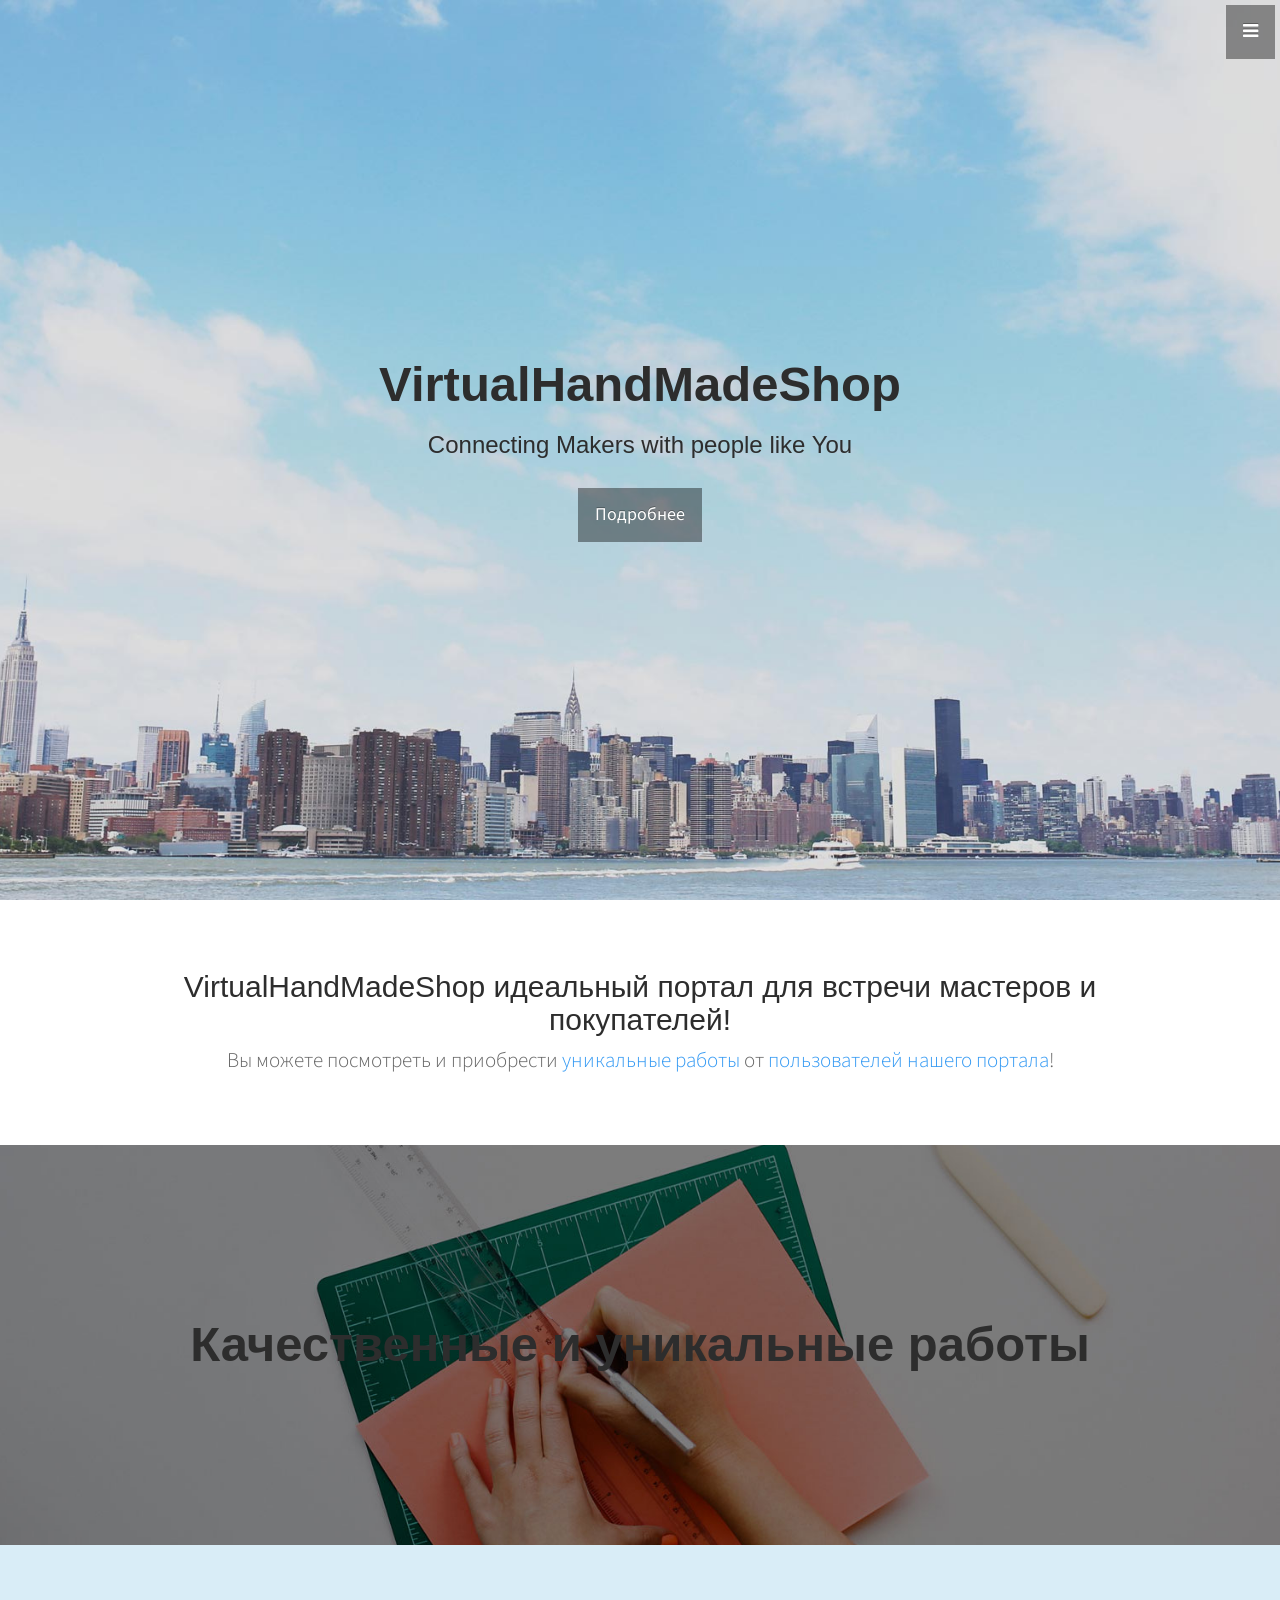
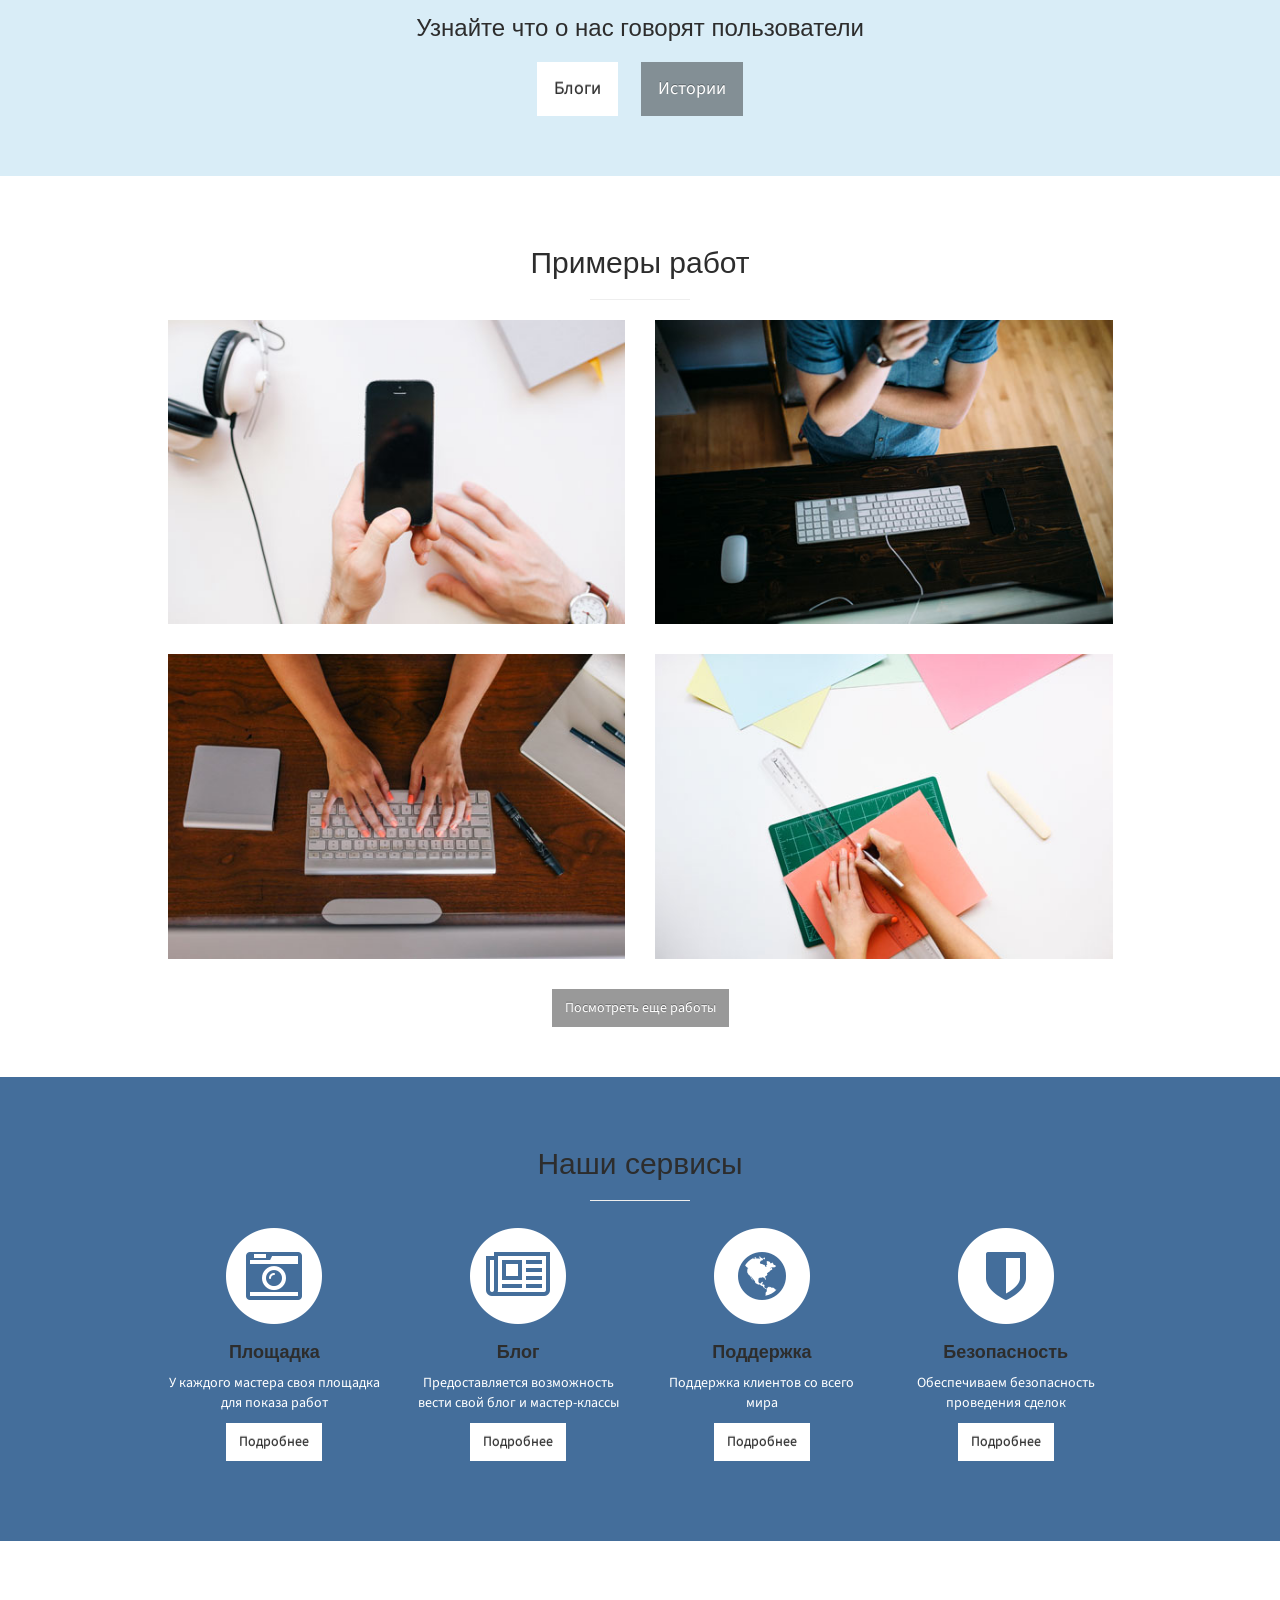
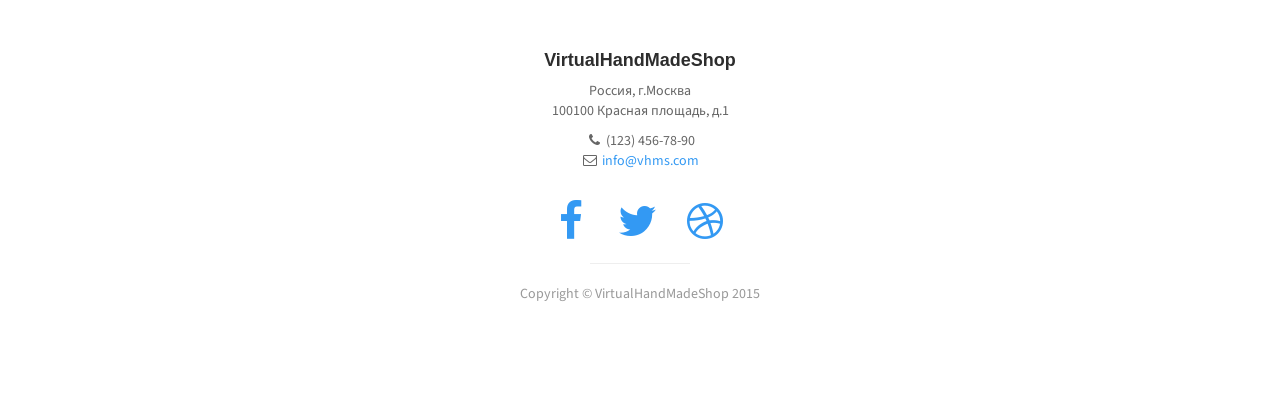
<file: src/main/webapp/web/index.html>
<!DOCTYPE html>
<html lang="en">

<head>

    <meta charset="utf-8">
    <meta http-equiv="X-UA-Compatible" content="IE=edge">
    <meta name="viewport" content="width=device-width, initial-scale=1">
    <meta name="description" content="">
    <meta name="author" content="">

    <title>VirtualHandMadeShop</title>

    <!-- Bootstrap Core CSS -->
    <link href="css/bootstrap4.css" rel="stylesheet">

    <!-- Custom CSS -->
    <link href="css/stylish-portfolio.css" rel="stylesheet">

    <!-- Custom Fonts -->
    <link href="font-awesome-4.2.0/css/font-awesome.min.css" rel="stylesheet" type="text/css">
    <link href="http://fonts.googleapis.com/css?family=Source+Sans+Pro:300,400,700,300italic,400italic,700italic" rel="stylesheet" type="text/css">

    <!-- HTML5 Shim and Respond.js IE8 support of HTML5 elements and media queries -->
    <!-- WARNING: Respond.js doesn't work if you view the page via file:// -->
    <!--[if lt IE 9]>
        <script src="https://oss.maxcdn.com/libs/html5shiv/3.7.0/html5shiv.js"></script>
        <script src="https://oss.maxcdn.com/libs/respond.js/1.4.2/respond.min.js"></script>
    <![endif]-->

</head>

<body>

    <!-- Navigation -->
    <a id="menu-toggle" href="#" class="btn btn-dark btn-lg toggle"><i class="fa fa-bars"></i></a>
    <nav id="sidebar-wrapper">
        <ul class="sidebar-nav">
            <a id="menu-close" href="#" class="btn btn-light btn-lg pull-right toggle"><i class="fa fa-times"></i></a>
            <li class="sidebar-brand">
                <a href="#top">VirtualHandMadeShop</a>
            </li>
            <li>
                <a href="#top">Наша Команда</a>
            </li>
						<li>
                <a href="#blog">Блоги</a>
            </li>
						<li>
                <a href="#portfolio">Работы мастеров</a>
            </li>
            <li>
                <a href="#services">Наши Сервисы</a>
            </li>
            <li>
                <a href="#contact">Контакты</a>
            </li>
        </ul>
    </nav>

    <!-- Header -->
    <header id="top" class="header">
        <div class="text-vertical-center">
            <h1>VirtualHandMadeShop</h1>
            <h3>Connecting Makers with people like You</h3>
            <br>
            <a href="#about" class="btn btn-dark btn-lg">Подробнее</a>
        </div>
    </header>

    <!-- About -->
    <section id="about" class="about">
        <div class="container">
            <div class="row">
                <div class="col-lg-offset-1 col-lg-10 text-center">
                    <h2>VirtualHandMadeShop идеальный портал для встречи мастеров и покупателей!</h2>
                    <p class="lead">Вы можете посмотреть и приобрести <a href="main.html">уникальные работы</a> от <a href="masters.html">пользователей нашего портала</a>!</p>
                </div>
            </div>
            <!-- /.row -->
        </div>
        <!-- /.container -->
    </section>

    <!-- Services -->
    <!-- The circle icons use Font Awesome's stacked icon classes. For more information, visit http://fontawesome.io/examples/ -->
    

    <!-- Callout -->
    <aside class="callout">
        <div class="text-vertical-center">
            <h1>Качественные и уникальные работы</h1>
        </div>
    </aside>
		    <!-- Call to Action -->
    <aside class="call-to-action bg-info" id="blog">
        <div class="container">
            <div class="row">
                <div class="col-lg-12 text-center">
                    <h3>Узнайте что о нас говорят пользователи</h3>
                    <a href="blogs.html" class="btn btn-lg btn-light">Блоги</a>
                    <a href="feeds.html" class="btn btn-lg btn-dark">Истории</a>
                </div>
            </div>
        </div>
    </aside>

    <!-- Portfolio -->
    <section id="portfolio" class="portfolio">
        <div class="container">
            <div class="row">
                <div class="col-lg-10 col-lg-offset-1 text-center">
                    <h2>Примеры работ</h2>
                    <hr class="small">
                    <div class="row">
                        <div class="col-md-6">
                            <div class="portfolio-item">
                                <a href="portfolio-item.html">
                                    <img class="img-portfolio img-responsive" src="img/portfolio-1.jpg">
                                </a>
                            </div>
                        </div>
                        <div class="col-md-6">
                            <div class="portfolio-item">
                                <a href="portfolio-item.html">
                                    <img class="img-portfolio img-responsive" src="img/portfolio-2.jpg">
                                </a>
                            </div>
                        </div>
                        <div class="col-md-6">
                            <div class="portfolio-item">
                                <a href="portfolio-item.html">
                                    <img class="img-portfolio img-responsive" src="img/portfolio-3.jpg">
                                </a>
                            </div>
                        </div>
                        <div class="col-md-6">
                            <div class="portfolio-item">
                                <a href="portfolio-item.html">
                                    <img class="img-portfolio img-responsive" src="img/portfolio-4.jpg">
                                </a>
                            </div>
                        </div>
                    </div>
                    <!-- /.row (nested) -->
                    <a href="main.html" class="btn btn-dark">Посмотреть еще работы</a>
                </div>
                <!-- /.col-lg-10 -->
            </div>
            <!-- /.row -->
        </div>
        <!-- /.container -->
    </section>


		<section id="services" class="services bg-primary">
        <div class="container">
            <div class="row text-center">
                <div class="col-lg-10 col-lg-offset-1">
                    <h2>Наши сервисы</h2>
                    <hr class="small">
                    <div class="row">
                        <div class="col-md-3 col-sm-6">
                            <div class="service-item">
                                <span class="fa-stack fa-4x">
                                <i class="fa fa-circle fa-stack-2x"></i>
                                <i class="fa fa-camera-retro fa-stack-1x text-primary"></i>
                            </span>
                                <h4>
                                    <strong>Площадка</strong>
                                </h4>
                                <p>У каждого мастера своя площадка для показа работ</p>
                                <a href="services.html/#serv-shop" class="btn btn-light">Подробнее</a>
                            </div>
                        </div>
                        <div class="col-md-3 col-sm-6">
                            <div class="service-item">
                                <span class="fa-stack fa-4x">
                                <i class="fa fa-circle fa-stack-2x"></i>
                                <i class="fa fa-newspaper-o fa-stack-1x text-primary"></i>
                            </span>
                                <h4>
                                    <strong>Блог</strong>
                                </h4>
                                <p>Предоставляется возможность вести свой блог и мастер-классы</p>
                                <a href="services.html/#serv-blog" class="btn btn-light">Подробнее</a>
                            </div>
                        </div>
                        <div class="col-md-3 col-sm-6">
                            <div class="service-item">
                                <span class="fa-stack fa-4x">
                                <i class="fa fa-circle fa-stack-2x"></i>
                                <i class="fa fa-globe fa-stack-1x text-primary"></i>
                            </span>
                                <h4>
                                    <strong>Поддержка</strong>
                                </h4>
                                <p>Поддержка клиентов со всего мира</p>
                                <a href="services.html/#serv-world" class="btn btn-light">Подробнее</a>
                            </div>
                        </div>
                        <div class="col-md-3 col-sm-6">
                            <div class="service-item">
                                <span class="fa-stack fa-4x">
																	<i class="fa fa-circle fa-stack-2x"></i>
																	<i class="fa fa-shield fa-stack-1x text-primary"></i>
																</span>
                                <h4>
                                    <strong>Безопасность</strong>
                                </h4>
                                <p>Обеспечиваем безопасность проведения сделок</p>
                                <a href="services.html/#serv-guard" class="btn btn-light">Подробнее</a>
                            </div>
                        </div>
                    </div>
                    <!-- /.row (nested) -->
                </div>
                <!-- /.col-lg-10 -->
            </div>
            <!-- /.row -->
        </div>
        <!-- /.container -->
    </section>
    <!-- Map -->

    <!-- Footer -->
    <footer>
        <div id="contact" class="container">
            <div class="row">
                <div class="col-lg-10 col-lg-offset-1 text-center">
                    <h4><strong>VirtualHandMadeShop</strong>
                    </h4>
                    <p>Россия, г.Москва<br> 100100 Красная площадь, д.1</p>
                    <ul class="list-unstyled">
                        <li><i class="fa fa-phone fa-fw"></i> (123) 456-78-90</li>
                        <li><i class="fa fa-envelope-o fa-fw"></i>  <a href="mailto:info@vhms.com">info@vhms.com</a>
                        </li>
                    </ul>
                    <br>
                    <ul class="list-inline">
                        <li>
                            <a href="#"><i class="fa fa-facebook fa-fw fa-3x"></i></a>
                        </li>
                        <li>
                            <a href="#"><i class="fa fa-twitter fa-fw fa-3x"></i></a>
                        </li>
                        <li>
                            <a href="#"><i class="fa fa-dribbble fa-fw fa-3x"></i></a>
                        </li>
                    </ul>
                    <hr class="small">
                    <p class="text-muted">Copyright &copy; VirtualHandMadeShop 2015</p>
                </div>
            </div>
        </div>
    </footer>

    <!-- jQuery -->
    <script src="js/jquery.js"></script>

    <!-- Bootstrap Core JavaScript -->
    <script src="js/bootstrap.min.js"></script>

    <!-- Custom Theme JavaScript -->
    <script>
    // Closes the sidebar menu
    $("#menu-close").click(function(e) {
        e.preventDefault();
        $("#sidebar-wrapper").toggleClass("active");
    });

    // Opens the sidebar menu
    $("#menu-toggle").click(function(e) {
        e.preventDefault();
        $("#sidebar-wrapper").toggleClass("active");
    });

    // Scrolls to the selected menu item on the page
    $(function() {
        $('a[href*=#]:not([href=#])').click(function() {
            if (location.pathname.replace(/^\//, '') == this.pathname.replace(/^\//, '') || location.hostname == this.hostname) {

                var target = $(this.hash);
                target = target.length ? target : $('[name=' + this.hash.slice(1) + ']');
                if (target.length) {
                    $('html,body').animate({
                        scrollTop: target.offset().top
                    }, 1000);
                    return false;
                }
            }
        });
    });
    </script>

</body>

</html>
</file>
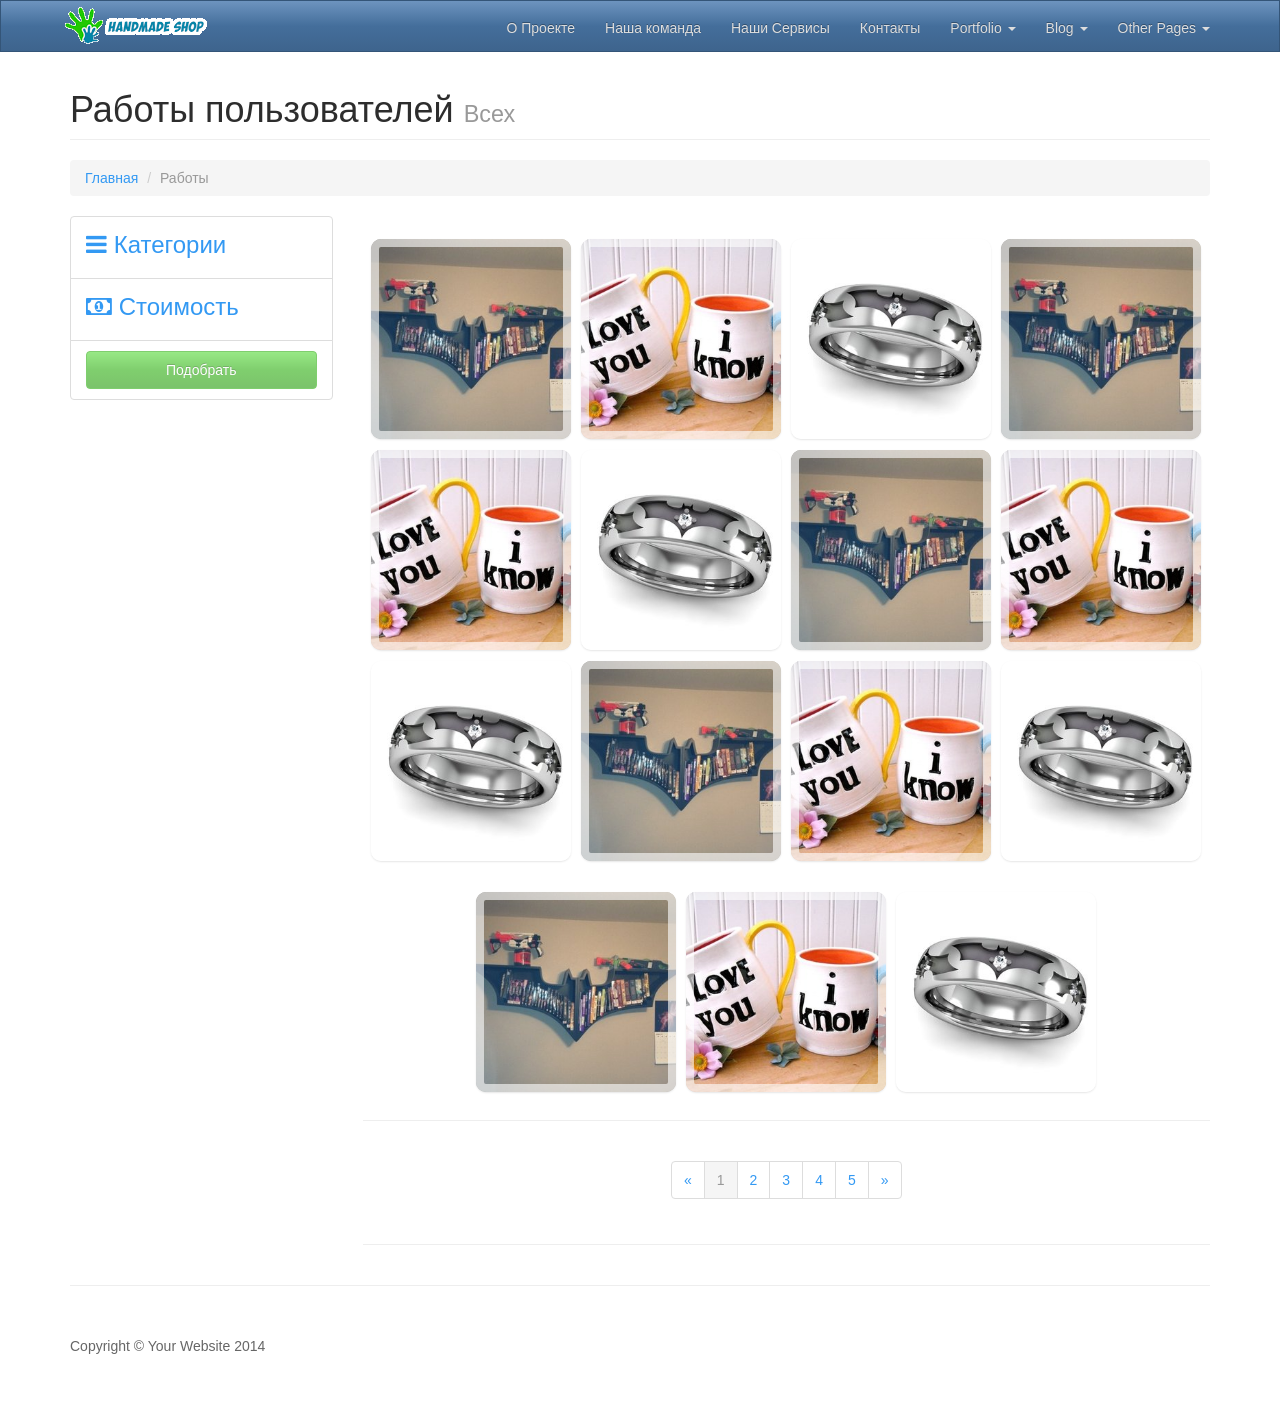
<file: src/main/webapp/web/main(old).html>
<!DOCTYPE html>
<html lang="en">
<head>

    <meta charset="utf-8">
    <meta http-equiv="X-UA-Compatible" content="IE=edge">
    <meta name="viewport" content="width=device-width, initial-scale=1">
    <meta name="description" content="">
    <meta name="author" content="">

    <title>VHMS-Работы</title>

    <!-- Bootstrap Core CSS -->
    <link href="css/bootstrap4.css" rel="stylesheet">

    <!-- Custom CSS -->
    <link href="css/modern-business.css" rel="stylesheet">
		<!-- Custom CSS -->
    <link href="css/component.css" rel="stylesheet">
		<!-- Custom CSS -->
    <link href="css/slider.css" rel="stylesheet">
    <!-- Custom Fonts -->
    <link href="font-awesome-4.2.0/css/font-awesome.min.css" rel="stylesheet" type="text/css">
		<script src="js/modernizr.custom.js"></script>
    <!-- HTML5 Shim and Respond.js IE8 support of HTML5 elements and media queries -->
    <!-- WARNING: Respond.js doesn't work if you view the page via file:// -->
    <!--[if lt IE 9]>
        <script src="https://oss.maxcdn.com/libs/html5shiv/3.7.0/html5shiv.js"></script>
        <script src="https://oss.maxcdn.com/libs/respond.js/1.4.2/respond.min.js"></script>
    <![endif]-->

</head>

<body>

    <!-- Navigation -->
    <nav class="navbar navbar-inverse navbar-fixed-top" role="navigation">
        <div class="container">
            <!-- Brand and toggle get grouped for better mobile display -->
            <div class="navbar-header">
                <button type="button" class="navbar-toggle" data-toggle="collapse" data-target="#bs-example-navbar-collapse-1">
                    <span class="sr-only">Toggle navigation</span>
                    <span class="icon-bar"></span>
                    <span class="icon-bar"></span>
                    <span class="icon-bar"></span>
                </button>
								<a class="navbar-brand" href="#">
                    <img src="img/slogo2.png" alt="">
                </a>
                
            </div>
            <!-- Collect the nav links, forms, and other content for toggling -->
            <div class="collapse navbar-collapse" id="bs-example-navbar-collapse-1">
                <ul class="nav navbar-nav navbar-right">
                    <li>
                        <a href="about.html">О Проекте</a>
                    </li>
										<li>
                        <a href="about.html">Наша команда</a>
                    </li>
                    <li>
                        <a href="services.html">Наши Сервисы</a>
                    </li>
                    <li>
                        <a href="contact.html">Контакты</a>
                    </li>
                    <li class="dropdown">
                        <a href="#" class="dropdown-toggle" data-toggle="dropdown">Portfolio <b class="caret"></b></a>
                        <ul class="dropdown-menu">
                            <li>
                                <a href="portfolio-1-col.html">1 Column Portfolio</a>
                            </li>
                            <li>
                                <a href="portfolio-2-col.html">2 Column Portfolio</a>
                            </li>
                            <li>
                                <a href="portfolio-3-col.html">3 Column Portfolio</a>
                            </li>
                            <li>
                                <a href="portfolio-4-col.html">4 Column Portfolio</a>
                            </li>
                            <li>
                                <a href="portfolio-item.html">Single Portfolio Item</a>
                            </li>
                        </ul>
                    </li>
                    <li class="dropdown">
                        <a href="#" class="dropdown-toggle" data-toggle="dropdown">Blog <b class="caret"></b></a>
                        <ul class="dropdown-menu">
                            <li>
                                <a href="blog-home-1.html">Blog Home 1</a>
                            </li>
                            <li>
                                <a href="blog-home-2.html">Blog Home 2</a>
                            </li>
                            <li>
                                <a href="blog-post.html">Blog Post</a>
                            </li>
                        </ul>
                    </li>
                    <li class="dropdown">
                        <a href="#" class="dropdown-toggle" data-toggle="dropdown">Other Pages <b class="caret"></b></a>
                        <ul class="dropdown-menu">
                            <li>
                                <a href="full-width.html">Full Width Page</a>
                            </li>
                            <li>
                                <a href="sidebar.html">Sidebar Page</a>
                            </li>
                            <li>
                                <a href="faq.html">FAQ</a>
                            </li>
                            <li>
                                <a href="404.html">404</a>
                            </li>
                            <li>
                                <a href="pricing.html">Pricing Table</a>
                            </li>
                        </ul>
                    </li>
                </ul>
            </div>
            <!-- /.navbar-collapse -->
        </div>
        <!-- /.container -->
    </nav>

    <!-- Page Content -->
    <div class="container">

        <!-- Page Heading/Breadcrumbs -->
        <div class="row">
            <div class="col-md-12">
                <h1 class="page-header">Работы пользователей
                    <small>Всех</small>
                </h1>
                <ol class="breadcrumb">
                    <li><a href="index.html">Главная</a>
                    </li>
                    <li class="active">Работы</li>
                </ol>
            </div>
        </div>
        <!-- /.row -->

        <!-- Content Row -->
        <div class="row">
            <!-- Sidebar Column -->
            <div class="col-sm-3">
						<ul class="list-group">
										<li class="list-group-item">
											<h3 data-toggle="collapse" href="#collapseCat" aria-expanded="true" aria-controls="collapseOne"><a class=""><i class="fa fa-navicon"></i>  Категории</a></h3>
											<div id="collapseCat" class="panel-collapse collapse" role="tabpanel" aria-labelledby="headingOne">
												<div class="list-group">
													<a class="list-group-item active cat" data-cat="all" onclick="showItemsbyType('all')">
														<span class="badge">796</span>
														Все
													</a>
													<a class="list-group-item cat" data-cat="dress" onclick="showItemsbyType('dress')">
														<span class="badge">184</span>
														Одежда
													</a>
													<a class="list-group-item cat" data-cat="jewel" onclick="showItemsbyType('jewel')">
														<span class="badge">134</span>
														Украшения
													</a>
													<a class="list-group-item cat" data-cat="furniture" onclick="showItemsbyType('furniture')">
														<span class="badge">34</span>
														Мебель
													</a>
													<a class="list-group-item cat" data-cat="gift" onclick="showItemsbyType('gift')">
														<span class="badge">444</span>
														Подарки
													</a>
												</div>
											</div>
										</li>
										<li class="list-group-item">
											<h3 data-toggle="collapse" href="#collapseCost" ><a><i class="fa fa-money"></i> Стоимость</a></h3>
											<div id="collapseCost" class="panel-collapse collapse" >
											<div class="row">
												<div class="col-xs-5">
													<input type="text" class="form-control" id="pFrom" placeholder="от">
												</div>
												<div class="col-xs-1">
													-
												</div>
												<div class="col-xs-5">
													<input type="text" class="form-control" id="pTo" placeholder="до">
												</div>
											</div>
											<!--b>€ 10</b> <input type="text" class="" value="" data-slider-min="10" data-slider-max="1000" data-slider-step="5" data-slider-value="[250,450]" id="sl2" > <b>€ 1000</b-->
											<center><input type="text" class="text-center" value="" id="sl2" style="width: 210px;"></center>
											</div>
										</li>
										<li class="list-group-item">
											<a href='#' class='btn btn-success disabled' id='filter'>Подобрать</a>
										</li>

                </ul>
            </div>
            <!-- Content Column -->
          <div class="col-sm-9">			
						<section>
								<ul class="ch-grid">
									<li>
										<div class="ch-item" data-cat="furniture">
											<img src="img/item1.jpg" class="img-responsive" alt="Generic placeholder thumbnail">
											<div class="ch-info">
												<h3>Книжная полка</h3>
												<h4><b><i class="fa fa-rub"></i>1000</b></h4>
												<p>by Супер-мастер <a href="#">Посмотреть</a></p>
											</div>
										</div>
									</li>
									<li>
										<div class="ch-item" data-cat="gift">
											<img src="img/item2.jpg" class="img-responsive" alt="Generic placeholder thumbnail">
											<div class="ch-info">
												<h3>Кружки влюбленных</h3>
												<h4><b><i class="fa fa-rub"></i>500</b></h4>
												<p>by Мастерица <a href="#">Посмотреть</a></p>
											</div>
										</div>
									</li>
									<li>
										<div class="ch-item" data-cat="jewel">
											<img src="img/item3.jpg" class="img-responsive" alt="Generic placeholder thumbnail">
											<div class="ch-info">
												<h3>Кольцо суперсилы</h3>
												<h4><b><i class="fa fa-rub"></i>30000</b></h4>
												<p>by Супер-мастер <a href="#">Посмотреть</a></p>
											</div>
										</div>
									</li>
									<li>
										<div class="ch-item" data-cat="furniture">
											<img src="img/item1.jpg" class="img-responsive" alt="Generic placeholder thumbnail">
											<div class="ch-info">
												<h3>Книжная полка</h3>
												<h4><b><i class="fa fa-rub"></i>1000</b></h4>
												<p>by Супер-мастер <a href="#">Посмотреть</a></p>
											</div>
										</div>
									</li>
									<li>
										<div class="ch-item" data-cat="gift">
											<img src="img/item2.jpg" class="img-responsive" alt="Generic placeholder thumbnail">
											<div class="ch-info">
												<h3>Кружки влюбленных</h3>
												<h4><b><i class="fa fa-rub"></i>500</b></h4>
												<p>by Мастерица <a href="#">Посмотреть</a></p>
											</div>
										</div>
									</li>
									<li>
										<div class="ch-item" data-cat="jewel">
											<img src="img/item3.jpg" class="img-responsive" alt="Generic placeholder thumbnail">
											<div class="ch-info">
												<h3>Кольцо суперсилы</h3>
												<h4><b><i class="fa fa-rub"></i>30000</b></h4>
												<p>by Супер-мастер <a href="#">Посмотреть</a></p>
											</div>
										</div>
									</li>
									<li>
										<div class="ch-item" data-cat="furniture">
											<img src="img/item1.jpg" class="img-responsive" alt="Generic placeholder thumbnail">
											<div class="ch-info">
												<h3>Книжная полка</h3>
												<h4><b><i class="fa fa-rub"></i>1000</b></h4>
												<p>by Супер-мастер <a href="#">Посмотреть</a></p>
											</div>
										</div>
									</li>
									<li>
										<div class="ch-item" data-cat="gift">
											<img src="img/item2.jpg" class="img-responsive" alt="Generic placeholder thumbnail">
											<div class="ch-info">
												<h3>Кружки влюбленных</h3>
												<h4><b><i class="fa fa-rub"></i>500</b></h4>
												<p>by Мастерица <a href="#">Посмотреть</a></p>
											</div>
										</div>
									</li>
									<li>
										<div class="ch-item" data-cat="jewel">
											<img src="img/item3.jpg" class="img-responsive" alt="Generic placeholder thumbnail">
											<div class="ch-info">
												<h3>Кольцо суперсилы</h3>
												<h4><b><i class="fa fa-rub"></i>30000</b></h4>
												<p>by Супер-мастер <a href="#">Посмотреть</a></p>
											</div>
										</div>
									</li>
             		<li>
										<div class="ch-item" data-cat="furniture">
											<img src="img/item1.jpg" class="img-responsive" alt="Generic placeholder thumbnail">
											<div class="ch-info">
												<h3>Книжная полка</h3>
												<h4><b><i class="fa fa-rub"></i>1000</b></h4>
												<p>by Супер-мастер <a href="#">Посмотреть</a></p>
											</div>
										</div>
									</li>
									<li>
										<div class="ch-item" data-cat="gift">
											<img src="img/item2.jpg" class="img-responsive" alt="Generic placeholder thumbnail">
											<div class="ch-info">
												<h3>Кружки влюбленных</h3>
												<h4><b><i class="fa fa-rub"></i>500</b></h4>
												<p>by Мастерица <a href="#">Посмотреть</a></p>
											</div>
										</div>
									</li>
									<li>
										<div class="ch-item" data-cat="jewel">
											<img src="img/item3.jpg" class="img-responsive" alt="Generic placeholder thumbnail">
											<div class="ch-info">
												<h3>Кольцо суперсилы</h3>
												<h4><b><i class="fa fa-rub"></i>30000</b></h4>
												<p>by Супер-мастер <a href="#">Посмотреть</a></p>
											</div>
										</div>
									</li>
								</ul>
								
								<ul class="ch-grid">
									<li>
										<div class="ch-item" data-cat="furniture">
											<img src="img/item1.jpg" class="img-responsive" alt="Generic placeholder thumbnail">
											<div class="ch-info">
												<h3>Книжная полка</h3>
												<h4><b><i class="fa fa-rub"></i>1000</b></h4>
												<p>by Супер-мастер <a href="#">Посмотреть</a></p>
											</div>
										</div>
									</li>
									<li>
										<div class="ch-item" data-cat="gift">
											<img src="img/item2.jpg" class="img-responsive" alt="Generic placeholder thumbnail">
											<div class="ch-info">
												<h3>Кружки влюбленных</h3>
												<h4><b><i class="fa fa-rub"></i>500</b></h4>
												<p>by Мастерица <a href="#">Посмотреть</a></p>
											</div>
										</div>
									</li>
									<li>
										<div class="ch-item" data-cat="jewel">
											<img src="img/item3.jpg" class="img-responsive" alt="Generic placeholder thumbnail">
											<div class="ch-info">
												<h3>Кольцо суперсилы</h3>
												<h4><b><i class="fa fa-rub"></i>30000</b></h4>
												<p>by Супер-мастер <a href="#">Посмотреть</a></p>
											</div>
										</div>
									</li>
								</ul>

        <hr>

        <!-- Pagination -->
        <div class="row text-center">
            <div class="col-lg-12">
                <ul class="pagination">
                    <li>
                        <a href="#">&laquo;</a>
                    </li>
                    <li class="active">
                        <a href="#">1</a>
                    </li>
                    <li>
                        <a href="#">2</a>
                    </li>
                    <li>
                        <a href="#">3</a>
                    </li>
                    <li>
                        <a href="#">4</a>
                    </li>
                    <li>
                        <a href="#">5</a>
                    </li>
                    <li>
                        <a href="#">&raquo;</a>
                    </li>
                </ul>
            </div>
        </div>
        <!-- /.row -->

        <hr>
								
								
            </div>
        </div>
        <!-- /.row -->

        <hr>

        <!-- Footer -->
        <footer>
            <div class="row">
                <div class="col-lg-12">
                    <p>Copyright &copy; Your Website 2014</p>
                </div>
            </div>
        </footer>

    </div>
    <!-- /.container -->
		<div class="modal fade" id="myModal">
      <div class="modal-dialog">
        <div class="modal-content">
          <div class="modal-header">
            <button type="button" class="close" data-dismiss="modal"><span aria-hidden="true">&times;</span><span class="sr-only">Close</span></button>
            <h4 class="modal-title">Галстук №</h4>
          </div>
          <div class="modal-body">
            <img src="img/bow-tie.jpg" class="img-responsive" alt="Generic placeholder thumbnail">
            <p>One fine body&hellip;</p>
             <span class="text-muted">Смотрите какой клевй галстук-бабочку я сам смастерил!</span>
          </div>
          <div class="modal-footer">
            <button type="button" class="btn btn-default" data-dismiss="modal">Close</button>
            <button type="button" class="btn btn-primary">КУпить</button>
          </div>
        </div><!-- /.modal-content -->
      </div><!-- /.modal-dialog -->
    </div><!-- /.modal -->
    <!-- jQuery -->
    <script src="js/jquery.js"></script>
		<script src="js/toucheffects.js"></script>
    <!-- Bootstrap Core JavaScript -->
    <script src="js/bootstrap.min.js"></script>
		<script src="js/bootstrap-slider.js"></script>
		<script type="text/javascript">
			$("figure").click(function(e){
				var src = $(this).find("img").attr("src");
				getModal(this.id, src);
			});
			function getModal(id,src){
				$("#myModal .modal-title").html("Галстук № "+id);
				$("#myModal .img-responsive").attr("src",src);
				$("#myModal").modal();
						console.log(id);
			}
			$('#sl2').slider({
				min: 100,
				max: 40000,
				step: 100,
				orientation: 'horizontal',
				value: [100,40000],
				tooltip: 'hide',
			}).on('slide', function(ev){
						$('#pFrom').val(ev.value[0]);
						$('#pTo').val(ev.value[1]);
						})
				.on('slideStop', function(ev){
					console.log(ev.value[0] +" "+ ev.value[1]);
					$('.ch-item h4').each(function(){
						$this = $(this);
						if( $this.text()  >= ev.value[0] && $this.text() <= ev.value[1])
							$this.parent().parent().parent().fadeIn();
						else
							$this.parent().parent().parent().fadeOut();
					})
				})
						
			function showItemsbyType (type){
				if (type == 'all'){
					$('.ch-item').parent().fadeIn();
				}else{
					$('.ch-item').each(function(){
						$this = $(this);
						if( $this.data('cat') == type)
							$this.parent().fadeIn();
						else
							$this.parent().fadeOut();
					})
				}
					$('.cat').each(function(){
						$this = $(this);
						if( $this.data('cat') == type)
							$this.addClass("active")
						else
							$this.removeClass("active")
					})
			};
			
			
			/*	$(function(){
					$('.cat').each(function(){
						$this = $(this);
						$this.on('click',function(event){
							event.preventDefault();
							showItemsbyType($this.data('cat'));
						})
					})
				})*/

		</script>
</body>

</html>
</file>
<file: src/main/webapp/web/css/component.css>
.ch-grid {
	margin: 20px 0 0 0;
	padding: 0;
	list-style: none;
	display: block;
	text-align: center;
	width: 100%;
}

.ch-grid:after,
.ch-item:before {
	content: '';
    display: table;
}

.ch-grid:after {
	clear: both;
}

.ch-grid li {
	width: 200px;
	height: 200px;
	display: inline-block;
	margin: 3px;
}


.ch-item {
	width: 100%;
	height: 100%;
	position: relative;
	cursor: default;
	border-radius: 5%;
	box-shadow: 
		inset 0 0 0 8px rgba(255,255,255,0.6),
		0 1px 2px rgba(0,0,0,0.1);
			
	-webkit-transition: all 0.4s ease-in-out;
	-moz-transition: all 0.4s ease-in-out;
	-o-transition: all 0.4s ease-in-out;
	-ms-transition: all 0.4s ease-in-out;
	transition: all 0.4s ease-in-out;
}
.ch-item img {
	position: absolute;	
	border-radius: 5%;
	z-index: -1;
}

.ch-info {
	position: absolute;
	background: rgba(255,255,255,0.6);
	width: inherit;
	height: inherit;
	border-radius: 2%;
	opacity: 0;
	
	-webkit-transition: all 0.4s ease-in-out;
	-moz-transition: all 0.4s ease-in-out;
	-o-transition: all 0.4s ease-in-out;
	-ms-transition: all 0.4s ease-in-out;
	transition: all 0.4s ease-in-out;
	
	-webkit-transform: scale(0);
	-moz-transform: scale(0);
	-o-transform: scale(0);
	-ms-transform: scale(0);
	transform: scale(0);
	
	-webkit-backface-visibility: hidden;

}

.ch-info h3 {
	color: #000;
	text-transform: uppercase;
	letter-spacing: 2px;
	font-size: 22px;
	font-weight: 600;
	margin: 0 15px;
	padding: 45px 0 0 0;
	height: 105px;
	font-family: 'Open Sans', Arial, sans-serif;
	text-shadow: 
		0 0 1px #fff, 
		0 1px 2px rgba(0,0,0,0.3);
}

.ch-info p {
	color: #026689;
	padding: 10px 5px;
	font-style: italic;
	font-weight: 600;
	margin: 0 30px;
	font-size: 12px;
	border-top: 1px solid rgba(255,255,255,0.5);
	opacity: 0;
	-webkit-transition: all 1s ease-in-out 0.4s;
	-moz-transition: all 1s ease-in-out 0.4s;
	-o-transition: all 1s ease-in-out 0.4s;
	-ms-transition: all 1s ease-in-out 0.4s;
	transition: all 1s ease-in-out 0.4s;
}

.ch-info p a {
	display: block;
	color: #000;
	color: rgba(0,0,0,0.7);
	font-style: normal;
	font-weight: 700;
	text-transform: uppercase;
	font-size: 9px;
	letter-spacing: 1px;
	padding-top: 4px;
	font-family: 'Open Sans', Arial, sans-serif;
}

.ch-info p a:hover {
	color: #ccc;
	color: rgba(0,0,0, 0.8);
}

.ch-item:hover {
	box-shadow: 
		inset 0 0 0 1px rgba(255,255,255,0.1),
		0 1px 2px rgba(0,0,0,0.1);
}
.ch-item:hover .ch-info {
	-webkit-transform: scale(1);
	-moz-transform: scale(1);
	-o-transform: scale(1);
	-ms-transform: scale(1);
	transform: scale(1);
	opacity: 1;
}

.ch-item:hover .ch-info p {
	opacity: 1;
}

.filter	{
	float: left;
	width: 58px;
	height: 58px;
	margin-right: 15px;
	border: 1px solid #014c66;
}
.filter :hover {
	cursor: pointer;
}

.filter i:first-child{
	color: white;
}

#filter-menu {
	height: 80px;
	margin: 0 auto;
}
</file>
<file: src/main/webapp/web/css/bootstrap4.css>
/*@import url("//fonts.googleapis.com/css?family=Open+Sans:400italic,700italic,400,700");
/*!
 * bootswatch v3.3.2
 * Homepage: http://bootswatch.com
 * Copyright 2012-2015 Thomas Park
 * Licensed under MIT
 * Based on Bootstrap
*/
/*! normalize.css v3.0.2 | MIT License | git.io/normalize */
html {
  font-family: sans-serif;
  -ms-text-size-adjust: 100%;
  -webkit-text-size-adjust: 100%;
}
body {
  margin: 0;
}
article,
aside,
details,
figcaption,
figure,
footer,
header,
hgroup,
main,
menu,
nav,
section,
summary {
  display: block;
}
audio,
canvas,
progress,
video {
  display: inline-block;
  vertical-align: baseline;
}
audio:not([controls]) {
  display: none;
  height: 0;
}
[hidden],
template {
  display: none;
}
a {
  background-color: transparent;
}
a:active,
a:hover {
  outline: 0;
}
abbr[title] {
  border-bottom: 1px dotted;
}
b,
strong {
  font-weight: bold;
}
dfn {
  font-style: italic;
}
h1 {
  font-size: 2em;
  margin: 0.67em 0;
}
mark {
  background: #ff0;
  color: #000;
}
small {
  font-size: 80%;
}
sub,
sup {
  font-size: 75%;
  line-height: 0;
  position: relative;
  vertical-align: baseline;
}
sup {
  top: -0.5em;
}
sub {
  bottom: -0.25em;
}
img {
  border: 0;
}
svg:not(:root) {
  overflow: hidden;
}
figure {
  margin: 1em 40px;
}
hr {
  -moz-box-sizing: content-box;
  -webkit-box-sizing: content-box;
          box-sizing: content-box;
  height: 0;
}
pre {
  overflow: auto;
}
code,
kbd,
pre,
samp {
  font-family: monospace, monospace;
  font-size: 1em;
}
button,
input,
optgroup,
select,
textarea {
  color: inherit;
  font: inherit;
  margin: 0;
}
button {
  overflow: visible;
}
button,
select {
  text-transform: none;
}
button,
html input[type="button"],
input[type="reset"],
input[type="submit"] {
  -webkit-appearance: button;
  cursor: pointer;
}
button[disabled],
html input[disabled] {
  cursor: default;
}
button::-moz-focus-inner,
input::-moz-focus-inner {
  border: 0;
  padding: 0;
}
input {
  line-height: normal;
}
input[type="checkbox"],
input[type="radio"] {
  -webkit-box-sizing: border-box;
     -moz-box-sizing: border-box;
          box-sizing: border-box;
  padding: 0;
}
input[type="number"]::-webkit-inner-spin-button,
input[type="number"]::-webkit-outer-spin-button {
  height: auto;
}
input[type="search"] {
  -webkit-appearance: textfield;
  -moz-box-sizing: content-box;
  -webkit-box-sizing: content-box;
  box-sizing: content-box;
}
input[type="search"]::-webkit-search-cancel-button,
input[type="search"]::-webkit-search-decoration {
  -webkit-appearance: none;
}
fieldset {
  border: 1px solid #c0c0c0;
  margin: 0 2px;
  padding: 0.35em 0.625em 0.75em;
}
legend {
  border: 0;
  padding: 0;
}
textarea {
  overflow: auto;
}
optgroup {
  font-weight: bold;
}
table {
  border-collapse: collapse;
  border-spacing: 0;
}
td,
th {
  padding: 0;
}
/*! Source: https://github.com/h5bp/html5-boilerplate/blob/master/src/css/main.css */
@media print {
  *,
  *:before,
  *:after {
    background: transparent !important;
    color: #000 !important;
    -webkit-box-shadow: none !important;
            box-shadow: none !important;
    text-shadow: none !important;
  }
  a,
  a:visited {
    text-decoration: underline;
  }
  a[href]:after {
    content: " (" attr(href) ")";
  }
  abbr[title]:after {
    content: " (" attr(title) ")";
  }
  a[href^="#"]:after,
  a[href^="javascript:"]:after {
    content: "";
  }
  pre,
  blockquote {
    border: 1px solid #999;
    page-break-inside: avoid;
  }
  thead {
    display: table-header-group;
  }
  tr,
  img {
    page-break-inside: avoid;
  }
  img {
    max-width: 100% !important;
  }
  p,
  h2,
  h3 {
    orphans: 3;
    widows: 3;
  }
  h2,
  h3 {
    page-break-after: avoid;
  }
  select {
    background: #fff !important;
  }
  .navbar {
    display: none;
  }
  .btn > .caret,
  .dropup > .btn > .caret {
    border-top-color: #000 !important;
  }
  .label {
    border: 1px solid #000;
  }
  .table {
    border-collapse: collapse !important;
  }
  .table td,
  .table th {
    background-color: #fff !important;
  }
  .table-bordered th,
  .table-bordered td {
    border: 1px solid #ddd !important;
  }
}
@font-face {
  font-family: 'Glyphicons Halflings';
  src: url('../fonts/glyphicons-halflings-regular.eot');
  src: url('../fonts/glyphicons-halflings-regular.eot?#iefix') format('embedded-opentype'), url('../fonts/glyphicons-halflings-regular.woff2') format('woff2'), url('../fonts/glyphicons-halflings-regular.woff') format('woff'), url('../fonts/glyphicons-halflings-regular.ttf') format('truetype'), url('../fonts/glyphicons-halflings-regular.svg#glyphicons_halflingsregular') format('svg');
}
.glyphicon {
  position: relative;
  top: 1px;
  display: inline-block;
  font-family: 'Glyphicons Halflings';
  font-style: normal;
  font-weight: normal;
  line-height: 1;
  -webkit-font-smoothing: antialiased;
  -moz-osx-font-smoothing: grayscale;
}
.glyphicon-asterisk:before {
  content: "\2a";
}
.glyphicon-plus:before {
  content: "\2b";
}
.glyphicon-euro:before,
.glyphicon-eur:before {
  content: "\20ac";
}
.glyphicon-minus:before {
  content: "\2212";
}
.glyphicon-cloud:before {
  content: "\2601";
}
.glyphicon-envelope:before {
  content: "\2709";
}
.glyphicon-pencil:before {
  content: "\270f";
}
.glyphicon-glass:before {
  content: "\e001";
}
.glyphicon-music:before {
  content: "\e002";
}
.glyphicon-search:before {
  content: "\e003";
}
.glyphicon-heart:before {
  content: "\e005";
}
.glyphicon-star:before {
  content: "\e006";
}
.glyphicon-star-empty:before {
  content: "\e007";
}
.glyphicon-user:before {
  content: "\e008";
}
.glyphicon-film:before {
  content: "\e009";
}
.glyphicon-th-large:before {
  content: "\e010";
}
.glyphicon-th:before {
  content: "\e011";
}
.glyphicon-th-list:before {
  content: "\e012";
}
.glyphicon-ok:before {
  content: "\e013";
}
.glyphicon-remove:before {
  content: "\e014";
}
.glyphicon-zoom-in:before {
  content: "\e015";
}
.glyphicon-zoom-out:before {
  content: "\e016";
}
.glyphicon-off:before {
  content: "\e017";
}
.glyphicon-signal:before {
  content: "\e018";
}
.glyphicon-cog:before {
  content: "\e019";
}
.glyphicon-trash:before {
  content: "\e020";
}
.glyphicon-home:before {
  content: "\e021";
}
.glyphicon-file:before {
  content: "\e022";
}
.glyphicon-time:before {
  content: "\e023";
}
.glyphicon-road:before {
  content: "\e024";
}
.glyphicon-download-alt:before {
  content: "\e025";
}
.glyphicon-download:before {
  content: "\e026";
}
.glyphicon-upload:before {
  content: "\e027";
}
.glyphicon-inbox:before {
  content: "\e028";
}
.glyphicon-play-circle:before {
  content: "\e029";
}
.glyphicon-repeat:before {
  content: "\e030";
}
.glyphicon-refresh:before {
  content: "\e031";
}
.glyphicon-list-alt:before {
  content: "\e032";
}
.glyphicon-lock:before {
  content: "\e033";
}
.glyphicon-flag:before {
  content: "\e034";
}
.glyphicon-headphones:before {
  content: "\e035";
}
.glyphicon-volume-off:before {
  content: "\e036";
}
.glyphicon-volume-down:before {
  content: "\e037";
}
.glyphicon-volume-up:before {
  content: "\e038";
}
.glyphicon-qrcode:before {
  content: "\e039";
}
.glyphicon-barcode:before {
  content: "\e040";
}
.glyphicon-tag:before {
  content: "\e041";
}
.glyphicon-tags:before {
  content: "\e042";
}
.glyphicon-book:before {
  content: "\e043";
}
.glyphicon-bookmark:before {
  content: "\e044";
}
.glyphicon-print:before {
  content: "\e045";
}
.glyphicon-camera:before {
  content: "\e046";
}
.glyphicon-font:before {
  content: "\e047";
}
.glyphicon-bold:before {
  content: "\e048";
}
.glyphicon-italic:before {
  content: "\e049";
}
.glyphicon-text-height:before {
  content: "\e050";
}
.glyphicon-text-width:before {
  content: "\e051";
}
.glyphicon-align-left:before {
  content: "\e052";
}
.glyphicon-align-center:before {
  content: "\e053";
}
.glyphicon-align-right:before {
  content: "\e054";
}
.glyphicon-align-justify:before {
  content: "\e055";
}
.glyphicon-list:before {
  content: "\e056";
}
.glyphicon-indent-left:before {
  content: "\e057";
}
.glyphicon-indent-right:before {
  content: "\e058";
}
.glyphicon-facetime-video:before {
  content: "\e059";
}
.glyphicon-picture:before {
  content: "\e060";
}
.glyphicon-map-marker:before {
  content: "\e062";
}
.glyphicon-adjust:before {
  content: "\e063";
}
.glyphicon-tint:before {
  content: "\e064";
}
.glyphicon-edit:before {
  content: "\e065";
}
.glyphicon-share:before {
  content: "\e066";
}
.glyphicon-check:before {
  content: "\e067";
}
.glyphicon-move:before {
  content: "\e068";
}
.glyphicon-step-backward:before {
  content: "\e069";
}
.glyphicon-fast-backward:before {
  content: "\e070";
}
.glyphicon-backward:before {
  content: "\e071";
}
.glyphicon-play:before {
  content: "\e072";
}
.glyphicon-pause:before {
  content: "\e073";
}
.glyphicon-stop:before {
  content: "\e074";
}
.glyphicon-forward:before {
  content: "\e075";
}
.glyphicon-fast-forward:before {
  content: "\e076";
}
.glyphicon-step-forward:before {
  content: "\e077";
}
.glyphicon-eject:before {
  content: "\e078";
}
.glyphicon-chevron-left:before {
  content: "\e079";
}
.glyphicon-chevron-right:before {
  content: "\e080";
}
.glyphicon-plus-sign:before {
  content: "\e081";
}
.glyphicon-minus-sign:before {
  content: "\e082";
}
.glyphicon-remove-sign:before {
  content: "\e083";
}
.glyphicon-ok-sign:before {
  content: "\e084";
}
.glyphicon-question-sign:before {
  content: "\e085";
}
.glyphicon-info-sign:before {
  content: "\e086";
}
.glyphicon-screenshot:before {
  content: "\e087";
}
.glyphicon-remove-circle:before {
  content: "\e088";
}
.glyphicon-ok-circle:before {
  content: "\e089";
}
.glyphicon-ban-circle:before {
  content: "\e090";
}
.glyphicon-arrow-left:before {
  content: "\e091";
}
.glyphicon-arrow-right:before {
  content: "\e092";
}
.glyphicon-arrow-up:before {
  content: "\e093";
}
.glyphicon-arrow-down:before {
  content: "\e094";
}
.glyphicon-share-alt:before {
  content: "\e095";
}
.glyphicon-resize-full:before {
  content: "\e096";
}
.glyphicon-resize-small:before {
  content: "\e097";
}
.glyphicon-exclamation-sign:before {
  content: "\e101";
}
.glyphicon-gift:before {
  content: "\e102";
}
.glyphicon-leaf:before {
  content: "\e103";
}
.glyphicon-fire:before {
  content: "\e104";
}
.glyphicon-eye-open:before {
  content: "\e105";
}
.glyphicon-eye-close:before {
  content: "\e106";
}
.glyphicon-warning-sign:before {
  content: "\e107";
}
.glyphicon-plane:before {
  content: "\e108";
}
.glyphicon-calendar:before {
  content: "\e109";
}
.glyphicon-random:before {
  content: "\e110";
}
.glyphicon-comment:before {
  content: "\e111";
}
.glyphicon-magnet:before {
  content: "\e112";
}
.glyphicon-chevron-up:before {
  content: "\e113";
}
.glyphicon-chevron-down:before {
  content: "\e114";
}
.glyphicon-retweet:before {
  content: "\e115";
}
.glyphicon-shopping-cart:before {
  content: "\e116";
}
.glyphicon-folder-close:before {
  content: "\e117";
}
.glyphicon-folder-open:before {
  content: "\e118";
}
.glyphicon-resize-vertical:before {
  content: "\e119";
}
.glyphicon-resize-horizontal:before {
  content: "\e120";
}
.glyphicon-hdd:before {
  content: "\e121";
}
.glyphicon-bullhorn:before {
  content: "\e122";
}
.glyphicon-bell:before {
  content: "\e123";
}
.glyphicon-certificate:before {
  content: "\e124";
}
.glyphicon-thumbs-up:before {
  content: "\e125";
}
.glyphicon-thumbs-down:before {
  content: "\e126";
}
.glyphicon-hand-right:before {
  content: "\e127";
}
.glyphicon-hand-left:before {
  content: "\e128";
}
.glyphicon-hand-up:before {
  content: "\e129";
}
.glyphicon-hand-down:before {
  content: "\e130";
}
.glyphicon-circle-arrow-right:before {
  content: "\e131";
}
.glyphicon-circle-arrow-left:before {
  content: "\e132";
}
.glyphicon-circle-arrow-up:before {
  content: "\e133";
}
.glyphicon-circle-arrow-down:before {
  content: "\e134";
}
.glyphicon-globe:before {
  content: "\e135";
}
.glyphicon-wrench:before {
  content: "\e136";
}
.glyphicon-tasks:before {
  content: "\e137";
}
.glyphicon-filter:before {
  content: "\e138";
}
.glyphicon-briefcase:before {
  content: "\e139";
}
.glyphicon-fullscreen:before {
  content: "\e140";
}
.glyphicon-dashboard:before {
  content: "\e141";
}
.glyphicon-paperclip:before {
  content: "\e142";
}
.glyphicon-heart-empty:before {
  content: "\e143";
}
.glyphicon-link:before {
  content: "\e144";
}
.glyphicon-phone:before {
  content: "\e145";
}
.glyphicon-pushpin:before {
  content: "\e146";
}
.glyphicon-usd:before {
  content: "\e148";
}
.glyphicon-gbp:before {
  content: "\e149";
}
.glyphicon-sort:before {
  content: "\e150";
}
.glyphicon-sort-by-alphabet:before {
  content: "\e151";
}
.glyphicon-sort-by-alphabet-alt:before {
  content: "\e152";
}
.glyphicon-sort-by-order:before {
  content: "\e153";
}
.glyphicon-sort-by-order-alt:before {
  content: "\e154";
}
.glyphicon-sort-by-attributes:before {
  content: "\e155";
}
.glyphicon-sort-by-attributes-alt:before {
  content: "\e156";
}
.glyphicon-unchecked:before {
  content: "\e157";
}
.glyphicon-expand:before {
  content: "\e158";
}
.glyphicon-collapse-down:before {
  content: "\e159";
}
.glyphicon-collapse-up:before {
  content: "\e160";
}
.glyphicon-log-in:before {
  content: "\e161";
}
.glyphicon-flash:before {
  content: "\e162";
}
.glyphicon-log-out:before {
  content: "\e163";
}
.glyphicon-new-window:before {
  content: "\e164";
}
.glyphicon-record:before {
  content: "\e165";
}
.glyphicon-save:before {
  content: "\e166";
}
.glyphicon-open:before {
  content: "\e167";
}
.glyphicon-saved:before {
  content: "\e168";
}
.glyphicon-import:before {
  content: "\e169";
}
.glyphicon-export:before {
  content: "\e170";
}
.glyphicon-send:before {
  content: "\e171";
}
.glyphicon-floppy-disk:before {
  content: "\e172";
}
.glyphicon-floppy-saved:before {
  content: "\e173";
}
.glyphicon-floppy-remove:before {
  content: "\e174";
}
.glyphicon-floppy-save:before {
  content: "\e175";
}
.glyphicon-floppy-open:before {
  content: "\e176";
}
.glyphicon-credit-card:before {
  content: "\e177";
}
.glyphicon-transfer:before {
  content: "\e178";
}
.glyphicon-cutlery:before {
  content: "\e179";
}
.glyphicon-header:before {
  content: "\e180";
}
.glyphicon-compressed:before {
  content: "\e181";
}
.glyphicon-earphone:before {
  content: "\e182";
}
.glyphicon-phone-alt:before {
  content: "\e183";
}
.glyphicon-tower:before {
  content: "\e184";
}
.glyphicon-stats:before {
  content: "\e185";
}
.glyphicon-sd-video:before {
  content: "\e186";
}
.glyphicon-hd-video:before {
  content: "\e187";
}
.glyphicon-subtitles:before {
  content: "\e188";
}
.glyphicon-sound-stereo:before {
  content: "\e189";
}
.glyphicon-sound-dolby:before {
  content: "\e190";
}
.glyphicon-sound-5-1:before {
  content: "\e191";
}
.glyphicon-sound-6-1:before {
  content: "\e192";
}
.glyphicon-sound-7-1:before {
  content: "\e193";
}
.glyphicon-copyright-mark:before {
  content: "\e194";
}
.glyphicon-registration-mark:before {
  content: "\e195";
}
.glyphicon-cloud-download:before {
  content: "\e197";
}
.glyphicon-cloud-upload:before {
  content: "\e198";
}
.glyphicon-tree-conifer:before {
  content: "\e199";
}
.glyphicon-tree-deciduous:before {
  content: "\e200";
}
.glyphicon-cd:before {
  content: "\e201";
}
.glyphicon-save-file:before {
  content: "\e202";
}
.glyphicon-open-file:before {
  content: "\e203";
}
.glyphicon-level-up:before {
  content: "\e204";
}
.glyphicon-copy:before {
  content: "\e205";
}
.glyphicon-paste:before {
  content: "\e206";
}
.glyphicon-alert:before {
  content: "\e209";
}
.glyphicon-equalizer:before {
  content: "\e210";
}
.glyphicon-king:before {
  content: "\e211";
}
.glyphicon-queen:before {
  content: "\e212";
}
.glyphicon-pawn:before {
  content: "\e213";
}
.glyphicon-bishop:before {
  content: "\e214";
}
.glyphicon-knight:before {
  content: "\e215";
}
.glyphicon-baby-formula:before {
  content: "\e216";
}
.glyphicon-tent:before {
  content: "\26fa";
}
.glyphicon-blackboard:before {
  content: "\e218";
}
.glyphicon-bed:before {
  content: "\e219";
}
.glyphicon-apple:before {
  content: "\f8ff";
}
.glyphicon-erase:before {
  content: "\e221";
}
.glyphicon-hourglass:before {
  content: "\231b";
}
.glyphicon-lamp:before {
  content: "\e223";
}
.glyphicon-duplicate:before {
  content: "\e224";
}
.glyphicon-piggy-bank:before {
  content: "\e225";
}
.glyphicon-scissors:before {
  content: "\e226";
}
.glyphicon-bitcoin:before {
  content: "\e227";
}
.glyphicon-yen:before {
  content: "\00a5";
}
.glyphicon-ruble:before {
  content: "\20bd";
}
.glyphicon-scale:before {
  content: "\e230";
}
.glyphicon-ice-lolly:before {
  content: "\e231";
}
.glyphicon-ice-lolly-tasted:before {
  content: "\e232";
}
.glyphicon-education:before {
  content: "\e233";
}
.glyphicon-option-horizontal:before {
  content: "\e234";
}
.glyphicon-option-vertical:before {
  content: "\e235";
}
.glyphicon-menu-hamburger:before {
  content: "\e236";
}
.glyphicon-modal-window:before {
  content: "\e237";
}
.glyphicon-oil:before {
  content: "\e238";
}
.glyphicon-grain:before {
  content: "\e239";
}
.glyphicon-sunglasses:before {
  content: "\e240";
}
.glyphicon-text-size:before {
  content: "\e241";
}
.glyphicon-text-color:before {
  content: "\e242";
}
.glyphicon-text-background:before {
  content: "\e243";
}
.glyphicon-object-align-top:before {
  content: "\e244";
}
.glyphicon-object-align-bottom:before {
  content: "\e245";
}
.glyphicon-object-align-horizontal:before {
  content: "\e246";
}
.glyphicon-object-align-left:before {
  content: "\e247";
}
.glyphicon-object-align-vertical:before {
  content: "\e248";
}
.glyphicon-object-align-right:before {
  content: "\e249";
}
.glyphicon-triangle-right:before {
  content: "\e250";
}
.glyphicon-triangle-left:before {
  content: "\e251";
}
.glyphicon-triangle-bottom:before {
  content: "\e252";
}
.glyphicon-triangle-top:before {
  content: "\e253";
}
.glyphicon-console:before {
  content: "\e254";
}
.glyphicon-superscript:before {
  content: "\e255";
}
.glyphicon-subscript:before {
  content: "\e256";
}
.glyphicon-menu-left:before {
  content: "\e257";
}
.glyphicon-menu-right:before {
  content: "\e258";
}
.glyphicon-menu-down:before {
  content: "\e259";
}
.glyphicon-menu-up:before {
  content: "\e260";
}
* {
  -webkit-box-sizing: border-box;
  -moz-box-sizing: border-box;
  box-sizing: border-box;
}
*:before,
*:after {
  -webkit-box-sizing: border-box;
  -moz-box-sizing: border-box;
  box-sizing: border-box;
}
html {
  font-size: 10px;
  -webkit-tap-highlight-color: rgba(0, 0, 0, 0);
}
body {
  font-family: "Open Sans", "Helvetica Neue", Helvetica, Arial, sans-serif;
  font-size: 14px;
  line-height: 1.42857143;
  color: #666666;
  background-color: #ffffff;
}
input,
button,
select,
textarea {
  font-family: inherit;
  font-size: inherit;
  line-height: inherit;
}
a {
  color: #3399f3;
  text-decoration: none;
}
a:hover,
a:focus {
  color: #3399f3;
  text-decoration: underline;
}
a:focus {
  outline: thin dotted;
  outline: 5px auto -webkit-focus-ring-color;
  outline-offset: -2px;
}
figure {
  margin: 0;
}
img {
  vertical-align: middle;
}
.img-responsive,
.thumbnail > img,
.thumbnail a > img,
.carousel-inner > .item > img,
.carousel-inner > .item > a > img {
  display: block;
  max-width: 100%;
  height: auto;
}
.img-rounded {
  border-radius: 6px;
}
.img-thumbnail {
  padding: 4px;
  line-height: 1.42857143;
  background-color: #ffffff;
  border: 1px solid #dddddd;
  border-radius: 4px;
  -webkit-transition: all 0.2s ease-in-out;
  -o-transition: all 0.2s ease-in-out;
  transition: all 0.2s ease-in-out;
  display: inline-block;
  max-width: 100%;
  height: auto;
}
.img-circle {
  border-radius: 50%;
}
hr {
  margin-top: 20px;
  margin-bottom: 20px;
  border: 0;
  border-top: 1px solid #eeeeee;
}
.sr-only {
  position: absolute;
  width: 1px;
  height: 1px;
  margin: -1px;
  padding: 0;
  overflow: hidden;
  clip: rect(0, 0, 0, 0);
  border: 0;
}
.sr-only-focusable:active,
.sr-only-focusable:focus {
  position: static;
  width: auto;
  height: auto;
  margin: 0;
  overflow: visible;
  clip: auto;
}
h1,
h2,
h3,
h4,
h5,
h6,
.h1,
.h2,
.h3,
.h4,
.h5,
.h6 {
  font-family: "Open Sans", "Helvetica Neue", Helvetica, Arial, sans-serif;
  font-weight: 500;
  line-height: 1.1;
  color: #2d2d2d;
}
h1 small,
h2 small,
h3 small,
h4 small,
h5 small,
h6 small,
.h1 small,
.h2 small,
.h3 small,
.h4 small,
.h5 small,
.h6 small,
h1 .small,
h2 .small,
h3 .small,
h4 .small,
h5 .small,
h6 .small,
.h1 .small,
.h2 .small,
.h3 .small,
.h4 .small,
.h5 .small,
.h6 .small {
  font-weight: normal;
  line-height: 1;
  color: #999999;
}
h1,
.h1,
h2,
.h2,
h3,
.h3 {
  margin-top: 20px;
  margin-bottom: 10px;
}
h1 small,
.h1 small,
h2 small,
.h2 small,
h3 small,
.h3 small,
h1 .small,
.h1 .small,
h2 .small,
.h2 .small,
h3 .small,
.h3 .small {
  font-size: 65%;
}
h4,
.h4,
h5,
.h5,
h6,
.h6 {
  margin-top: 10px;
  margin-bottom: 10px;
}
h4 small,
.h4 small,
h5 small,
.h5 small,
h6 small,
.h6 small,
h4 .small,
.h4 .small,
h5 .small,
.h5 .small,
h6 .small,
.h6 .small {
  font-size: 75%;
}
h1,
.h1 {
  font-size: 36px;
}
h2,
.h2 {
  font-size: 30px;
}
h3,
.h3 {
  font-size: 24px;
}
h4,
.h4 {
  font-size: 18px;
}
h5,
.h5 {
  font-size: 14px;
}
h6,
.h6 {
  font-size: 12px;
}
p {
  margin: 0 0 10px;
}
.lead {
  margin-bottom: 20px;
  font-size: 16px;
  font-weight: 300;
  line-height: 1.4;
}
@media (min-width: 768px) {
  .lead {
    font-size: 21px;
  }
}
small,
.small {
  font-size: 85%;
}
mark,
.mark {
  background-color: #fcf8e3;
  padding: .2em;
}
.text-left {
  text-align: left;
}
.text-right {
  text-align: right;
}
.text-center {
  text-align: center;
}
.text-justify {
  text-align: justify;
}
.text-nowrap {
  white-space: nowrap;
}
.text-lowercase {
  text-transform: lowercase;
}
.text-uppercase {
  text-transform: uppercase;
}
.text-capitalize {
  text-transform: capitalize;
}
.text-muted {
  color: #999999;
}
.text-primary {
  color: #446e9b;
}
a.text-primary:hover {
  color: #345578;
}
.text-success {
  color: #468847;
}
a.text-success:hover {
  color: #356635;
}
.text-info {
  color: #3a87ad;
}
a.text-info:hover {
  color: #2d6987;
}
.text-warning {
  color: #c09853;
}
a.text-warning:hover {
  color: #a47e3c;
}
.text-danger {
  color: #b94a48;
}
a.text-danger:hover {
  color: #953b39;
}
.bg-primary {
  color: #fff;
  background-color: #446e9b;
}
a.bg-primary:hover {
  background-color: #345578;
}
.bg-success {
  background-color: #dff0d8;
}
a.bg-success:hover {
  background-color: #c1e2b3;
}
.bg-info {
  background-color: #d9edf7;
}
a.bg-info:hover {
  background-color: #afd9ee;
}
.bg-warning {
  background-color: #fcf8e3;
}
a.bg-warning:hover {
  background-color: #f7ecb5;
}
.bg-danger {
  background-color: #f2dede;
}
a.bg-danger:hover {
  background-color: #e4b9b9;
}
.page-header {
  padding-bottom: 9px;
  margin: 40px 0 20px;
  border-bottom: 1px solid #eeeeee;
}
ul,
ol {
  margin-top: 0;
  margin-bottom: 10px;
}
ul ul,
ol ul,
ul ol,
ol ol {
  margin-bottom: 0;
}
.list-unstyled {
  padding-left: 0;
  list-style: none;
}
.list-inline {
  padding-left: 0;
  list-style: none;
  margin-left: -5px;
}
.list-inline > li {
  display: inline-block;
  padding-left: 5px;
  padding-right: 5px;
}
dl {
  margin-top: 0;
  margin-bottom: 20px;
}
dt,
dd {
  line-height: 1.42857143;
}
dt {
  font-weight: bold;
}
dd {
  margin-left: 0;
}
@media (min-width: 768px) {
  .dl-horizontal dt {
    float: left;
    width: 160px;
    clear: left;
    text-align: right;
    overflow: hidden;
    text-overflow: ellipsis;
    white-space: nowrap;
  }
  .dl-horizontal dd {
    margin-left: 180px;
  }
}
abbr[title],
abbr[data-original-title] {
  cursor: help;
  border-bottom: 1px dotted #999999;
}
.initialism {
  font-size: 90%;
  text-transform: uppercase;
}
blockquote {
  padding: 10px 20px;
  margin: 0 0 20px;
  font-size: 17.5px;
  border-left: 5px solid #eeeeee;
}
blockquote p:last-child,
blockquote ul:last-child,
blockquote ol:last-child {
  margin-bottom: 0;
}
blockquote footer,
blockquote small,
blockquote .small {
  display: block;
  font-size: 80%;
  line-height: 1.42857143;
  color: #999999;
}
blockquote footer:before,
blockquote small:before,
blockquote .small:before {
  content: '\2014 \00A0';
}
.blockquote-reverse,
blockquote.pull-right {
  padding-right: 15px;
  padding-left: 0;
  border-right: 5px solid #eeeeee;
  border-left: 0;
  text-align: right;
}
.blockquote-reverse footer:before,
blockquote.pull-right footer:before,
.blockquote-reverse small:before,
blockquote.pull-right small:before,
.blockquote-reverse .small:before,
blockquote.pull-right .small:before {
  content: '';
}
.blockquote-reverse footer:after,
blockquote.pull-right footer:after,
.blockquote-reverse small:after,
blockquote.pull-right small:after,
.blockquote-reverse .small:after,
blockquote.pull-right .small:after {
  content: '\00A0 \2014';
}
address {
  margin-bottom: 20px;
  font-style: normal;
  line-height: 1.42857143;
}
code,
kbd,
pre,
samp {
  font-family: Menlo, Monaco, Consolas, "Courier New", monospace;
}
code {
  padding: 2px 4px;
  font-size: 90%;
  color: #c7254e;
  background-color: #f9f2f4;
  border-radius: 4px;
}
kbd {
  padding: 2px 4px;
  font-size: 90%;
  color: #ffffff;
  background-color: #333333;
  border-radius: 3px;
  -webkit-box-shadow: inset 0 -1px 0 rgba(0, 0, 0, 0.25);
          box-shadow: inset 0 -1px 0 rgba(0, 0, 0, 0.25);
}
kbd kbd {
  padding: 0;
  font-size: 100%;
  font-weight: bold;
  -webkit-box-shadow: none;
          box-shadow: none;
}
pre {
  display: block;
  padding: 9.5px;
  margin: 0 0 10px;
  font-size: 13px;
  line-height: 1.42857143;
  word-break: break-all;
  word-wrap: break-word;
  color: #333333;
  background-color: #f5f5f5;
  border: 1px solid #cccccc;
  border-radius: 4px;
}
pre code {
  padding: 0;
  font-size: inherit;
  color: inherit;
  white-space: pre-wrap;
  background-color: transparent;
  border-radius: 0;
}
.pre-scrollable {
  max-height: 340px;
  overflow-y: scroll;
}
.container {
  margin-right: auto;
  margin-left: auto;
  padding-left: 15px;
  padding-right: 15px;
}
@media (min-width: 768px) {
  .container {
    width: 750px;
  }
}
@media (min-width: 992px) {
  .container {
    width: 970px;
  }
}
@media (min-width: 1200px) {
  .container {
    width: 1170px;
  }
}
.container-fluid {
  margin-right: auto;
  margin-left: auto;
  padding-left: 15px;
  padding-right: 15px;
}
.row {
  margin-left: -15px;
  margin-right: -15px;
}
.col-xs-1, .col-sm-1, .col-md-1, .col-lg-1, .col-xs-2, .col-sm-2, .col-md-2, .col-lg-2, .col-xs-3, .col-sm-3, .col-md-3, .col-lg-3, .col-xs-4, .col-sm-4, .col-md-4, .col-lg-4, .col-xs-5, .col-sm-5, .col-md-5, .col-lg-5, .col-xs-6, .col-sm-6, .col-md-6, .col-lg-6, .col-xs-7, .col-sm-7, .col-md-7, .col-lg-7, .col-xs-8, .col-sm-8, .col-md-8, .col-lg-8, .col-xs-9, .col-sm-9, .col-md-9, .col-lg-9, .col-xs-10, .col-sm-10, .col-md-10, .col-lg-10, .col-xs-11, .col-sm-11, .col-md-11, .col-lg-11, .col-xs-12, .col-sm-12, .col-md-12, .col-lg-12 {
  position: relative;
  min-height: 1px;
  padding-left: 15px;
  padding-right: 15px;
}
.col-xs-1, .col-xs-2, .col-xs-3, .col-xs-4, .col-xs-5, .col-xs-6, .col-xs-7, .col-xs-8, .col-xs-9, .col-xs-10, .col-xs-11, .col-xs-12 {
  float: left;
}
.col-xs-12 {
  width: 100%;
}
.col-xs-11 {
  width: 91.66666667%;
}
.col-xs-10 {
  width: 83.33333333%;
}
.col-xs-9 {
  width: 75%;
}
.col-xs-8 {
  width: 66.66666667%;
}
.col-xs-7 {
  width: 58.33333333%;
}
.col-xs-6 {
  width: 50%;
}
.col-xs-5 {
  width: 41.66666667%;
}
.col-xs-4 {
  width: 33.33333333%;
}
.col-xs-3 {
  width: 25%;
}
.col-xs-2 {
  width: 16.66666667%;
}
.col-xs-1 {
  width: 8.33333333%;
}
.col-xs-pull-12 {
  right: 100%;
}
.col-xs-pull-11 {
  right: 91.66666667%;
}
.col-xs-pull-10 {
  right: 83.33333333%;
}
.col-xs-pull-9 {
  right: 75%;
}
.col-xs-pull-8 {
  right: 66.66666667%;
}
.col-xs-pull-7 {
  right: 58.33333333%;
}
.col-xs-pull-6 {
  right: 50%;
}
.col-xs-pull-5 {
  right: 41.66666667%;
}
.col-xs-pull-4 {
  right: 33.33333333%;
}
.col-xs-pull-3 {
  right: 25%;
}
.col-xs-pull-2 {
  right: 16.66666667%;
}
.col-xs-pull-1 {
  right: 8.33333333%;
}
.col-xs-pull-0 {
  right: auto;
}
.col-xs-push-12 {
  left: 100%;
}
.col-xs-push-11 {
  left: 91.66666667%;
}
.col-xs-push-10 {
  left: 83.33333333%;
}
.col-xs-push-9 {
  left: 75%;
}
.col-xs-push-8 {
  left: 66.66666667%;
}
.col-xs-push-7 {
  left: 58.33333333%;
}
.col-xs-push-6 {
  left: 50%;
}
.col-xs-push-5 {
  left: 41.66666667%;
}
.col-xs-push-4 {
  left: 33.33333333%;
}
.col-xs-push-3 {
  left: 25%;
}
.col-xs-push-2 {
  left: 16.66666667%;
}
.col-xs-push-1 {
  left: 8.33333333%;
}
.col-xs-push-0 {
  left: auto;
}
.col-xs-offset-12 {
  margin-left: 100%;
}
.col-xs-offset-11 {
  margin-left: 91.66666667%;
}
.col-xs-offset-10 {
  margin-left: 83.33333333%;
}
.col-xs-offset-9 {
  margin-left: 75%;
}
.col-xs-offset-8 {
  margin-left: 66.66666667%;
}
.col-xs-offset-7 {
  margin-left: 58.33333333%;
}
.col-xs-offset-6 {
  margin-left: 50%;
}
.col-xs-offset-5 {
  margin-left: 41.66666667%;
}
.col-xs-offset-4 {
  margin-left: 33.33333333%;
}
.col-xs-offset-3 {
  margin-left: 25%;
}
.col-xs-offset-2 {
  margin-left: 16.66666667%;
}
.col-xs-offset-1 {
  margin-left: 8.33333333%;
}
.col-xs-offset-0 {
  margin-left: 0%;
}
@media (min-width: 768px) {
  .col-sm-1, .col-sm-2, .col-sm-3, .col-sm-4, .col-sm-5, .col-sm-6, .col-sm-7, .col-sm-8, .col-sm-9, .col-sm-10, .col-sm-11, .col-sm-12 {
    float: left;
  }
  .col-sm-12 {
    width: 100%;
  }
  .col-sm-11 {
    width: 91.66666667%;
  }
  .col-sm-10 {
    width: 83.33333333%;
  }
  .col-sm-9 {
    width: 75%;
  }
  .col-sm-8 {
    width: 66.66666667%;
  }
  .col-sm-7 {
    width: 58.33333333%;
  }
  .col-sm-6 {
    width: 50%;
  }
  .col-sm-5 {
    width: 41.66666667%;
  }
  .col-sm-4 {
    width: 33.33333333%;
  }
  .col-sm-3 {
    width: 25%;
  }
  .col-sm-2 {
    width: 16.66666667%;
  }
  .col-sm-1 {
    width: 8.33333333%;
  }
  .col-sm-pull-12 {
    right: 100%;
  }
  .col-sm-pull-11 {
    right: 91.66666667%;
  }
  .col-sm-pull-10 {
    right: 83.33333333%;
  }
  .col-sm-pull-9 {
    right: 75%;
  }
  .col-sm-pull-8 {
    right: 66.66666667%;
  }
  .col-sm-pull-7 {
    right: 58.33333333%;
  }
  .col-sm-pull-6 {
    right: 50%;
  }
  .col-sm-pull-5 {
    right: 41.66666667%;
  }
  .col-sm-pull-4 {
    right: 33.33333333%;
  }
  .col-sm-pull-3 {
    right: 25%;
  }
  .col-sm-pull-2 {
    right: 16.66666667%;
  }
  .col-sm-pull-1 {
    right: 8.33333333%;
  }
  .col-sm-pull-0 {
    right: auto;
  }
  .col-sm-push-12 {
    left: 100%;
  }
  .col-sm-push-11 {
    left: 91.66666667%;
  }
  .col-sm-push-10 {
    left: 83.33333333%;
  }
  .col-sm-push-9 {
    left: 75%;
  }
  .col-sm-push-8 {
    left: 66.66666667%;
  }
  .col-sm-push-7 {
    left: 58.33333333%;
  }
  .col-sm-push-6 {
    left: 50%;
  }
  .col-sm-push-5 {
    left: 41.66666667%;
  }
  .col-sm-push-4 {
    left: 33.33333333%;
  }
  .col-sm-push-3 {
    left: 25%;
  }
  .col-sm-push-2 {
    left: 16.66666667%;
  }
  .col-sm-push-1 {
    left: 8.33333333%;
  }
  .col-sm-push-0 {
    left: auto;
  }
  .col-sm-offset-12 {
    margin-left: 100%;
  }
  .col-sm-offset-11 {
    margin-left: 91.66666667%;
  }
  .col-sm-offset-10 {
    margin-left: 83.33333333%;
  }
  .col-sm-offset-9 {
    margin-left: 75%;
  }
  .col-sm-offset-8 {
    margin-left: 66.66666667%;
  }
  .col-sm-offset-7 {
    margin-left: 58.33333333%;
  }
  .col-sm-offset-6 {
    margin-left: 50%;
  }
  .col-sm-offset-5 {
    margin-left: 41.66666667%;
  }
  .col-sm-offset-4 {
    margin-left: 33.33333333%;
  }
  .col-sm-offset-3 {
    margin-left: 25%;
  }
  .col-sm-offset-2 {
    margin-left: 16.66666667%;
  }
  .col-sm-offset-1 {
    margin-left: 8.33333333%;
  }
  .col-sm-offset-0 {
    margin-left: 0%;
  }
}
@media (min-width: 992px) {
  .col-md-1, .col-md-2, .col-md-3, .col-md-4, .col-md-5, .col-md-6, .col-md-7, .col-md-8, .col-md-9, .col-md-10, .col-md-11, .col-md-12 {
    float: left;
  }
  .col-md-12 {
    width: 100%;
  }
  .col-md-11 {
    width: 91.66666667%;
  }
  .col-md-10 {
    width: 83.33333333%;
  }
  .col-md-9 {
    width: 75%;
  }
  .col-md-8 {
    width: 66.66666667%;
  }
  .col-md-7 {
    width: 58.33333333%;
  }
  .col-md-6 {
    width: 50%;
  }
  .col-md-5 {
    width: 41.66666667%;
  }
  .col-md-4 {
    width: 33.33333333%;
  }
  .col-md-3 {
    width: 25%;
  }
  .col-md-2 {
    width: 16.66666667%;
  }
  .col-md-1 {
    width: 8.33333333%;
  }
  .col-md-pull-12 {
    right: 100%;
  }
  .col-md-pull-11 {
    right: 91.66666667%;
  }
  .col-md-pull-10 {
    right: 83.33333333%;
  }
  .col-md-pull-9 {
    right: 75%;
  }
  .col-md-pull-8 {
    right: 66.66666667%;
  }
  .col-md-pull-7 {
    right: 58.33333333%;
  }
  .col-md-pull-6 {
    right: 50%;
  }
  .col-md-pull-5 {
    right: 41.66666667%;
  }
  .col-md-pull-4 {
    right: 33.33333333%;
  }
  .col-md-pull-3 {
    right: 25%;
  }
  .col-md-pull-2 {
    right: 16.66666667%;
  }
  .col-md-pull-1 {
    right: 8.33333333%;
  }
  .col-md-pull-0 {
    right: auto;
  }
  .col-md-push-12 {
    left: 100%;
  }
  .col-md-push-11 {
    left: 91.66666667%;
  }
  .col-md-push-10 {
    left: 83.33333333%;
  }
  .col-md-push-9 {
    left: 75%;
  }
  .col-md-push-8 {
    left: 66.66666667%;
  }
  .col-md-push-7 {
    left: 58.33333333%;
  }
  .col-md-push-6 {
    left: 50%;
  }
  .col-md-push-5 {
    left: 41.66666667%;
  }
  .col-md-push-4 {
    left: 33.33333333%;
  }
  .col-md-push-3 {
    left: 25%;
  }
  .col-md-push-2 {
    left: 16.66666667%;
  }
  .col-md-push-1 {
    left: 8.33333333%;
  }
  .col-md-push-0 {
    left: auto;
  }
  .col-md-offset-12 {
    margin-left: 100%;
  }
  .col-md-offset-11 {
    margin-left: 91.66666667%;
  }
  .col-md-offset-10 {
    margin-left: 83.33333333%;
  }
  .col-md-offset-9 {
    margin-left: 75%;
  }
  .col-md-offset-8 {
    margin-left: 66.66666667%;
  }
  .col-md-offset-7 {
    margin-left: 58.33333333%;
  }
  .col-md-offset-6 {
    margin-left: 50%;
  }
  .col-md-offset-5 {
    margin-left: 41.66666667%;
  }
  .col-md-offset-4 {
    margin-left: 33.33333333%;
  }
  .col-md-offset-3 {
    margin-left: 25%;
  }
  .col-md-offset-2 {
    margin-left: 16.66666667%;
  }
  .col-md-offset-1 {
    margin-left: 8.33333333%;
  }
  .col-md-offset-0 {
    margin-left: 0%;
  }
}
@media (min-width: 1200px) {
  .col-lg-1, .col-lg-2, .col-lg-3, .col-lg-4, .col-lg-5, .col-lg-6, .col-lg-7, .col-lg-8, .col-lg-9, .col-lg-10, .col-lg-11, .col-lg-12 {
    float: left;
  }
  .col-lg-12 {
    width: 100%;
  }
  .col-lg-11 {
    width: 91.66666667%;
  }
  .col-lg-10 {
    width: 83.33333333%;
  }
  .col-lg-9 {
    width: 75%;
  }
  .col-lg-8 {
    width: 66.66666667%;
  }
  .col-lg-7 {
    width: 58.33333333%;
  }
  .col-lg-6 {
    width: 50%;
  }
  .col-lg-5 {
    width: 41.66666667%;
  }
  .col-lg-4 {
    width: 33.33333333%;
  }
  .col-lg-3 {
    width: 25%;
  }
  .col-lg-2 {
    width: 16.66666667%;
  }
  .col-lg-1 {
    width: 8.33333333%;
  }
  .col-lg-pull-12 {
    right: 100%;
  }
  .col-lg-pull-11 {
    right: 91.66666667%;
  }
  .col-lg-pull-10 {
    right: 83.33333333%;
  }
  .col-lg-pull-9 {
    right: 75%;
  }
  .col-lg-pull-8 {
    right: 66.66666667%;
  }
  .col-lg-pull-7 {
    right: 58.33333333%;
  }
  .col-lg-pull-6 {
    right: 50%;
  }
  .col-lg-pull-5 {
    right: 41.66666667%;
  }
  .col-lg-pull-4 {
    right: 33.33333333%;
  }
  .col-lg-pull-3 {
    right: 25%;
  }
  .col-lg-pull-2 {
    right: 16.66666667%;
  }
  .col-lg-pull-1 {
    right: 8.33333333%;
  }
  .col-lg-pull-0 {
    right: auto;
  }
  .col-lg-push-12 {
    left: 100%;
  }
  .col-lg-push-11 {
    left: 91.66666667%;
  }
  .col-lg-push-10 {
    left: 83.33333333%;
  }
  .col-lg-push-9 {
    left: 75%;
  }
  .col-lg-push-8 {
    left: 66.66666667%;
  }
  .col-lg-push-7 {
    left: 58.33333333%;
  }
  .col-lg-push-6 {
    left: 50%;
  }
  .col-lg-push-5 {
    left: 41.66666667%;
  }
  .col-lg-push-4 {
    left: 33.33333333%;
  }
  .col-lg-push-3 {
    left: 25%;
  }
  .col-lg-push-2 {
    left: 16.66666667%;
  }
  .col-lg-push-1 {
    left: 8.33333333%;
  }
  .col-lg-push-0 {
    left: auto;
  }
  .col-lg-offset-12 {
    margin-left: 100%;
  }
  .col-lg-offset-11 {
    margin-left: 91.66666667%;
  }
  .col-lg-offset-10 {
    margin-left: 83.33333333%;
  }
  .col-lg-offset-9 {
    margin-left: 75%;
  }
  .col-lg-offset-8 {
    margin-left: 66.66666667%;
  }
  .col-lg-offset-7 {
    margin-left: 58.33333333%;
  }
  .col-lg-offset-6 {
    margin-left: 50%;
  }
  .col-lg-offset-5 {
    margin-left: 41.66666667%;
  }
  .col-lg-offset-4 {
    margin-left: 33.33333333%;
  }
  .col-lg-offset-3 {
    margin-left: 25%;
  }
  .col-lg-offset-2 {
    margin-left: 16.66666667%;
  }
  .col-lg-offset-1 {
    margin-left: 8.33333333%;
  }
  .col-lg-offset-0 {
    margin-left: 0%;
  }
}
table {
  background-color: transparent;
}
caption {
  padding-top: 8px;
  padding-bottom: 8px;
  color: #999999;
  text-align: left;
}
th {
  text-align: left;
}
.table {
  width: 100%;
  max-width: 100%;
  margin-bottom: 20px;
}
.table > thead > tr > th,
.table > tbody > tr > th,
.table > tfoot > tr > th,
.table > thead > tr > td,
.table > tbody > tr > td,
.table > tfoot > tr > td {
  padding: 8px;
  line-height: 1.42857143;
  vertical-align: top;
  border-top: 1px solid #dddddd;
}
.table > thead > tr > th {
  vertical-align: bottom;
  border-bottom: 2px solid #dddddd;
}
.table > caption + thead > tr:first-child > th,
.table > colgroup + thead > tr:first-child > th,
.table > thead:first-child > tr:first-child > th,
.table > caption + thead > tr:first-child > td,
.table > colgroup + thead > tr:first-child > td,
.table > thead:first-child > tr:first-child > td {
  border-top: 0;
}
.table > tbody + tbody {
  border-top: 2px solid #dddddd;
}
.table .table {
  background-color: #ffffff;
}
.table-condensed > thead > tr > th,
.table-condensed > tbody > tr > th,
.table-condensed > tfoot > tr > th,
.table-condensed > thead > tr > td,
.table-condensed > tbody > tr > td,
.table-condensed > tfoot > tr > td {
  padding: 5px;
}
.table-bordered {
  border: 1px solid #dddddd;
}
.table-bordered > thead > tr > th,
.table-bordered > tbody > tr > th,
.table-bordered > tfoot > tr > th,
.table-bordered > thead > tr > td,
.table-bordered > tbody > tr > td,
.table-bordered > tfoot > tr > td {
  border: 1px solid #dddddd;
}
.table-bordered > thead > tr > th,
.table-bordered > thead > tr > td {
  border-bottom-width: 2px;
}
.table-striped > tbody > tr:nth-of-type(odd) {
  background-color: #f9f9f9;
}
.table-hover > tbody > tr:hover {
  background-color: #f5f5f5;
}
table col[class*="col-"] {
  position: static;
  float: none;
  display: table-column;
}
table td[class*="col-"],
table th[class*="col-"] {
  position: static;
  float: none;
  display: table-cell;
}
.table > thead > tr > td.active,
.table > tbody > tr > td.active,
.table > tfoot > tr > td.active,
.table > thead > tr > th.active,
.table > tbody > tr > th.active,
.table > tfoot > tr > th.active,
.table > thead > tr.active > td,
.table > tbody > tr.active > td,
.table > tfoot > tr.active > td,
.table > thead > tr.active > th,
.table > tbody > tr.active > th,
.table > tfoot > tr.active > th {
  background-color: #f5f5f5;
}
.table-hover > tbody > tr > td.active:hover,
.table-hover > tbody > tr > th.active:hover,
.table-hover > tbody > tr.active:hover > td,
.table-hover > tbody > tr:hover > .active,
.table-hover > tbody > tr.active:hover > th {
  background-color: #e8e8e8;
}
.table > thead > tr > td.success,
.table > tbody > tr > td.success,
.table > tfoot > tr > td.success,
.table > thead > tr > th.success,
.table > tbody > tr > th.success,
.table > tfoot > tr > th.success,
.table > thead > tr.success > td,
.table > tbody > tr.success > td,
.table > tfoot > tr.success > td,
.table > thead > tr.success > th,
.table > tbody > tr.success > th,
.table > tfoot > tr.success > th {
  background-color: #dff0d8;
}
.table-hover > tbody > tr > td.success:hover,
.table-hover > tbody > tr > th.success:hover,
.table-hover > tbody > tr.success:hover > td,
.table-hover > tbody > tr:hover > .success,
.table-hover > tbody > tr.success:hover > th {
  background-color: #d0e9c6;
}
.table > thead > tr > td.info,
.table > tbody > tr > td.info,
.table > tfoot > tr > td.info,
.table > thead > tr > th.info,
.table > tbody > tr > th.info,
.table > tfoot > tr > th.info,
.table > thead > tr.info > td,
.table > tbody > tr.info > td,
.table > tfoot > tr.info > td,
.table > thead > tr.info > th,
.table > tbody > tr.info > th,
.table > tfoot > tr.info > th {
  background-color: #d9edf7;
}
.table-hover > tbody > tr > td.info:hover,
.table-hover > tbody > tr > th.info:hover,
.table-hover > tbody > tr.info:hover > td,
.table-hover > tbody > tr:hover > .info,
.table-hover > tbody > tr.info:hover > th {
  background-color: #c4e3f3;
}
.table > thead > tr > td.warning,
.table > tbody > tr > td.warning,
.table > tfoot > tr > td.warning,
.table > thead > tr > th.warning,
.table > tbody > tr > th.warning,
.table > tfoot > tr > th.warning,
.table > thead > tr.warning > td,
.table > tbody > tr.warning > td,
.table > tfoot > tr.warning > td,
.table > thead > tr.warning > th,
.table > tbody > tr.warning > th,
.table > tfoot > tr.warning > th {
  background-color: #fcf8e3;
}
.table-hover > tbody > tr > td.warning:hover,
.table-hover > tbody > tr > th.warning:hover,
.table-hover > tbody > tr.warning:hover > td,
.table-hover > tbody > tr:hover > .warning,
.table-hover > tbody > tr.warning:hover > th {
  background-color: #faf2cc;
}
.table > thead > tr > td.danger,
.table > tbody > tr > td.danger,
.table > tfoot > tr > td.danger,
.table > thead > tr > th.danger,
.table > tbody > tr > th.danger,
.table > tfoot > tr > th.danger,
.table > thead > tr.danger > td,
.table > tbody > tr.danger > td,
.table > tfoot > tr.danger > td,
.table > thead > tr.danger > th,
.table > tbody > tr.danger > th,
.table > tfoot > tr.danger > th {
  background-color: #f2dede;
}
.table-hover > tbody > tr > td.danger:hover,
.table-hover > tbody > tr > th.danger:hover,
.table-hover > tbody > tr.danger:hover > td,
.table-hover > tbody > tr:hover > .danger,
.table-hover > tbody > tr.danger:hover > th {
  background-color: #ebcccc;
}
.table-responsive {
  overflow-x: auto;
  min-height: 0.01%;
}
@media screen and (max-width: 767px) {
  .table-responsive {
    width: 100%;
    margin-bottom: 15px;
    overflow-y: hidden;
    -ms-overflow-style: -ms-autohiding-scrollbar;
    border: 1px solid #dddddd;
  }
  .table-responsive > .table {
    margin-bottom: 0;
  }
  .table-responsive > .table > thead > tr > th,
  .table-responsive > .table > tbody > tr > th,
  .table-responsive > .table > tfoot > tr > th,
  .table-responsive > .table > thead > tr > td,
  .table-responsive > .table > tbody > tr > td,
  .table-responsive > .table > tfoot > tr > td {
    white-space: nowrap;
  }
  .table-responsive > .table-bordered {
    border: 0;
  }
  .table-responsive > .table-bordered > thead > tr > th:first-child,
  .table-responsive > .table-bordered > tbody > tr > th:first-child,
  .table-responsive > .table-bordered > tfoot > tr > th:first-child,
  .table-responsive > .table-bordered > thead > tr > td:first-child,
  .table-responsive > .table-bordered > tbody > tr > td:first-child,
  .table-responsive > .table-bordered > tfoot > tr > td:first-child {
    border-left: 0;
  }
  .table-responsive > .table-bordered > thead > tr > th:last-child,
  .table-responsive > .table-bordered > tbody > tr > th:last-child,
  .table-responsive > .table-bordered > tfoot > tr > th:last-child,
  .table-responsive > .table-bordered > thead > tr > td:last-child,
  .table-responsive > .table-bordered > tbody > tr > td:last-child,
  .table-responsive > .table-bordered > tfoot > tr > td:last-child {
    border-right: 0;
  }
  .table-responsive > .table-bordered > tbody > tr:last-child > th,
  .table-responsive > .table-bordered > tfoot > tr:last-child > th,
  .table-responsive > .table-bordered > tbody > tr:last-child > td,
  .table-responsive > .table-bordered > tfoot > tr:last-child > td {
    border-bottom: 0;
  }
}
fieldset {
  padding: 0;
  margin: 0;
  border: 0;
  min-width: 0;
}
legend {
  display: block;
  width: 100%;
  padding: 0;
  margin-bottom: 20px;
  font-size: 21px;
  line-height: inherit;
  color: #666666;
  border: 0;
  border-bottom: 1px solid #e5e5e5;
}
label {
  display: inline-block;
  max-width: 100%;
  margin-bottom: 5px;
  font-weight: bold;
}
input[type="search"] {
  -webkit-box-sizing: border-box;
  -moz-box-sizing: border-box;
  box-sizing: border-box;
}
input[type="radio"],
input[type="checkbox"] {
  margin: 4px 0 0;
  margin-top: 1px \9;
  line-height: normal;
}
input[type="file"] {
  display: block;
}
input[type="range"] {
  display: block;
  width: 100%;
}
select[multiple],
select[size] {
  height: auto;
}
input[type="file"]:focus,
input[type="radio"]:focus,
input[type="checkbox"]:focus {
  outline: thin dotted;
  outline: 5px auto -webkit-focus-ring-color;
  outline-offset: -2px;
}
output {
  display: block;
  padding-top: 9px;
  font-size: 14px;
  line-height: 1.42857143;
  color: #666666;
}
.form-control {
  display: block;
  width: 100%;
  height: 38px;
  padding: 8px 12px;
  font-size: 14px;
  line-height: 1.42857143;
  color: #666666;
  background-color: #ffffff;
  background-image: none;
  border: 1px solid #cccccc;
  border-radius: 4px;
  -webkit-box-shadow: inset 0 1px 1px rgba(0, 0, 0, 0.075);
  box-shadow: inset 0 1px 1px rgba(0, 0, 0, 0.075);
  -webkit-transition: border-color ease-in-out .15s, -webkit-box-shadow ease-in-out .15s;
  -o-transition: border-color ease-in-out .15s, box-shadow ease-in-out .15s;
  transition: border-color ease-in-out .15s, box-shadow ease-in-out .15s;
}
.form-control:focus {
  border-color: #66afe9;
  outline: 0;
  -webkit-box-shadow: inset 0 1px 1px rgba(0,0,0,.075), 0 0 8px rgba(102, 175, 233, 0.6);
  box-shadow: inset 0 1px 1px rgba(0,0,0,.075), 0 0 8px rgba(102, 175, 233, 0.6);
}
.form-control::-moz-placeholder {
  color: #999999;
  opacity: 1;
}
.form-control:-ms-input-placeholder {
  color: #999999;
}
.form-control::-webkit-input-placeholder {
  color: #999999;
}
.form-control[disabled],
.form-control[readonly],
fieldset[disabled] .form-control {
  cursor: not-allowed;
  background-color: #eeeeee;
  opacity: 1;
}
textarea.form-control {
  height: auto;
}
input[type="search"] {
  -webkit-appearance: none;
}
@media screen and (-webkit-min-device-pixel-ratio: 0) {
  input[type="date"],
  input[type="time"],
  input[type="datetime-local"],
  input[type="month"] {
    line-height: 38px;
  }
  input[type="date"].input-sm,
  input[type="time"].input-sm,
  input[type="datetime-local"].input-sm,
  input[type="month"].input-sm,
  .input-group-sm input[type="date"],
  .input-group-sm input[type="time"],
  .input-group-sm input[type="datetime-local"],
  .input-group-sm input[type="month"] {
    line-height: 30px;
  }
  input[type="date"].input-lg,
  input[type="time"].input-lg,
  input[type="datetime-local"].input-lg,
  input[type="month"].input-lg,
  .input-group-lg input[type="date"],
  .input-group-lg input[type="time"],
  .input-group-lg input[type="datetime-local"],
  .input-group-lg input[type="month"] {
    line-height: 54px;
  }
}
.form-group {
  margin-bottom: 15px;
}
.radio,
.checkbox {
  position: relative;
  display: block;
  margin-top: 10px;
  margin-bottom: 10px;
}
.radio label,
.checkbox label {
  min-height: 20px;
  padding-left: 20px;
  margin-bottom: 0;
  font-weight: normal;
  cursor: pointer;
}
.radio input[type="radio"],
.radio-inline input[type="radio"],
.checkbox input[type="checkbox"],
.checkbox-inline input[type="checkbox"] {
  position: absolute;
  margin-left: -20px;
  margin-top: 4px \9;
}
.radio + .radio,
.checkbox + .checkbox {
  margin-top: -5px;
}
.radio-inline,
.checkbox-inline {
  display: inline-block;
  padding-left: 20px;
  margin-bottom: 0;
  vertical-align: middle;
  font-weight: normal;
  cursor: pointer;
}
.radio-inline + .radio-inline,
.checkbox-inline + .checkbox-inline {
  margin-top: 0;
  margin-left: 10px;
}
input[type="radio"][disabled],
input[type="checkbox"][disabled],
input[type="radio"].disabled,
input[type="checkbox"].disabled,
fieldset[disabled] input[type="radio"],
fieldset[disabled] input[type="checkbox"] {
  cursor: not-allowed;
}
.radio-inline.disabled,
.checkbox-inline.disabled,
fieldset[disabled] .radio-inline,
fieldset[disabled] .checkbox-inline {
  cursor: not-allowed;
}
.radio.disabled label,
.checkbox.disabled label,
fieldset[disabled] .radio label,
fieldset[disabled] .checkbox label {
  cursor: not-allowed;
}
.form-control-static {
  padding-top: 9px;
  padding-bottom: 9px;
  margin-bottom: 0;
}
.form-control-static.input-lg,
.form-control-static.input-sm {
  padding-left: 0;
  padding-right: 0;
}
.input-sm {
  height: 30px;
  padding: 5px 10px;
  font-size: 12px;
  line-height: 1.5;
  border-radius: 3px;
}
select.input-sm {
  height: 30px;
  line-height: 30px;
}
textarea.input-sm,
select[multiple].input-sm {
  height: auto;
}
.form-group-sm .form-control {
  height: 30px;
  padding: 5px 10px;
  font-size: 12px;
  line-height: 1.5;
  border-radius: 3px;
}
select.form-group-sm .form-control {
  height: 30px;
  line-height: 30px;
}
textarea.form-group-sm .form-control,
select[multiple].form-group-sm .form-control {
  height: auto;
}
.form-group-sm .form-control-static {
  height: 30px;
  padding: 5px 10px;
  font-size: 12px;
  line-height: 1.5;
}
.input-lg {
  height: 54px;
  padding: 14px 16px;
  font-size: 18px;
  line-height: 1.3333333;
  border-radius: 6px;
}
select.input-lg {
  height: 54px;
  line-height: 54px;
}
textarea.input-lg,
select[multiple].input-lg {
  height: auto;
}
.form-group-lg .form-control {
  height: 54px;
  padding: 14px 16px;
  font-size: 18px;
  line-height: 1.3333333;
  border-radius: 6px;
}
select.form-group-lg .form-control {
  height: 54px;
  line-height: 54px;
}
textarea.form-group-lg .form-control,
select[multiple].form-group-lg .form-control {
  height: auto;
}
.form-group-lg .form-control-static {
  height: 54px;
  padding: 14px 16px;
  font-size: 18px;
  line-height: 1.3333333;
}
.has-feedback {
  position: relative;
}
.has-feedback .form-control {
  padding-right: 47.5px;
}
.form-control-feedback {
  position: absolute;
  top: 0;
  right: 0;
  z-index: 2;
  display: block;
  width: 38px;
  height: 38px;
  line-height: 38px;
  text-align: center;
  pointer-events: none;
}
.input-lg + .form-control-feedback {
  width: 54px;
  height: 54px;
  line-height: 54px;
}
.input-sm + .form-control-feedback {
  width: 30px;
  height: 30px;
  line-height: 30px;
}
.has-success .help-block,
.has-success .control-label,
.has-success .radio,
.has-success .checkbox,
.has-success .radio-inline,
.has-success .checkbox-inline,
.has-success.radio label,
.has-success.checkbox label,
.has-success.radio-inline label,
.has-success.checkbox-inline label {
  color: #468847;
}
.has-success .form-control {
  border-color: #468847;
  -webkit-box-shadow: inset 0 1px 1px rgba(0, 0, 0, 0.075);
  box-shadow: inset 0 1px 1px rgba(0, 0, 0, 0.075);
}
.has-success .form-control:focus {
  border-color: #356635;
  -webkit-box-shadow: inset 0 1px 1px rgba(0, 0, 0, 0.075), 0 0 6px #7aba7b;
  box-shadow: inset 0 1px 1px rgba(0, 0, 0, 0.075), 0 0 6px #7aba7b;
}
.has-success .input-group-addon {
  color: #468847;
  border-color: #468847;
  background-color: #dff0d8;
}
.has-success .form-control-feedback {
  color: #468847;
}
.has-warning .help-block,
.has-warning .control-label,
.has-warning .radio,
.has-warning .checkbox,
.has-warning .radio-inline,
.has-warning .checkbox-inline,
.has-warning.radio label,
.has-warning.checkbox label,
.has-warning.radio-inline label,
.has-warning.checkbox-inline label {
  color: #c09853;
}
.has-warning .form-control {
  border-color: #c09853;
  -webkit-box-shadow: inset 0 1px 1px rgba(0, 0, 0, 0.075);
  box-shadow: inset 0 1px 1px rgba(0, 0, 0, 0.075);
}
.has-warning .form-control:focus {
  border-color: #a47e3c;
  -webkit-box-shadow: inset 0 1px 1px rgba(0, 0, 0, 0.075), 0 0 6px #dbc59e;
  box-shadow: inset 0 1px 1px rgba(0, 0, 0, 0.075), 0 0 6px #dbc59e;
}
.has-warning .input-group-addon {
  color: #c09853;
  border-color: #c09853;
  background-color: #fcf8e3;
}
.has-warning .form-control-feedback {
  color: #c09853;
}
.has-error .help-block,
.has-error .control-label,
.has-error .radio,
.has-error .checkbox,
.has-error .radio-inline,
.has-error .checkbox-inline,
.has-error.radio label,
.has-error.checkbox label,
.has-error.radio-inline label,
.has-error.checkbox-inline label {
  color: #b94a48;
}
.has-error .form-control {
  border-color: #b94a48;
  -webkit-box-shadow: inset 0 1px 1px rgba(0, 0, 0, 0.075);
  box-shadow: inset 0 1px 1px rgba(0, 0, 0, 0.075);
}
.has-error .form-control:focus {
  border-color: #953b39;
  -webkit-box-shadow: inset 0 1px 1px rgba(0, 0, 0, 0.075), 0 0 6px #d59392;
  box-shadow: inset 0 1px 1px rgba(0, 0, 0, 0.075), 0 0 6px #d59392;
}
.has-error .input-group-addon {
  color: #b94a48;
  border-color: #b94a48;
  background-color: #f2dede;
}
.has-error .form-control-feedback {
  color: #b94a48;
}
.has-feedback label ~ .form-control-feedback {
  top: 25px;
}
.has-feedback label.sr-only ~ .form-control-feedback {
  top: 0;
}
.help-block {
  display: block;
  margin-top: 5px;
  margin-bottom: 10px;
  color: #a6a6a6;
}
@media (min-width: 768px) {
  .form-inline .form-group {
    display: inline-block;
    margin-bottom: 0;
    vertical-align: middle;
  }
  .form-inline .form-control {
    display: inline-block;
    width: auto;
    vertical-align: middle;
  }
  .form-inline .form-control-static {
    display: inline-block;
  }
  .form-inline .input-group {
    display: inline-table;
    vertical-align: middle;
  }
  .form-inline .input-group .input-group-addon,
  .form-inline .input-group .input-group-btn,
  .form-inline .input-group .form-control {
    width: auto;
  }
  .form-inline .input-group > .form-control {
    width: 100%;
  }
  .form-inline .control-label {
    margin-bottom: 0;
    vertical-align: middle;
  }
  .form-inline .radio,
  .form-inline .checkbox {
    display: inline-block;
    margin-top: 0;
    margin-bottom: 0;
    vertical-align: middle;
  }
  .form-inline .radio label,
  .form-inline .checkbox label {
    padding-left: 0;
  }
  .form-inline .radio input[type="radio"],
  .form-inline .checkbox input[type="checkbox"] {
    position: relative;
    margin-left: 0;
  }
  .form-inline .has-feedback .form-control-feedback {
    top: 0;
  }
}
.form-horizontal .radio,
.form-horizontal .checkbox,
.form-horizontal .radio-inline,
.form-horizontal .checkbox-inline {
  margin-top: 0;
  margin-bottom: 0;
  padding-top: 9px;
}
.form-horizontal .radio,
.form-horizontal .checkbox {
  min-height: 29px;
}
.form-horizontal .form-group {
  margin-left: -15px;
  margin-right: -15px;
}
@media (min-width: 768px) {
  .form-horizontal .control-label {
    text-align: right;
    margin-bottom: 0;
    padding-top: 9px;
  }
}
.form-horizontal .has-feedback .form-control-feedback {
  right: 15px;
}
@media (min-width: 768px) {
  .form-horizontal .form-group-lg .control-label {
    padding-top: 19.6666662px;
  }
}
@media (min-width: 768px) {
  .form-horizontal .form-group-sm .control-label {
    padding-top: 6px;
  }
}
.btn {
  display: inline-block;
  margin-bottom: 0;
  font-weight: normal;
  text-align: center;
  vertical-align: middle;
  -ms-touch-action: manipulation;
      touch-action: manipulation;
  cursor: pointer;
  background-image: none;
  border: 1px solid transparent;
  white-space: nowrap;
  padding: 8px 12px;
  font-size: 14px;
  line-height: 1.42857143;
  border-radius: 4px;
  -webkit-user-select: none;
  -moz-user-select: none;
  -ms-user-select: none;
  user-select: none;
}
.btn:focus,
.btn:active:focus,
.btn.active:focus,
.btn.focus,
.btn:active.focus,
.btn.active.focus {
  outline: thin dotted;
  outline: 5px auto -webkit-focus-ring-color;
  outline-offset: -2px;
}
.btn:hover,
.btn:focus,
.btn.focus {
  color: #ffffff;
  text-decoration: none;
}
.btn:active,
.btn.active {
  outline: 0;
  background-image: none;
  -webkit-box-shadow: inset 0 3px 5px rgba(0, 0, 0, 0.125);
  box-shadow: inset 0 3px 5px rgba(0, 0, 0, 0.125);
}
.btn.disabled,
.btn[disabled],
fieldset[disabled] .btn {
  cursor: not-allowed;
  pointer-events: none;
  opacity: 0.65;
  filter: alpha(opacity=65);
  -webkit-box-shadow: none;
  box-shadow: none;
}
.btn-default {
  color: #ffffff;
  background-color: #474949;
  border-color: #474949;
}
.btn-default:hover,
.btn-default:focus,
.btn-default.focus,
.btn-default:active,
.btn-default.active,
.open > .dropdown-toggle.btn-default {
  color: #ffffff;
  background-color: #2e2f2f;
  border-color: #292a2a;
}
.btn-default:active,
.btn-default.active,
.open > .dropdown-toggle.btn-default {
  background-image: none;
}
.btn-default.disabled,
.btn-default[disabled],
fieldset[disabled] .btn-default,
.btn-default.disabled:hover,
.btn-default[disabled]:hover,
fieldset[disabled] .btn-default:hover,
.btn-default.disabled:focus,
.btn-default[disabled]:focus,
fieldset[disabled] .btn-default:focus,
.btn-default.disabled.focus,
.btn-default[disabled].focus,
fieldset[disabled] .btn-default.focus,
.btn-default.disabled:active,
.btn-default[disabled]:active,
fieldset[disabled] .btn-default:active,
.btn-default.disabled.active,
.btn-default[disabled].active,
fieldset[disabled] .btn-default.active {
  background-color: #474949;
  border-color: #474949;
}
.btn-default .badge {
  color: #474949;
  background-color: #ffffff;
}
.btn-primary {
  color: #ffffff;
  background-color: #446e9b;
  border-color: #446e9b;
}
.btn-primary:hover,
.btn-primary:focus,
.btn-primary.focus,
.btn-primary:active,
.btn-primary.active,
.open > .dropdown-toggle.btn-primary {
  color: #ffffff;
  background-color: #345578;
  border-color: #315070;
}
.btn-primary:active,
.btn-primary.active,
.open > .dropdown-toggle.btn-primary {
  background-image: none;
}
.btn-primary.disabled,
.btn-primary[disabled],
fieldset[disabled] .btn-primary,
.btn-primary.disabled:hover,
.btn-primary[disabled]:hover,
fieldset[disabled] .btn-primary:hover,
.btn-primary.disabled:focus,
.btn-primary[disabled]:focus,
fieldset[disabled] .btn-primary:focus,
.btn-primary.disabled.focus,
.btn-primary[disabled].focus,
fieldset[disabled] .btn-primary.focus,
.btn-primary.disabled:active,
.btn-primary[disabled]:active,
fieldset[disabled] .btn-primary:active,
.btn-primary.disabled.active,
.btn-primary[disabled].active,
fieldset[disabled] .btn-primary.active {
  background-color: #446e9b;
  border-color: #446e9b;
}
.btn-primary .badge {
  color: #446e9b;
  background-color: #ffffff;
}
.btn-success {
  color: #ffffff;
  background-color: #3cb521;
  border-color: #3cb521;
}
.btn-success:hover,
.btn-success:focus,
.btn-success.focus,
.btn-success:active,
.btn-success.active,
.open > .dropdown-toggle.btn-success {
  color: #ffffff;
  background-color: #2e8a19;
  border-color: #2b8118;
}
.btn-success:active,
.btn-success.active,
.open > .dropdown-toggle.btn-success {
  background-image: none;
}
.btn-success.disabled,
.btn-success[disabled],
fieldset[disabled] .btn-success,
.btn-success.disabled:hover,
.btn-success[disabled]:hover,
fieldset[disabled] .btn-success:hover,
.btn-success.disabled:focus,
.btn-success[disabled]:focus,
fieldset[disabled] .btn-success:focus,
.btn-success.disabled.focus,
.btn-success[disabled].focus,
fieldset[disabled] .btn-success.focus,
.btn-success.disabled:active,
.btn-success[disabled]:active,
fieldset[disabled] .btn-success:active,
.btn-success.disabled.active,
.btn-success[disabled].active,
fieldset[disabled] .btn-success.active {
  background-color: #3cb521;
  border-color: #3cb521;
}
.btn-success .badge {
  color: #3cb521;
  background-color: #ffffff;
}
.btn-info {
  color: #ffffff;
  background-color: #3399f3;
  border-color: #3399f3;
}
.btn-info:hover,
.btn-info:focus,
.btn-info.focus,
.btn-info:active,
.btn-info.active,
.open > .dropdown-toggle.btn-info {
  color: #ffffff;
  background-color: #0e80e5;
  border-color: #0d7bdc;
}
.btn-info:active,
.btn-info.active,
.open > .dropdown-toggle.btn-info {
  background-image: none;
}
.btn-info.disabled,
.btn-info[disabled],
fieldset[disabled] .btn-info,
.btn-info.disabled:hover,
.btn-info[disabled]:hover,
fieldset[disabled] .btn-info:hover,
.btn-info.disabled:focus,
.btn-info[disabled]:focus,
fieldset[disabled] .btn-info:focus,
.btn-info.disabled.focus,
.btn-info[disabled].focus,
fieldset[disabled] .btn-info.focus,
.btn-info.disabled:active,
.btn-info[disabled]:active,
fieldset[disabled] .btn-info:active,
.btn-info.disabled.active,
.btn-info[disabled].active,
fieldset[disabled] .btn-info.active {
  background-color: #3399f3;
  border-color: #3399f3;
}
.btn-info .badge {
  color: #3399f3;
  background-color: #ffffff;
}
.btn-warning {
  color: #ffffff;
  background-color: #d47500;
  border-color: #d47500;
}
.btn-warning:hover,
.btn-warning:focus,
.btn-warning.focus,
.btn-warning:active,
.btn-warning.active,
.open > .dropdown-toggle.btn-warning {
  color: #ffffff;
  background-color: #a15900;
  border-color: #975300;
}
.btn-warning:active,
.btn-warning.active,
.open > .dropdown-toggle.btn-warning {
  background-image: none;
}
.btn-warning.disabled,
.btn-warning[disabled],
fieldset[disabled] .btn-warning,
.btn-warning.disabled:hover,
.btn-warning[disabled]:hover,
fieldset[disabled] .btn-warning:hover,
.btn-warning.disabled:focus,
.btn-warning[disabled]:focus,
fieldset[disabled] .btn-warning:focus,
.btn-warning.disabled.focus,
.btn-warning[disabled].focus,
fieldset[disabled] .btn-warning.focus,
.btn-warning.disabled:active,
.btn-warning[disabled]:active,
fieldset[disabled] .btn-warning:active,
.btn-warning.disabled.active,
.btn-warning[disabled].active,
fieldset[disabled] .btn-warning.active {
  background-color: #d47500;
  border-color: #d47500;
}
.btn-warning .badge {
  color: #d47500;
  background-color: #ffffff;
}
.btn-danger {
  color: #ffffff;
  background-color: #cd0200;
  border-color: #cd0200;
}
.btn-danger:hover,
.btn-danger:focus,
.btn-danger.focus,
.btn-danger:active,
.btn-danger.active,
.open > .dropdown-toggle.btn-danger {
  color: #ffffff;
  background-color: #9a0200;
  border-color: #900100;
}
.btn-danger:active,
.btn-danger.active,
.open > .dropdown-toggle.btn-danger {
  background-image: none;
}
.btn-danger.disabled,
.btn-danger[disabled],
fieldset[disabled] .btn-danger,
.btn-danger.disabled:hover,
.btn-danger[disabled]:hover,
fieldset[disabled] .btn-danger:hover,
.btn-danger.disabled:focus,
.btn-danger[disabled]:focus,
fieldset[disabled] .btn-danger:focus,
.btn-danger.disabled.focus,
.btn-danger[disabled].focus,
fieldset[disabled] .btn-danger.focus,
.btn-danger.disabled:active,
.btn-danger[disabled]:active,
fieldset[disabled] .btn-danger:active,
.btn-danger.disabled.active,
.btn-danger[disabled].active,
fieldset[disabled] .btn-danger.active {
  background-color: #cd0200;
  border-color: #cd0200;
}
.btn-danger .badge {
  color: #cd0200;
  background-color: #ffffff;
}
.btn-link {
  color: #3399f3;
  font-weight: normal;
  border-radius: 0;
}
.btn-link,
.btn-link:active,
.btn-link.active,
.btn-link[disabled],
fieldset[disabled] .btn-link {
  background-color: transparent;
  -webkit-box-shadow: none;
  box-shadow: none;
}
.btn-link,
.btn-link:hover,
.btn-link:focus,
.btn-link:active {
  border-color: transparent;
}
.btn-link:hover,
.btn-link:focus {
  color: #3399f3;
  text-decoration: underline;
  background-color: transparent;
}
.btn-link[disabled]:hover,
fieldset[disabled] .btn-link:hover,
.btn-link[disabled]:focus,
fieldset[disabled] .btn-link:focus {
  color: #999999;
  text-decoration: none;
}
.btn-lg,
.btn-group-lg > .btn {
  padding: 14px 16px;
  font-size: 18px;
  line-height: 1.3333333;
  border-radius: 6px;
}
.btn-sm,
.btn-group-sm > .btn {
  padding: 5px 10px;
  font-size: 12px;
  line-height: 1.5;
  border-radius: 3px;
}
.btn-xs,
.btn-group-xs > .btn {
  padding: 1px 5px;
  font-size: 12px;
  line-height: 1.5;
  border-radius: 3px;
}
.btn-block {
  display: block;
  width: 100%;
}
.btn-block + .btn-block {
  margin-top: 5px;
}
input[type="submit"].btn-block,
input[type="reset"].btn-block,
input[type="button"].btn-block {
  width: 100%;
}
.fade {
  opacity: 0;
  -webkit-transition: opacity 0.15s linear;
  -o-transition: opacity 0.15s linear;
  transition: opacity 0.15s linear;
}
.fade.in {
  opacity: 1;
}
.collapse {
  display: none;
  visibility: hidden;
}
.collapse.in {
  display: block;
  visibility: visible;
}
tr.collapse.in {
  display: table-row;
}
tbody.collapse.in {
  display: table-row-group;
}
.collapsing {
  position: relative;
  height: 0;
  overflow: hidden;
  -webkit-transition-property: height, visibility;
  -o-transition-property: height, visibility;
     transition-property: height, visibility;
  -webkit-transition-duration: 0.35s;
  -o-transition-duration: 0.35s;
     transition-duration: 0.35s;
  -webkit-transition-timing-function: ease;
  -o-transition-timing-function: ease;
     transition-timing-function: ease;
}
.caret {
  display: inline-block;
  width: 0;
  height: 0;
  margin-left: 2px;
  vertical-align: middle;
  border-top: 4px solid;
  border-right: 4px solid transparent;
  border-left: 4px solid transparent;
}
.dropup,
.dropdown {
  position: relative;
}
.dropdown-toggle:focus {
  outline: 0;
}
.dropdown-menu {
  position: absolute;
  top: 100%;
  left: 0;
  z-index: 1000;
  display: none;
  float: left;
  min-width: 160px;
  padding: 5px 0;
  margin: 2px 0 0;
  list-style: none;
  font-size: 14px;
  text-align: left;
  background-color: #ffffff;
  border: 1px solid #cccccc;
  border: 1px solid rgba(0, 0, 0, 0.15);
  border-radius: 4px;
  -webkit-box-shadow: 0 6px 12px rgba(0, 0, 0, 0.175);
  box-shadow: 0 6px 12px rgba(0, 0, 0, 0.175);
  -webkit-background-clip: padding-box;
          background-clip: padding-box;
}
.dropdown-menu.pull-right {
  right: 0;
  left: auto;
}
.dropdown-menu .divider {
  height: 1px;
  margin: 9px 0;
  overflow: hidden;
  background-color: #e5e5e5;
}
.dropdown-menu > li > a {
  display: block;
  padding: 3px 20px;
  clear: both;
  font-weight: normal;
  line-height: 1.42857143;
  color: #333333;
  white-space: nowrap;
}
.dropdown-menu > li > a:hover,
.dropdown-menu > li > a:focus {
  text-decoration: none;
  color: #ffffff;
  background-color: #446e9b;
}
.dropdown-menu > .active > a,
.dropdown-menu > .active > a:hover,
.dropdown-menu > .active > a:focus {
  color: #ffffff;
  text-decoration: none;
  outline: 0;
  background-color: #446e9b;
}
.dropdown-menu > .disabled > a,
.dropdown-menu > .disabled > a:hover,
.dropdown-menu > .disabled > a:focus {
  color: #999999;
}
.dropdown-menu > .disabled > a:hover,
.dropdown-menu > .disabled > a:focus {
  text-decoration: none;
  background-color: transparent;
  background-image: none;
  filter: progid:DXImageTransform.Microsoft.gradient(enabled = false);
  cursor: not-allowed;
}
.open > .dropdown-menu {
  display: block;
}
.open > a {
  outline: 0;
}
.dropdown-menu-right {
  left: auto;
  right: 0;
}
.dropdown-menu-left {
  left: 0;
  right: auto;
}
.dropdown-header {
  display: block;
  padding: 3px 20px;
  font-size: 12px;
  line-height: 1.42857143;
  color: #999999;
  white-space: nowrap;
}
.dropdown-backdrop {
  position: fixed;
  left: 0;
  right: 0;
  bottom: 0;
  top: 0;
  z-index: 990;
}
.pull-right > .dropdown-menu {
  right: 0;
  left: auto;
}
.dropup .caret,
.navbar-fixed-bottom .dropdown .caret {
  border-top: 0;
  border-bottom: 4px solid;
  content: "";
}
.dropup .dropdown-menu,
.navbar-fixed-bottom .dropdown .dropdown-menu {
  top: auto;
  bottom: 100%;
  margin-bottom: 2px;
}
@media (min-width: 768px) {
  .navbar-right .dropdown-menu {
    left: auto;
    right: 0;
  }
  .navbar-right .dropdown-menu-left {
    left: 0;
    right: auto;
  }
}
.btn-group,
.btn-group-vertical {
  position: relative;
  display: inline-block;
  vertical-align: middle;
}
.btn-group > .btn,
.btn-group-vertical > .btn {
  position: relative;
  float: left;
}
.btn-group > .btn:hover,
.btn-group-vertical > .btn:hover,
.btn-group > .btn:focus,
.btn-group-vertical > .btn:focus,
.btn-group > .btn:active,
.btn-group-vertical > .btn:active,
.btn-group > .btn.active,
.btn-group-vertical > .btn.active {
  z-index: 2;
}
.btn-group .btn + .btn,
.btn-group .btn + .btn-group,
.btn-group .btn-group + .btn,
.btn-group .btn-group + .btn-group {
  margin-left: -1px;
}
.btn-toolbar {
  margin-left: -5px;
}
.btn-toolbar .btn-group,
.btn-toolbar .input-group {
  float: left;
}
.btn-toolbar > .btn,
.btn-toolbar > .btn-group,
.btn-toolbar > .input-group {
  margin-left: 5px;
}
.btn-group > .btn:not(:first-child):not(:last-child):not(.dropdown-toggle) {
  border-radius: 0;
}
.btn-group > .btn:first-child {
  margin-left: 0;
}
.btn-group > .btn:first-child:not(:last-child):not(.dropdown-toggle) {
  border-bottom-right-radius: 0;
  border-top-right-radius: 0;
}
.btn-group > .btn:last-child:not(:first-child),
.btn-group > .dropdown-toggle:not(:first-child) {
  border-bottom-left-radius: 0;
  border-top-left-radius: 0;
}
.btn-group > .btn-group {
  float: left;
}
.btn-group > .btn-group:not(:first-child):not(:last-child) > .btn {
  border-radius: 0;
}
.btn-group > .btn-group:first-child:not(:last-child) > .btn:last-child,
.btn-group > .btn-group:first-child:not(:last-child) > .dropdown-toggle {
  border-bottom-right-radius: 0;
  border-top-right-radius: 0;
}
.btn-group > .btn-group:last-child:not(:first-child) > .btn:first-child {
  border-bottom-left-radius: 0;
  border-top-left-radius: 0;
}
.btn-group .dropdown-toggle:active,
.btn-group.open .dropdown-toggle {
  outline: 0;
}
.btn-group > .btn + .dropdown-toggle {
  padding-left: 8px;
  padding-right: 8px;
}
.btn-group > .btn-lg + .dropdown-toggle {
  padding-left: 12px;
  padding-right: 12px;
}
.btn-group.open .dropdown-toggle {
  -webkit-box-shadow: inset 0 3px 5px rgba(0, 0, 0, 0.125);
  box-shadow: inset 0 3px 5px rgba(0, 0, 0, 0.125);
}
.btn-group.open .dropdown-toggle.btn-link {
  -webkit-box-shadow: none;
  box-shadow: none;
}
.btn .caret {
  margin-left: 0;
}
.btn-lg .caret {
  border-width: 5px 5px 0;
  border-bottom-width: 0;
}
.dropup .btn-lg .caret {
  border-width: 0 5px 5px;
}
.btn-group-vertical > .btn,
.btn-group-vertical > .btn-group,
.btn-group-vertical > .btn-group > .btn {
  display: block;
  float: none;
  width: 100%;
  max-width: 100%;
}
.btn-group-vertical > .btn-group > .btn {
  float: none;
}
.btn-group-vertical > .btn + .btn,
.btn-group-vertical > .btn + .btn-group,
.btn-group-vertical > .btn-group + .btn,
.btn-group-vertical > .btn-group + .btn-group {
  margin-top: -1px;
  margin-left: 0;
}
.btn-group-vertical > .btn:not(:first-child):not(:last-child) {
  border-radius: 0;
}
.btn-group-vertical > .btn:first-child:not(:last-child) {
  border-top-right-radius: 4px;
  border-bottom-right-radius: 0;
  border-bottom-left-radius: 0;
}
.btn-group-vertical > .btn:last-child:not(:first-child) {
  border-bottom-left-radius: 4px;
  border-top-right-radius: 0;
  border-top-left-radius: 0;
}
.btn-group-vertical > .btn-group:not(:first-child):not(:last-child) > .btn {
  border-radius: 0;
}
.btn-group-vertical > .btn-group:first-child:not(:last-child) > .btn:last-child,
.btn-group-vertical > .btn-group:first-child:not(:last-child) > .dropdown-toggle {
  border-bottom-right-radius: 0;
  border-bottom-left-radius: 0;
}
.btn-group-vertical > .btn-group:last-child:not(:first-child) > .btn:first-child {
  border-top-right-radius: 0;
  border-top-left-radius: 0;
}
.btn-group-justified {
  display: table;
  width: 100%;
  table-layout: fixed;
  border-collapse: separate;
}
.btn-group-justified > .btn,
.btn-group-justified > .btn-group {
  float: none;
  display: table-cell;
  width: 1%;
}
.btn-group-justified > .btn-group .btn {
  width: 100%;
}
.btn-group-justified > .btn-group .dropdown-menu {
  left: auto;
}
[data-toggle="buttons"] > .btn input[type="radio"],
[data-toggle="buttons"] > .btn-group > .btn input[type="radio"],
[data-toggle="buttons"] > .btn input[type="checkbox"],
[data-toggle="buttons"] > .btn-group > .btn input[type="checkbox"] {
  position: absolute;
  clip: rect(0, 0, 0, 0);
  pointer-events: none;
}
.input-group {
  position: relative;
  display: table;
  border-collapse: separate;
}
.input-group[class*="col-"] {
  float: none;
  padding-left: 0;
  padding-right: 0;
}
.input-group .form-control {
  position: relative;
  z-index: 2;
  float: left;
  width: 100%;
  margin-bottom: 0;
}
.input-group-lg > .form-control,
.input-group-lg > .input-group-addon,
.input-group-lg > .input-group-btn > .btn {
  height: 54px;
  padding: 14px 16px;
  font-size: 18px;
  line-height: 1.3333333;
  border-radius: 6px;
}
select.input-group-lg > .form-control,
select.input-group-lg > .input-group-addon,
select.input-group-lg > .input-group-btn > .btn {
  height: 54px;
  line-height: 54px;
}
textarea.input-group-lg > .form-control,
textarea.input-group-lg > .input-group-addon,
textarea.input-group-lg > .input-group-btn > .btn,
select[multiple].input-group-lg > .form-control,
select[multiple].input-group-lg > .input-group-addon,
select[multiple].input-group-lg > .input-group-btn > .btn {
  height: auto;
}
.input-group-sm > .form-control,
.input-group-sm > .input-group-addon,
.input-group-sm > .input-group-btn > .btn {
  height: 30px;
  padding: 5px 10px;
  font-size: 12px;
  line-height: 1.5;
  border-radius: 3px;
}
select.input-group-sm > .form-control,
select.input-group-sm > .input-group-addon,
select.input-group-sm > .input-group-btn > .btn {
  height: 30px;
  line-height: 30px;
}
textarea.input-group-sm > .form-control,
textarea.input-group-sm > .input-group-addon,
textarea.input-group-sm > .input-group-btn > .btn,
select[multiple].input-group-sm > .form-control,
select[multiple].input-group-sm > .input-group-addon,
select[multiple].input-group-sm > .input-group-btn > .btn {
  height: auto;
}
.input-group-addon,
.input-group-btn,
.input-group .form-control {
  display: table-cell;
}
.input-group-addon:not(:first-child):not(:last-child),
.input-group-btn:not(:first-child):not(:last-child),
.input-group .form-control:not(:first-child):not(:last-child) {
  border-radius: 0;
}
.input-group-addon,
.input-group-btn {
  width: 1%;
  white-space: nowrap;
  vertical-align: middle;
}
.input-group-addon {
  padding: 8px 12px;
  font-size: 14px;
  font-weight: normal;
  line-height: 1;
  color: #666666;
  text-align: center;
  background-color: #eeeeee;
  border: 1px solid #cccccc;
  border-radius: 4px;
}
.input-group-addon.input-sm {
  padding: 5px 10px;
  font-size: 12px;
  border-radius: 3px;
}
.input-group-addon.input-lg {
  padding: 14px 16px;
  font-size: 18px;
  border-radius: 6px;
}
.input-group-addon input[type="radio"],
.input-group-addon input[type="checkbox"] {
  margin-top: 0;
}
.input-group .form-control:first-child,
.input-group-addon:first-child,
.input-group-btn:first-child > .btn,
.input-group-btn:first-child > .btn-group > .btn,
.input-group-btn:first-child > .dropdown-toggle,
.input-group-btn:last-child > .btn:not(:last-child):not(.dropdown-toggle),
.input-group-btn:last-child > .btn-group:not(:last-child) > .btn {
  border-bottom-right-radius: 0;
  border-top-right-radius: 0;
}
.input-group-addon:first-child {
  border-right: 0;
}
.input-group .form-control:last-child,
.input-group-addon:last-child,
.input-group-btn:last-child > .btn,
.input-group-btn:last-child > .btn-group > .btn,
.input-group-btn:last-child > .dropdown-toggle,
.input-group-btn:first-child > .btn:not(:first-child),
.input-group-btn:first-child > .btn-group:not(:first-child) > .btn {
  border-bottom-left-radius: 0;
  border-top-left-radius: 0;
}
.input-group-addon:last-child {
  border-left: 0;
}
.input-group-btn {
  position: relative;
  font-size: 0;
  white-space: nowrap;
}
.input-group-btn > .btn {
  position: relative;
}
.input-group-btn > .btn + .btn {
  margin-left: -1px;
}
.input-group-btn > .btn:hover,
.input-group-btn > .btn:focus,
.input-group-btn > .btn:active {
  z-index: 2;
}
.input-group-btn:first-child > .btn,
.input-group-btn:first-child > .btn-group {
  margin-right: -1px;
}
.input-group-btn:last-child > .btn,
.input-group-btn:last-child > .btn-group {
  margin-left: -1px;
}
.nav {
  margin-bottom: 0;
  padding-left: 0;
  list-style: none;
}
.nav > li {
  position: relative;
  display: block;
}
.nav > li > a {
  position: relative;
  display: block;
  padding: 10px 15px;
}
.nav > li > a:hover,
.nav > li > a:focus {
  text-decoration: none;
  background-color: #eeeeee;
}
.nav > li.disabled > a {
  color: #999999;
}
.nav > li.disabled > a:hover,
.nav > li.disabled > a:focus {
  color: #999999;
  text-decoration: none;
  background-color: transparent;
  cursor: not-allowed;
}
.nav .open > a,
.nav .open > a:hover,
.nav .open > a:focus {
  background-color: #eeeeee;
  border-color: #3399f3;
}
.nav .nav-divider {
  height: 1px;
  margin: 9px 0;
  overflow: hidden;
  background-color: #e5e5e5;
}
.nav > li > a > img {
  max-width: none;
}
.nav-tabs {
  border-bottom: 1px solid #dddddd;
}
.nav-tabs > li {
  float: left;
  margin-bottom: -1px;
}
.nav-tabs > li > a {
  margin-right: 2px;
  line-height: 1.42857143;
  border: 1px solid transparent;
  border-radius: 4px 4px 0 0;
}
.nav-tabs > li > a:hover {
  border-color: #eeeeee #eeeeee #dddddd;
}
.nav-tabs > li.active > a,
.nav-tabs > li.active > a:hover,
.nav-tabs > li.active > a:focus {
  color: #666666;
  background-color: #ffffff;
  border: 1px solid #dddddd;
  border-bottom-color: transparent;
  cursor: default;
}
.nav-tabs.nav-justified {
  width: 100%;
  border-bottom: 0;
}
.nav-tabs.nav-justified > li {
  float: none;
}
.nav-tabs.nav-justified > li > a {
  text-align: center;
  margin-bottom: 5px;
}
.nav-tabs.nav-justified > .dropdown .dropdown-menu {
  top: auto;
  left: auto;
}
@media (min-width: 768px) {
  .nav-tabs.nav-justified > li {
    display: table-cell;
    width: 1%;
  }
  .nav-tabs.nav-justified > li > a {
    margin-bottom: 0;
  }
}
.nav-tabs.nav-justified > li > a {
  margin-right: 0;
  border-radius: 4px;
}
.nav-tabs.nav-justified > .active > a,
.nav-tabs.nav-justified > .active > a:hover,
.nav-tabs.nav-justified > .active > a:focus {
  border: 1px solid #dddddd;
}
@media (min-width: 768px) {
  .nav-tabs.nav-justified > li > a {
    border-bottom: 1px solid #dddddd;
    border-radius: 4px 4px 0 0;
  }
  .nav-tabs.nav-justified > .active > a,
  .nav-tabs.nav-justified > .active > a:hover,
  .nav-tabs.nav-justified > .active > a:focus {
    border-bottom-color: #ffffff;
  }
}
.nav-pills > li {
  float: left;
}
.nav-pills > li > a {
  border-radius: 4px;
}
.nav-pills > li + li {
  margin-left: 2px;
}
.nav-pills > li.active > a,
.nav-pills > li.active > a:hover,
.nav-pills > li.active > a:focus {
  color: #ffffff;
  background-color: #446e9b;
}
.nav-stacked > li {
  float: none;
}
.nav-stacked > li + li {
  margin-top: 2px;
  margin-left: 0;
}
.nav-justified {
  width: 100%;
}
.nav-justified > li {
  float: none;
}
.nav-justified > li > a {
  text-align: center;
  margin-bottom: 5px;
}
.nav-justified > .dropdown .dropdown-menu {
  top: auto;
  left: auto;
}
@media (min-width: 768px) {
  .nav-justified > li {
    display: table-cell;
    width: 1%;
  }
  .nav-justified > li > a {
    margin-bottom: 0;
  }
}
.nav-tabs-justified {
  border-bottom: 0;
}
.nav-tabs-justified > li > a {
  margin-right: 0;
  border-radius: 4px;
}
.nav-tabs-justified > .active > a,
.nav-tabs-justified > .active > a:hover,
.nav-tabs-justified > .active > a:focus {
  border: 1px solid #dddddd;
}
@media (min-width: 768px) {
  .nav-tabs-justified > li > a {
    border-bottom: 1px solid #dddddd;
    border-radius: 4px 4px 0 0;
  }
  .nav-tabs-justified > .active > a,
  .nav-tabs-justified > .active > a:hover,
  .nav-tabs-justified > .active > a:focus {
    border-bottom-color: #ffffff;
  }
}
.tab-content > .tab-pane {
  display: none;
  visibility: hidden;
}
.tab-content > .active {
  display: block;
  visibility: visible;
}
.nav-tabs .dropdown-menu {
  margin-top: -1px;
  border-top-right-radius: 0;
  border-top-left-radius: 0;
}
.navbar {
  position: relative;
  min-height: 50px;
  margin-bottom: 20px;
  border: 1px solid transparent;
}
@media (min-width: 768px) {
  .navbar {
    border-radius: 4px;
  }
}
@media (min-width: 768px) {
  .navbar-header {
    float: left;
  }
}
.navbar-collapse {
  overflow-x: visible;
  padding-right: 15px;
  padding-left: 15px;
  border-top: 1px solid transparent;
  -webkit-box-shadow: inset 0 1px 0 rgba(255, 255, 255, 0.1);
          box-shadow: inset 0 1px 0 rgba(255, 255, 255, 0.1);
  -webkit-overflow-scrolling: touch;
}
.navbar-collapse.in {
  overflow-y: auto;
}
@media (min-width: 768px) {
  .navbar-collapse {
    width: auto;
    border-top: 0;
    -webkit-box-shadow: none;
            box-shadow: none;
  }
  .navbar-collapse.collapse {
    display: block !important;
    visibility: visible !important;
    height: auto !important;
    padding-bottom: 0;
    overflow: visible !important;
  }
  .navbar-collapse.in {
    overflow-y: visible;
  }
  .navbar-fixed-top .navbar-collapse,
  .navbar-static-top .navbar-collapse,
  .navbar-fixed-bottom .navbar-collapse {
    padding-left: 0;
    padding-right: 0;
  }
}
.navbar-fixed-top .navbar-collapse,
.navbar-fixed-bottom .navbar-collapse {
  max-height: 340px;
}
@media (max-device-width: 480px) and (orientation: landscape) {
  .navbar-fixed-top .navbar-collapse,
  .navbar-fixed-bottom .navbar-collapse {
    max-height: 200px;
  }
}
.container > .navbar-header,
.container-fluid > .navbar-header,
.container > .navbar-collapse,
.container-fluid > .navbar-collapse {
  margin-right: -15px;
  margin-left: -15px;
}
@media (min-width: 768px) {
  .container > .navbar-header,
  .container-fluid > .navbar-header,
  .container > .navbar-collapse,
  .container-fluid > .navbar-collapse {
    margin-right: 0;
    margin-left: 0;
  }
}
.navbar-static-top {
  z-index: 1000;
  border-width: 0 0 1px;
}
@media (min-width: 768px) {
  .navbar-static-top {
    border-radius: 0;
  }
}
.navbar-fixed-top,
.navbar-fixed-bottom {
  position: fixed;
  right: 0;
  left: 0;
  z-index: 1030;
}
@media (min-width: 768px) {
  .navbar-fixed-top,
  .navbar-fixed-bottom {
    border-radius: 0;
  }
}
.navbar-fixed-top {
  top: 0;
  border-width: 0 0 1px;
}
.navbar-fixed-bottom {
  bottom: 0;
  margin-bottom: 0;
  border-width: 1px 0 0;
}
.navbar-brand {
  float: left;
  padding: 15px 15px;
  font-size: 18px;
  line-height: 20px;
  height: 50px;
}
.navbar-brand:hover,
.navbar-brand:focus {
  text-decoration: none;
}
.navbar-brand > img {
  display: block;
}
@media (min-width: 768px) {
  .navbar > .container .navbar-brand,
  .navbar > .container-fluid .navbar-brand {
    margin-left: -15px;
  }
}
.navbar-toggle {
  position: relative;
  float: right;
  margin-right: 15px;
  padding: 9px 10px;
  margin-top: 8px;
  margin-bottom: 8px;
  background-color: transparent;
  background-image: none;
  border: 1px solid transparent;
  border-radius: 4px;
}
.navbar-toggle:focus {
  outline: 0;
}
.navbar-toggle .icon-bar {
  display: block;
  width: 22px;
  height: 2px;
  border-radius: 1px;
}
.navbar-toggle .icon-bar + .icon-bar {
  margin-top: 4px;
}
@media (min-width: 768px) {
  .navbar-toggle {
    display: none;
  }
}
.navbar-nav {
  margin: 7.5px -15px;
}
.navbar-nav > li > a {
  padding-top: 10px;
  padding-bottom: 10px;
  line-height: 20px;
}
@media (max-width: 767px) {
  .navbar-nav .open .dropdown-menu {
    position: static;
    float: none;
    width: auto;
    margin-top: 0;
    background-color: transparent;
    border: 0;
    -webkit-box-shadow: none;
            box-shadow: none;
  }
  .navbar-nav .open .dropdown-menu > li > a,
  .navbar-nav .open .dropdown-menu .dropdown-header {
    padding: 5px 15px 5px 25px;
  }
  .navbar-nav .open .dropdown-menu > li > a {
    line-height: 20px;
  }
  .navbar-nav .open .dropdown-menu > li > a:hover,
  .navbar-nav .open .dropdown-menu > li > a:focus {
    background-image: none;
  }
}
@media (min-width: 768px) {
  .navbar-nav {
    float: left;
    margin: 0;
  }
  .navbar-nav > li {
    float: left;
  }
  .navbar-nav > li > a {
    padding-top: 15px;
    padding-bottom: 15px;
  }
}
.navbar-form {
  margin-left: -15px;
  margin-right: -15px;
  padding: 10px 15px;
  border-top: 1px solid transparent;
  border-bottom: 1px solid transparent;
  -webkit-box-shadow: inset 0 1px 0 rgba(255, 255, 255, 0.1), 0 1px 0 rgba(255, 255, 255, 0.1);
  box-shadow: inset 0 1px 0 rgba(255, 255, 255, 0.1), 0 1px 0 rgba(255, 255, 255, 0.1);
  margin-top: 6px;
  margin-bottom: 6px;
}
@media (min-width: 768px) {
  .navbar-form .form-group {
    display: inline-block;
    margin-bottom: 0;
    vertical-align: middle;
  }
  .navbar-form .form-control {
    display: inline-block;
    width: auto;
    vertical-align: middle;
  }
  .navbar-form .form-control-static {
    display: inline-block;
  }
  .navbar-form .input-group {
    display: inline-table;
    vertical-align: middle;
  }
  .navbar-form .input-group .input-group-addon,
  .navbar-form .input-group .input-group-btn,
  .navbar-form .input-group .form-control {
    width: auto;
  }
  .navbar-form .input-group > .form-control {
    width: 100%;
  }
  .navbar-form .control-label {
    margin-bottom: 0;
    vertical-align: middle;
  }
  .navbar-form .radio,
  .navbar-form .checkbox {
    display: inline-block;
    margin-top: 0;
    margin-bottom: 0;
    vertical-align: middle;
  }
  .navbar-form .radio label,
  .navbar-form .checkbox label {
    padding-left: 0;
  }
  .navbar-form .radio input[type="radio"],
  .navbar-form .checkbox input[type="checkbox"] {
    position: relative;
    margin-left: 0;
  }
  .navbar-form .has-feedback .form-control-feedback {
    top: 0;
  }
}
@media (max-width: 767px) {
  .navbar-form .form-group {
    margin-bottom: 5px;
  }
  .navbar-form .form-group:last-child {
    margin-bottom: 0;
  }
}
@media (min-width: 768px) {
  .navbar-form {
    width: auto;
    border: 0;
    margin-left: 0;
    margin-right: 0;
    padding-top: 0;
    padding-bottom: 0;
    -webkit-box-shadow: none;
    box-shadow: none;
  }
}
.navbar-nav > li > .dropdown-menu {
  margin-top: 0;
  border-top-right-radius: 0;
  border-top-left-radius: 0;
}
.navbar-fixed-bottom .navbar-nav > li > .dropdown-menu {
  margin-bottom: 0;
  border-top-right-radius: 4px;
  border-top-left-radius: 4px;
  border-bottom-right-radius: 0;
  border-bottom-left-radius: 0;
}
.navbar-btn {
  margin-top: 6px;
  margin-bottom: 6px;
}
.navbar-btn.btn-sm {
  margin-top: 10px;
  margin-bottom: 10px;
}
.navbar-btn.btn-xs {
  margin-top: 14px;
  margin-bottom: 14px;
}
.navbar-text {
  margin-top: 15px;
  margin-bottom: 15px;
}
@media (min-width: 768px) {
  .navbar-text {
    float: left;
    margin-left: 15px;
    margin-right: 15px;
  }
}
@media (min-width: 768px) {
  .navbar-left {
    float: left !important;
  }
  .navbar-right {
    float: right !important;
    margin-right: -15px;
  }
  .navbar-right ~ .navbar-right {
    margin-right: 0;
  }
}
.navbar-default {
  background-color: #eeeeee;
  border-color: #dddddd;
}
.navbar-default .navbar-brand {
  color: #777777;
}
.navbar-default .navbar-brand:hover,
.navbar-default .navbar-brand:focus {
  color: #3399f3;
  background-color: transparent;
}
.navbar-default .navbar-text {
  color: #777777;
}
.navbar-default .navbar-nav > li > a {
  color: #777777;
}
.navbar-default .navbar-nav > li > a:hover,
.navbar-default .navbar-nav > li > a:focus {
  color: #3399f3;
  background-color: transparent;
}
.navbar-default .navbar-nav > .active > a,
.navbar-default .navbar-nav > .active > a:hover,
.navbar-default .navbar-nav > .active > a:focus {
  color: #3399f3;
  background-color: transparent;
}
.navbar-default .navbar-nav > .disabled > a,
.navbar-default .navbar-nav > .disabled > a:hover,
.navbar-default .navbar-nav > .disabled > a:focus {
  color: #444444;
  background-color: transparent;
}
.navbar-default .navbar-toggle {
  border-color: #dddddd;
}
.navbar-default .navbar-toggle:hover,
.navbar-default .navbar-toggle:focus {
  background-color: #dddddd;
}
.navbar-default .navbar-toggle .icon-bar {
  background-color: #cccccc;
}
.navbar-default .navbar-collapse,
.navbar-default .navbar-form {
  border-color: #dddddd;
}
.navbar-default .navbar-nav > .open > a,
.navbar-default .navbar-nav > .open > a:hover,
.navbar-default .navbar-nav > .open > a:focus {
  background-color: transparent;
  color: #3399f3;
}
@media (max-width: 767px) {
  .navbar-default .navbar-nav .open .dropdown-menu > li > a {
    color: #777777;
  }
  .navbar-default .navbar-nav .open .dropdown-menu > li > a:hover,
  .navbar-default .navbar-nav .open .dropdown-menu > li > a:focus {
    color: #3399f3;
    background-color: transparent;
  }
  .navbar-default .navbar-nav .open .dropdown-menu > .active > a,
  .navbar-default .navbar-nav .open .dropdown-menu > .active > a:hover,
  .navbar-default .navbar-nav .open .dropdown-menu > .active > a:focus {
    color: #3399f3;
    background-color: transparent;
  }
  .navbar-default .navbar-nav .open .dropdown-menu > .disabled > a,
  .navbar-default .navbar-nav .open .dropdown-menu > .disabled > a:hover,
  .navbar-default .navbar-nav .open .dropdown-menu > .disabled > a:focus {
    color: #444444;
    background-color: transparent;
  }
}
.navbar-default .navbar-link {
  color: #777777;
}
.navbar-default .navbar-link:hover {
  color: #3399f3;
}
.navbar-default .btn-link {
  color: #777777;
}
.navbar-default .btn-link:hover,
.navbar-default .btn-link:focus {
  color: #3399f3;
}
.navbar-default .btn-link[disabled]:hover,
fieldset[disabled] .navbar-default .btn-link:hover,
.navbar-default .btn-link[disabled]:focus,
fieldset[disabled] .navbar-default .btn-link:focus {
  color: #444444;
}
.navbar-inverse {
  background-color: #446e9b;
  border-color: #345578;
}
.navbar-inverse .navbar-brand {
  color: #dddddd;
}
.navbar-inverse .navbar-brand:hover,
.navbar-inverse .navbar-brand:focus {
  color: #ffffff;
  background-color: transparent;
}
.navbar-inverse .navbar-text {
  color: #dddddd;
}
.navbar-inverse .navbar-nav > li > a {
  color: #dddddd;
}
.navbar-inverse .navbar-nav > li > a:hover,
.navbar-inverse .navbar-nav > li > a:focus {
  color: #ffffff;
  background-color: transparent;
}
.navbar-inverse .navbar-nav > .active > a,
.navbar-inverse .navbar-nav > .active > a:hover,
.navbar-inverse .navbar-nav > .active > a:focus {
  color: #ffffff;
  /*background-color: transparent;*/
	background-color: #345578;
}
.navbar-inverse .navbar-nav > .disabled > a,
.navbar-inverse .navbar-nav > .disabled > a:hover,
.navbar-inverse .navbar-nav > .disabled > a:focus {
  color: #cccccc;
  background-color: transparent;
}
.navbar-inverse .navbar-toggle {
  border-color: #345578;
}
.navbar-inverse .navbar-toggle:hover,
.navbar-inverse .navbar-toggle:focus {
  background-color: #345578;
}
.navbar-inverse .navbar-toggle .icon-bar {
  background-color: #ffffff;
}
.navbar-inverse .navbar-collapse,
.navbar-inverse .navbar-form {
  border-color: #395c82;
}
.navbar-inverse .navbar-nav > .open > a,
.navbar-inverse .navbar-nav > .open > a:hover,
.navbar-inverse .navbar-nav > .open > a:focus {
  background-color: transparent;
  color: #ffffff;
}
@media (max-width: 767px) {
  .navbar-inverse .navbar-nav .open .dropdown-menu > .dropdown-header {
    border-color: #345578;
  }
  .navbar-inverse .navbar-nav .open .dropdown-menu .divider {
    background-color: #345578;
  }
  .navbar-inverse .navbar-nav .open .dropdown-menu > li > a {
    color: #dddddd;
  }
  .navbar-inverse .navbar-nav .open .dropdown-menu > li > a:hover,
  .navbar-inverse .navbar-nav .open .dropdown-menu > li > a:focus {
    color: #ffffff;
    background-color: transparent;
  }
  .navbar-inverse .navbar-nav .open .dropdown-menu > .active > a,
  .navbar-inverse .navbar-nav .open .dropdown-menu > .active > a:hover,
  .navbar-inverse .navbar-nav .open .dropdown-menu > .active > a:focus {
    color: #ffffff;
    background-color: transparent;
  }
  .navbar-inverse .navbar-nav .open .dropdown-menu > .disabled > a,
  .navbar-inverse .navbar-nav .open .dropdown-menu > .disabled > a:hover,
  .navbar-inverse .navbar-nav .open .dropdown-menu > .disabled > a:focus {
    color: #cccccc;
    background-color: transparent;
  }
}
.navbar-inverse .navbar-link {
  color: #dddddd;
}
.navbar-inverse .navbar-link:hover {
  color: #ffffff;
}
.navbar-inverse .btn-link {
  color: #dddddd;
}
.navbar-inverse .btn-link:hover,
.navbar-inverse .btn-link:focus {
  color: #ffffff;
}
.navbar-inverse .btn-link[disabled]:hover,
fieldset[disabled] .navbar-inverse .btn-link:hover,
.navbar-inverse .btn-link[disabled]:focus,
fieldset[disabled] .navbar-inverse .btn-link:focus {
  color: #cccccc;
}
.breadcrumb {
  padding: 8px 15px;
  margin-bottom: 20px;
  list-style: none;
  background-color: #f5f5f5;
  border-radius: 4px;
}
.breadcrumb > li {
  display: inline-block;
}
.breadcrumb > li + li:before {
  content: "/\00a0";
  padding: 0 5px;
  color: #cccccc;
}
.breadcrumb > .active {
  color: #999999;
}
.pagination {
  display: inline-block;
  padding-left: 0;
  margin: 20px 0;
  border-radius: 4px;
}
.pagination > li {
  display: inline;
}
.pagination > li > a,
.pagination > li > span {
  position: relative;
  float: left;
  padding: 8px 12px;
  line-height: 1.42857143;
  text-decoration: none;
  color: #3399f3;
  background-color: #ffffff;
  border: 1px solid #dddddd;
  margin-left: -1px;
}
.pagination > li:first-child > a,
.pagination > li:first-child > span {
  margin-left: 0;
  border-bottom-left-radius: 4px;
  border-top-left-radius: 4px;
}
.pagination > li:last-child > a,
.pagination > li:last-child > span {
  border-bottom-right-radius: 4px;
  border-top-right-radius: 4px;
}
.pagination > li > a:hover,
.pagination > li > span:hover,
.pagination > li > a:focus,
.pagination > li > span:focus {
  color: #3399f3;
  background-color: #eeeeee;
  border-color: #dddddd;
}
.pagination > .active > a,
.pagination > .active > span,
.pagination > .active > a:hover,
.pagination > .active > span:hover,
.pagination > .active > a:focus,
.pagination > .active > span:focus {
  z-index: 2;
  color: #999999;
  background-color: #f5f5f5;
  border-color: #dddddd;
  cursor: default;
}
.pagination > .disabled > span,
.pagination > .disabled > span:hover,
.pagination > .disabled > span:focus,
.pagination > .disabled > a,
.pagination > .disabled > a:hover,
.pagination > .disabled > a:focus {
  color: #999999;
  background-color: #ffffff;
  border-color: #dddddd;
  cursor: not-allowed;
}
.pagination-lg > li > a,
.pagination-lg > li > span {
  padding: 14px 16px;
  font-size: 18px;
}
.pagination-lg > li:first-child > a,
.pagination-lg > li:first-child > span {
  border-bottom-left-radius: 6px;
  border-top-left-radius: 6px;
}
.pagination-lg > li:last-child > a,
.pagination-lg > li:last-child > span {
  border-bottom-right-radius: 6px;
  border-top-right-radius: 6px;
}
.pagination-sm > li > a,
.pagination-sm > li > span {
  padding: 5px 10px;
  font-size: 12px;
}
.pagination-sm > li:first-child > a,
.pagination-sm > li:first-child > span {
  border-bottom-left-radius: 3px;
  border-top-left-radius: 3px;
}
.pagination-sm > li:last-child > a,
.pagination-sm > li:last-child > span {
  border-bottom-right-radius: 3px;
  border-top-right-radius: 3px;
}
.pager {
  padding-left: 0;
  margin: 20px 0;
  list-style: none;
  text-align: center;
}
.pager li {
  display: inline;
}
.pager li > a,
.pager li > span {
  display: inline-block;
  padding: 5px 14px;
  background-color: #ffffff;
  border: 1px solid #dddddd;
  border-radius: 15px;
}
.pager li > a:hover,
.pager li > a:focus {
  text-decoration: none;
  background-color: #eeeeee;
}
.pager .next > a,
.pager .next > span {
  float: right;
}
.pager .previous > a,
.pager .previous > span {
  float: left;
}
.pager .disabled > a,
.pager .disabled > a:hover,
.pager .disabled > a:focus,
.pager .disabled > span {
  color: #999999;
  background-color: #ffffff;
  cursor: not-allowed;
}
.label {
  display: inline;
  padding: .2em .6em .3em;
  font-size: 75%;
  font-weight: bold;
  line-height: 1;
  color: #ffffff;
  text-align: center;
  white-space: nowrap;
  vertical-align: baseline;
  border-radius: .25em;
}
a.label:hover,
a.label:focus {
  color: #ffffff;
  text-decoration: none;
  cursor: pointer;
}
.label:empty {
  display: none;
}
.btn .label {
  position: relative;
  top: -1px;
}
.label-default {
  background-color: #474949;
}
.label-default[href]:hover,
.label-default[href]:focus {
  background-color: #2e2f2f;
}
.label-primary {
  background-color: #446e9b;
}
.label-primary[href]:hover,
.label-primary[href]:focus {
  background-color: #345578;
}
.label-success {
  background-color: #3cb521;
}
.label-success[href]:hover,
.label-success[href]:focus {
  background-color: #2e8a19;
}
.label-info {
  background-color: #3399f3;
}
.label-info[href]:hover,
.label-info[href]:focus {
  background-color: #0e80e5;
}
.label-warning {
  background-color: #d47500;
}
.label-warning[href]:hover,
.label-warning[href]:focus {
  background-color: #a15900;
}
.label-danger {
  background-color: #cd0200;
}
.label-danger[href]:hover,
.label-danger[href]:focus {
  background-color: #9a0200;
}
.badge {
  display: inline-block;
  min-width: 10px;
  padding: 3px 7px;
  font-size: 12px;
  font-weight: bold;
  color: #ffffff;
  line-height: 1;
  vertical-align: baseline;
  white-space: nowrap;
  text-align: center;
  background-color: #3399f3;
  border-radius: 10px;
}
.badge:empty {
  display: none;
}
.btn .badge {
  position: relative;
  top: -1px;
}
.btn-xs .badge {
  top: 0;
  padding: 1px 5px;
}
a.badge:hover,
a.badge:focus {
  color: #ffffff;
  text-decoration: none;
  cursor: pointer;
}
.list-group-item.active > .badge,
.nav-pills > .active > a > .badge {
  color: #3399f3;
  background-color: #ffffff;
}
.list-group-item > .badge {
  float: right;
}
.list-group-item > .badge + .badge {
  margin-right: 5px;
}
.nav-pills > li > a > .badge {
  margin-left: 3px;
}
.jumbotron {
  padding: 30px 15px;
  margin-bottom: 30px;
  color: inherit;
  background-color: #eeeeee;
}
.jumbotron h1,
.jumbotron .h1 {
  color: inherit;
}
.jumbotron p {
  margin-bottom: 15px;
  font-size: 21px;
  font-weight: 200;
}
.jumbotron > hr {
  border-top-color: #d5d5d5;
}
.container .jumbotron,
.container-fluid .jumbotron {
  border-radius: 6px;
}
.jumbotron .container {
  max-width: 100%;
}
@media screen and (min-width: 768px) {
  .jumbotron {
    padding: 48px 0;
  }
  .container .jumbotron,
  .container-fluid .jumbotron {
    padding-left: 60px;
    padding-right: 60px;
  }
  .jumbotron h1,
  .jumbotron .h1 {
    font-size: 63px;
  }
}
.thumbnail {
  display: block;
  padding: 4px;
  margin-bottom: 20px;
  line-height: 1.42857143;
  background-color: #ffffff;
  border: 1px solid #dddddd;
  border-radius: 4px;
  -webkit-transition: border 0.2s ease-in-out;
  -o-transition: border 0.2s ease-in-out;
  transition: border 0.2s ease-in-out;
}
.thumbnail > img,
.thumbnail a > img {
  margin-left: auto;
  margin-right: auto;
}
a.thumbnail:hover,
a.thumbnail:focus,
a.thumbnail.active {
  border-color: #3399f3;
}
.thumbnail .caption {
  padding: 9px;
  color: #666666;
}
.alert {
  padding: 15px;
  margin-bottom: 20px;
  border: 1px solid transparent;
  border-radius: 4px;
}
.alert h4 {
  margin-top: 0;
  color: inherit;
}
.alert .alert-link {
  font-weight: bold;
}
.alert > p,
.alert > ul {
  margin-bottom: 0;
}
.alert > p + p {
  margin-top: 5px;
}
.alert-dismissable,
.alert-dismissible {
  padding-right: 35px;
}
.alert-dismissable .close,
.alert-dismissible .close {
  position: relative;
  top: -2px;
  right: -21px;
  color: inherit;
}
.alert-success {
  background-color: #dff0d8;
  border-color: #d6e9c6;
  color: #468847;
}
.alert-success hr {
  border-top-color: #c9e2b3;
}
.alert-success .alert-link {
  color: #356635;
}
.alert-info {
  background-color: #d9edf7;
  border-color: #bce8f1;
  color: #3a87ad;
}
.alert-info hr {
  border-top-color: #a6e1ec;
}
.alert-info .alert-link {
  color: #2d6987;
}
.alert-warning {
  background-color: #fcf8e3;
  border-color: #fbeed5;
  color: #c09853;
}
.alert-warning hr {
  border-top-color: #f8e5be;
}
.alert-warning .alert-link {
  color: #a47e3c;
}
.alert-danger {
  background-color: #f2dede;
  border-color: #eed3d7;
  color: #b94a48;
}
.alert-danger hr {
  border-top-color: #e6c1c7;
}
.alert-danger .alert-link {
  color: #953b39;
}
@-webkit-keyframes progress-bar-stripes {
  from {
    background-position: 40px 0;
  }
  to {
    background-position: 0 0;
  }
}
@-o-keyframes progress-bar-stripes {
  from {
    background-position: 40px 0;
  }
  to {
    background-position: 0 0;
  }
}
@keyframes progress-bar-stripes {
  from {
    background-position: 40px 0;
  }
  to {
    background-position: 0 0;
  }
}
.progress {
  overflow: hidden;
  height: 20px;
  margin-bottom: 20px;
  background-color: #f5f5f5;
  border-radius: 4px;
  -webkit-box-shadow: inset 0 1px 2px rgba(0, 0, 0, 0.1);
  box-shadow: inset 0 1px 2px rgba(0, 0, 0, 0.1);
}
.progress-bar {
  float: left;
  width: 0%;
  height: 100%;
  font-size: 12px;
  line-height: 20px;
  color: #ffffff;
  text-align: center;
  background-color: #446e9b;
  -webkit-box-shadow: inset 0 -1px 0 rgba(0, 0, 0, 0.15);
  box-shadow: inset 0 -1px 0 rgba(0, 0, 0, 0.15);
  -webkit-transition: width 0.6s ease;
  -o-transition: width 0.6s ease;
  transition: width 0.6s ease;
}
.progress-striped .progress-bar,
.progress-bar-striped {
  background-image: -webkit-linear-gradient(45deg, rgba(255, 255, 255, 0.15) 25%, transparent 25%, transparent 50%, rgba(255, 255, 255, 0.15) 50%, rgba(255, 255, 255, 0.15) 75%, transparent 75%, transparent);
  background-image: -o-linear-gradient(45deg, rgba(255, 255, 255, 0.15) 25%, transparent 25%, transparent 50%, rgba(255, 255, 255, 0.15) 50%, rgba(255, 255, 255, 0.15) 75%, transparent 75%, transparent);
  background-image: linear-gradient(45deg, rgba(255, 255, 255, 0.15) 25%, transparent 25%, transparent 50%, rgba(255, 255, 255, 0.15) 50%, rgba(255, 255, 255, 0.15) 75%, transparent 75%, transparent);
  -webkit-background-size: 40px 40px;
          background-size: 40px 40px;
}
.progress.active .progress-bar,
.progress-bar.active {
  -webkit-animation: progress-bar-stripes 2s linear infinite;
  -o-animation: progress-bar-stripes 2s linear infinite;
  animation: progress-bar-stripes 2s linear infinite;
}
.progress-bar-success {
  background-color: #3cb521;
}
.progress-striped .progress-bar-success {
  background-image: -webkit-linear-gradient(45deg, rgba(255, 255, 255, 0.15) 25%, transparent 25%, transparent 50%, rgba(255, 255, 255, 0.15) 50%, rgba(255, 255, 255, 0.15) 75%, transparent 75%, transparent);
  background-image: -o-linear-gradient(45deg, rgba(255, 255, 255, 0.15) 25%, transparent 25%, transparent 50%, rgba(255, 255, 255, 0.15) 50%, rgba(255, 255, 255, 0.15) 75%, transparent 75%, transparent);
  background-image: linear-gradient(45deg, rgba(255, 255, 255, 0.15) 25%, transparent 25%, transparent 50%, rgba(255, 255, 255, 0.15) 50%, rgba(255, 255, 255, 0.15) 75%, transparent 75%, transparent);
}
.progress-bar-info {
  background-color: #3399f3;
}
.progress-striped .progress-bar-info {
  background-image: -webkit-linear-gradient(45deg, rgba(255, 255, 255, 0.15) 25%, transparent 25%, transparent 50%, rgba(255, 255, 255, 0.15) 50%, rgba(255, 255, 255, 0.15) 75%, transparent 75%, transparent);
  background-image: -o-linear-gradient(45deg, rgba(255, 255, 255, 0.15) 25%, transparent 25%, transparent 50%, rgba(255, 255, 255, 0.15) 50%, rgba(255, 255, 255, 0.15) 75%, transparent 75%, transparent);
  background-image: linear-gradient(45deg, rgba(255, 255, 255, 0.15) 25%, transparent 25%, transparent 50%, rgba(255, 255, 255, 0.15) 50%, rgba(255, 255, 255, 0.15) 75%, transparent 75%, transparent);
}
.progress-bar-warning {
  background-color: #d47500;
}
.progress-striped .progress-bar-warning {
  background-image: -webkit-linear-gradient(45deg, rgba(255, 255, 255, 0.15) 25%, transparent 25%, transparent 50%, rgba(255, 255, 255, 0.15) 50%, rgba(255, 255, 255, 0.15) 75%, transparent 75%, transparent);
  background-image: -o-linear-gradient(45deg, rgba(255, 255, 255, 0.15) 25%, transparent 25%, transparent 50%, rgba(255, 255, 255, 0.15) 50%, rgba(255, 255, 255, 0.15) 75%, transparent 75%, transparent);
  background-image: linear-gradient(45deg, rgba(255, 255, 255, 0.15) 25%, transparent 25%, transparent 50%, rgba(255, 255, 255, 0.15) 50%, rgba(255, 255, 255, 0.15) 75%, transparent 75%, transparent);
}
.progress-bar-danger {
  background-color: #cd0200;
}
.progress-striped .progress-bar-danger {
  background-image: -webkit-linear-gradient(45deg, rgba(255, 255, 255, 0.15) 25%, transparent 25%, transparent 50%, rgba(255, 255, 255, 0.15) 50%, rgba(255, 255, 255, 0.15) 75%, transparent 75%, transparent);
  background-image: -o-linear-gradient(45deg, rgba(255, 255, 255, 0.15) 25%, transparent 25%, transparent 50%, rgba(255, 255, 255, 0.15) 50%, rgba(255, 255, 255, 0.15) 75%, transparent 75%, transparent);
  background-image: linear-gradient(45deg, rgba(255, 255, 255, 0.15) 25%, transparent 25%, transparent 50%, rgba(255, 255, 255, 0.15) 50%, rgba(255, 255, 255, 0.15) 75%, transparent 75%, transparent);
}
.media {
  margin-top: 15px;
}
.media:first-child {
  margin-top: 0;
}
.media,
.media-body {
  zoom: 1;
  overflow: hidden;
}
.media-body {
  width: 10000px;
}
.media-object {
  display: block;
}
.media-right,
.media > .pull-right {
  padding-left: 10px;
}
.media-left,
.media > .pull-left {
  padding-right: 10px;
}
.media-left,
.media-right,
.media-body {
  display: table-cell;
  vertical-align: top;
}
.media-middle {
  vertical-align: middle;
}
.media-bottom {
  vertical-align: bottom;
}
.media-heading {
  margin-top: 0;
  margin-bottom: 5px;
}
.media-list {
  padding-left: 0;
  list-style: none;
}
.list-group {
  margin-bottom: 20px;
  padding-left: 0;
}
.list-group-item {
  position: relative;
  display: block;
  padding: 10px 15px;
  margin-bottom: -1px;
  background-color: #ffffff;
  border: 1px solid #dddddd;
}
.list-group-item:first-child {
  border-top-right-radius: 4px;
  border-top-left-radius: 4px;
}
.list-group-item:last-child {
  margin-bottom: 0;
  border-bottom-right-radius: 4px;
  border-bottom-left-radius: 4px;
}
a.list-group-item {
  color: #555555;
}
a.list-group-item .list-group-item-heading {
  color: #333333;
}
a.list-group-item:hover,
a.list-group-item:focus {
  text-decoration: none;
  color: #555555;
  background-color: #f5f5f5;
}
.list-group-item.disabled,
.list-group-item.disabled:hover,
.list-group-item.disabled:focus {
  background-color: #eeeeee;
  color: #999999;
  cursor: not-allowed;
}
.list-group-item.disabled .list-group-item-heading,
.list-group-item.disabled:hover .list-group-item-heading,
.list-group-item.disabled:focus .list-group-item-heading {
  color: inherit;
}
.list-group-item.disabled .list-group-item-text,
.list-group-item.disabled:hover .list-group-item-text,
.list-group-item.disabled:focus .list-group-item-text {
  color: #999999;
}
.list-group-item.active,
.list-group-item.active:hover,
.list-group-item.active:focus {
  z-index: 2;
  color: #ffffff;
  background-color: #446e9b;
  border-color: #446e9b;
}
.list-group-item.active .list-group-item-heading,
.list-group-item.active:hover .list-group-item-heading,
.list-group-item.active:focus .list-group-item-heading,
.list-group-item.active .list-group-item-heading > small,
.list-group-item.active:hover .list-group-item-heading > small,
.list-group-item.active:focus .list-group-item-heading > small,
.list-group-item.active .list-group-item-heading > .small,
.list-group-item.active:hover .list-group-item-heading > .small,
.list-group-item.active:focus .list-group-item-heading > .small {
  color: inherit;
}
.list-group-item.active .list-group-item-text,
.list-group-item.active:hover .list-group-item-text,
.list-group-item.active:focus .list-group-item-text {
  color: #c5d5e6;
}
.list-group-item-success {
  color: #468847;
  background-color: #dff0d8;
}
a.list-group-item-success {
  color: #468847;
}
a.list-group-item-success .list-group-item-heading {
  color: inherit;
}
a.list-group-item-success:hover,
a.list-group-item-success:focus {
  color: #468847;
  background-color: #d0e9c6;
}
a.list-group-item-success.active,
a.list-group-item-success.active:hover,
a.list-group-item-success.active:focus {
  color: #fff;
  background-color: #468847;
  border-color: #468847;
}
.list-group-item-info {
  color: #3a87ad;
  background-color: #d9edf7;
}
a.list-group-item-info {
  color: #3a87ad;
}
a.list-group-item-info .list-group-item-heading {
  color: inherit;
}
a.list-group-item-info:hover,
a.list-group-item-info:focus {
  color: #3a87ad;
  background-color: #c4e3f3;
}
a.list-group-item-info.active,
a.list-group-item-info.active:hover,
a.list-group-item-info.active:focus {
  color: #fff;
  background-color: #3a87ad;
  border-color: #3a87ad;
}
.list-group-item-warning {
  color: #c09853;
  background-color: #fcf8e3;
}
a.list-group-item-warning {
  color: #c09853;
}
a.list-group-item-warning .list-group-item-heading {
  color: inherit;
}
a.list-group-item-warning:hover,
a.list-group-item-warning:focus {
  color: #c09853;
  background-color: #faf2cc;
}
a.list-group-item-warning.active,
a.list-group-item-warning.active:hover,
a.list-group-item-warning.active:focus {
  color: #fff;
  background-color: #c09853;
  border-color: #c09853;
}
.list-group-item-danger {
  color: #b94a48;
  background-color: #f2dede;
}
a.list-group-item-danger {
  color: #b94a48;
}
a.list-group-item-danger .list-group-item-heading {
  color: inherit;
}
a.list-group-item-danger:hover,
a.list-group-item-danger:focus {
  color: #b94a48;
  background-color: #ebcccc;
}
a.list-group-item-danger.active,
a.list-group-item-danger.active:hover,
a.list-group-item-danger.active:focus {
  color: #fff;
  background-color: #b94a48;
  border-color: #b94a48;
}
.list-group-item-heading {
  margin-top: 0;
  margin-bottom: 5px;
}
.list-group-item-text {
  margin-bottom: 0;
  line-height: 1.3;
}
.panel {
  margin-bottom: 20px;
  background-color: #ffffff;
  border: 1px solid transparent;
  border-radius: 4px;
  -webkit-box-shadow: 0 1px 1px rgba(0, 0, 0, 0.05);
  box-shadow: 0 1px 1px rgba(0, 0, 0, 0.05);
}
.panel-body {
  padding: 15px;
}
.panel-heading {
  padding: 10px 15px;
  border-bottom: 1px solid transparent;
  border-top-right-radius: 3px;
  border-top-left-radius: 3px;
}
.panel-heading > .dropdown .dropdown-toggle {
  color: inherit;
}
.panel-title {
  margin-top: 0;
  margin-bottom: 0;
  font-size: 16px;
  color: inherit;
}
.panel-title > a,
.panel-title > small,
.panel-title > .small,
.panel-title > small > a,
.panel-title > .small > a {
  color: inherit;
}
.panel-footer {
  padding: 10px 15px;
  background-color: #f5f5f5;
  border-top: 1px solid #dddddd;
  border-bottom-right-radius: 3px;
  border-bottom-left-radius: 3px;
}
.panel > .list-group,
.panel > .panel-collapse > .list-group {
  margin-bottom: 0;
}
.panel > .list-group .list-group-item,
.panel > .panel-collapse > .list-group .list-group-item {
  border-width: 1px 0;
  border-radius: 0;
}
.panel > .list-group:first-child .list-group-item:first-child,
.panel > .panel-collapse > .list-group:first-child .list-group-item:first-child {
  border-top: 0;
  border-top-right-radius: 3px;
  border-top-left-radius: 3px;
}
.panel > .list-group:last-child .list-group-item:last-child,
.panel > .panel-collapse > .list-group:last-child .list-group-item:last-child {
  border-bottom: 0;
  border-bottom-right-radius: 3px;
  border-bottom-left-radius: 3px;
}
.panel-heading + .list-group .list-group-item:first-child {
  border-top-width: 0;
}
.list-group + .panel-footer {
  border-top-width: 0;
}
.panel > .table,
.panel > .table-responsive > .table,
.panel > .panel-collapse > .table {
  margin-bottom: 0;
}
.panel > .table caption,
.panel > .table-responsive > .table caption,
.panel > .panel-collapse > .table caption {
  padding-left: 15px;
  padding-right: 15px;
}
.panel > .table:first-child,
.panel > .table-responsive:first-child > .table:first-child {
  border-top-right-radius: 3px;
  border-top-left-radius: 3px;
}
.panel > .table:first-child > thead:first-child > tr:first-child,
.panel > .table-responsive:first-child > .table:first-child > thead:first-child > tr:first-child,
.panel > .table:first-child > tbody:first-child > tr:first-child,
.panel > .table-responsive:first-child > .table:first-child > tbody:first-child > tr:first-child {
  border-top-left-radius: 3px;
  border-top-right-radius: 3px;
}
.panel > .table:first-child > thead:first-child > tr:first-child td:first-child,
.panel > .table-responsive:first-child > .table:first-child > thead:first-child > tr:first-child td:first-child,
.panel > .table:first-child > tbody:first-child > tr:first-child td:first-child,
.panel > .table-responsive:first-child > .table:first-child > tbody:first-child > tr:first-child td:first-child,
.panel > .table:first-child > thead:first-child > tr:first-child th:first-child,
.panel > .table-responsive:first-child > .table:first-child > thead:first-child > tr:first-child th:first-child,
.panel > .table:first-child > tbody:first-child > tr:first-child th:first-child,
.panel > .table-responsive:first-child > .table:first-child > tbody:first-child > tr:first-child th:first-child {
  border-top-left-radius: 3px;
}
.panel > .table:first-child > thead:first-child > tr:first-child td:last-child,
.panel > .table-responsive:first-child > .table:first-child > thead:first-child > tr:first-child td:last-child,
.panel > .table:first-child > tbody:first-child > tr:first-child td:last-child,
.panel > .table-responsive:first-child > .table:first-child > tbody:first-child > tr:first-child td:last-child,
.panel > .table:first-child > thead:first-child > tr:first-child th:last-child,
.panel > .table-responsive:first-child > .table:first-child > thead:first-child > tr:first-child th:last-child,
.panel > .table:first-child > tbody:first-child > tr:first-child th:last-child,
.panel > .table-responsive:first-child > .table:first-child > tbody:first-child > tr:first-child th:last-child {
  border-top-right-radius: 3px;
}
.panel > .table:last-child,
.panel > .table-responsive:last-child > .table:last-child {
  border-bottom-right-radius: 3px;
  border-bottom-left-radius: 3px;
}
.panel > .table:last-child > tbody:last-child > tr:last-child,
.panel > .table-responsive:last-child > .table:last-child > tbody:last-child > tr:last-child,
.panel > .table:last-child > tfoot:last-child > tr:last-child,
.panel > .table-responsive:last-child > .table:last-child > tfoot:last-child > tr:last-child {
  border-bottom-left-radius: 3px;
  border-bottom-right-radius: 3px;
}
.panel > .table:last-child > tbody:last-child > tr:last-child td:first-child,
.panel > .table-responsive:last-child > .table:last-child > tbody:last-child > tr:last-child td:first-child,
.panel > .table:last-child > tfoot:last-child > tr:last-child td:first-child,
.panel > .table-responsive:last-child > .table:last-child > tfoot:last-child > tr:last-child td:first-child,
.panel > .table:last-child > tbody:last-child > tr:last-child th:first-child,
.panel > .table-responsive:last-child > .table:last-child > tbody:last-child > tr:last-child th:first-child,
.panel > .table:last-child > tfoot:last-child > tr:last-child th:first-child,
.panel > .table-responsive:last-child > .table:last-child > tfoot:last-child > tr:last-child th:first-child {
  border-bottom-left-radius: 3px;
}
.panel > .table:last-child > tbody:last-child > tr:last-child td:last-child,
.panel > .table-responsive:last-child > .table:last-child > tbody:last-child > tr:last-child td:last-child,
.panel > .table:last-child > tfoot:last-child > tr:last-child td:last-child,
.panel > .table-responsive:last-child > .table:last-child > tfoot:last-child > tr:last-child td:last-child,
.panel > .table:last-child > tbody:last-child > tr:last-child th:last-child,
.panel > .table-responsive:last-child > .table:last-child > tbody:last-child > tr:last-child th:last-child,
.panel > .table:last-child > tfoot:last-child > tr:last-child th:last-child,
.panel > .table-responsive:last-child > .table:last-child > tfoot:last-child > tr:last-child th:last-child {
  border-bottom-right-radius: 3px;
}
.panel > .panel-body + .table,
.panel > .panel-body + .table-responsive,
.panel > .table + .panel-body,
.panel > .table-responsive + .panel-body {
  border-top: 1px solid #dddddd;
}
.panel > .table > tbody:first-child > tr:first-child th,
.panel > .table > tbody:first-child > tr:first-child td {
  border-top: 0;
}
.panel > .table-bordered,
.panel > .table-responsive > .table-bordered {
  border: 0;
}
.panel > .table-bordered > thead > tr > th:first-child,
.panel > .table-responsive > .table-bordered > thead > tr > th:first-child,
.panel > .table-bordered > tbody > tr > th:first-child,
.panel > .table-responsive > .table-bordered > tbody > tr > th:first-child,
.panel > .table-bordered > tfoot > tr > th:first-child,
.panel > .table-responsive > .table-bordered > tfoot > tr > th:first-child,
.panel > .table-bordered > thead > tr > td:first-child,
.panel > .table-responsive > .table-bordered > thead > tr > td:first-child,
.panel > .table-bordered > tbody > tr > td:first-child,
.panel > .table-responsive > .table-bordered > tbody > tr > td:first-child,
.panel > .table-bordered > tfoot > tr > td:first-child,
.panel > .table-responsive > .table-bordered > tfoot > tr > td:first-child {
  border-left: 0;
}
.panel > .table-bordered > thead > tr > th:last-child,
.panel > .table-responsive > .table-bordered > thead > tr > th:last-child,
.panel > .table-bordered > tbody > tr > th:last-child,
.panel > .table-responsive > .table-bordered > tbody > tr > th:last-child,
.panel > .table-bordered > tfoot > tr > th:last-child,
.panel > .table-responsive > .table-bordered > tfoot > tr > th:last-child,
.panel > .table-bordered > thead > tr > td:last-child,
.panel > .table-responsive > .table-bordered > thead > tr > td:last-child,
.panel > .table-bordered > tbody > tr > td:last-child,
.panel > .table-responsive > .table-bordered > tbody > tr > td:last-child,
.panel > .table-bordered > tfoot > tr > td:last-child,
.panel > .table-responsive > .table-bordered > tfoot > tr > td:last-child {
  border-right: 0;
}
.panel > .table-bordered > thead > tr:first-child > td,
.panel > .table-responsive > .table-bordered > thead > tr:first-child > td,
.panel > .table-bordered > tbody > tr:first-child > td,
.panel > .table-responsive > .table-bordered > tbody > tr:first-child > td,
.panel > .table-bordered > thead > tr:first-child > th,
.panel > .table-responsive > .table-bordered > thead > tr:first-child > th,
.panel > .table-bordered > tbody > tr:first-child > th,
.panel > .table-responsive > .table-bordered > tbody > tr:first-child > th {
  border-bottom: 0;
}
.panel > .table-bordered > tbody > tr:last-child > td,
.panel > .table-responsive > .table-bordered > tbody > tr:last-child > td,
.panel > .table-bordered > tfoot > tr:last-child > td,
.panel > .table-responsive > .table-bordered > tfoot > tr:last-child > td,
.panel > .table-bordered > tbody > tr:last-child > th,
.panel > .table-responsive > .table-bordered > tbody > tr:last-child > th,
.panel > .table-bordered > tfoot > tr:last-child > th,
.panel > .table-responsive > .table-bordered > tfoot > tr:last-child > th {
  border-bottom: 0;
}
.panel > .table-responsive {
  border: 0;
  margin-bottom: 0;
}
.panel-group {
  margin-bottom: 20px;
}
.panel-group .panel {
  margin-bottom: 0;
  border-radius: 4px;
}
.panel-group .panel + .panel {
  margin-top: 5px;
}
.panel-group .panel-heading {
  border-bottom: 0;
}
.panel-group .panel-heading + .panel-collapse > .panel-body,
.panel-group .panel-heading + .panel-collapse > .list-group {
  border-top: 1px solid #dddddd;
}
.panel-group .panel-footer {
  border-top: 0;
}
.panel-group .panel-footer + .panel-collapse .panel-body {
  border-bottom: 1px solid #dddddd;
}
.panel-default {
  border-color: #dddddd;
}
.panel-default > .panel-heading {
  color: #333333;
  background-color: #f5f5f5;
  border-color: #dddddd;
}
.panel-default > .panel-heading + .panel-collapse > .panel-body {
  border-top-color: #dddddd;
}
.panel-default > .panel-heading .badge {
  color: #f5f5f5;
  background-color: #333333;
}
.panel-default > .panel-footer + .panel-collapse > .panel-body {
  border-bottom-color: #dddddd;
}
.panel-primary {
  border-color: #446e9b;
}
.panel-primary > .panel-heading {
  color: #ffffff;
  background-color: #446e9b;
  border-color: #446e9b;
}
.panel-primary > .panel-heading + .panel-collapse > .panel-body {
  border-top-color: #446e9b;
}
.panel-primary > .panel-heading .badge {
  color: #446e9b;
  background-color: #ffffff;
}
.panel-primary > .panel-footer + .panel-collapse > .panel-body {
  border-bottom-color: #446e9b;
}
.panel-success {
  border-color: #d6e9c6;
}
.panel-success > .panel-heading {
  color: #468847;
  background-color: #dff0d8;
  border-color: #d6e9c6;
}
.panel-success > .panel-heading + .panel-collapse > .panel-body {
  border-top-color: #d6e9c6;
}
.panel-success > .panel-heading .badge {
  color: #dff0d8;
  background-color: #468847;
}
.panel-success > .panel-footer + .panel-collapse > .panel-body {
  border-bottom-color: #d6e9c6;
}
.panel-info {
  border-color: #bce8f1;
}
.panel-info > .panel-heading {
  color: #3a87ad;
  background-color: #d9edf7;
  border-color: #bce8f1;
}
.panel-info > .panel-heading + .panel-collapse > .panel-body {
  border-top-color: #bce8f1;
}
.panel-info > .panel-heading .badge {
  color: #d9edf7;
  background-color: #3a87ad;
}
.panel-info > .panel-footer + .panel-collapse > .panel-body {
  border-bottom-color: #bce8f1;
}
.panel-warning {
  border-color: #fbeed5;
}
.panel-warning > .panel-heading {
  color: #c09853;
  background-color: #fcf8e3;
  border-color: #fbeed5;
}
.panel-warning > .panel-heading + .panel-collapse > .panel-body {
  border-top-color: #fbeed5;
}
.panel-warning > .panel-heading .badge {
  color: #fcf8e3;
  background-color: #c09853;
}
.panel-warning > .panel-footer + .panel-collapse > .panel-body {
  border-bottom-color: #fbeed5;
}
.panel-danger {
  border-color: #eed3d7;
}
.panel-danger > .panel-heading {
  color: #b94a48;
  background-color: #f2dede;
  border-color: #eed3d7;
}
.panel-danger > .panel-heading + .panel-collapse > .panel-body {
  border-top-color: #eed3d7;
}
.panel-danger > .panel-heading .badge {
  color: #f2dede;
  background-color: #b94a48;
}
.panel-danger > .panel-footer + .panel-collapse > .panel-body {
  border-bottom-color: #eed3d7;
}
.embed-responsive {
  position: relative;
  display: block;
  height: 0;
  padding: 0;
  overflow: hidden;
}
.embed-responsive .embed-responsive-item,
.embed-responsive iframe,
.embed-responsive embed,
.embed-responsive object,
.embed-responsive video {
  position: absolute;
  top: 0;
  left: 0;
  bottom: 0;
  height: 100%;
  width: 100%;
  border: 0;
}
.embed-responsive.embed-responsive-16by9 {
  padding-bottom: 56.25%;
}
.embed-responsive.embed-responsive-4by3 {
  padding-bottom: 75%;
}
.well {
  min-height: 20px;
  padding: 19px;
  margin-bottom: 20px;
  background-color: #f5f5f5;
  border: 1px solid #e3e3e3;
  border-radius: 4px;
  -webkit-box-shadow: inset 0 1px 1px rgba(0, 0, 0, 0.05);
  box-shadow: inset 0 1px 1px rgba(0, 0, 0, 0.05);
}
.well blockquote {
  border-color: #ddd;
  border-color: rgba(0, 0, 0, 0.15);
}
.well-lg {
  padding: 24px;
  border-radius: 6px;
}
.well-sm {
  padding: 9px;
  border-radius: 3px;
}
.close {
  float: right;
  font-size: 21px;
  font-weight: bold;
  line-height: 1;
  color: #000000;
  text-shadow: 0 1px 0 #ffffff;
  opacity: 0.2;
  filter: alpha(opacity=20);
}
.close:hover,
.close:focus {
  color: #000000;
  text-decoration: none;
  cursor: pointer;
  opacity: 0.5;
  filter: alpha(opacity=50);
}
button.close {
  padding: 0;
  cursor: pointer;
  background: transparent;
  border: 0;
  -webkit-appearance: none;
}
.modal-open {
  overflow: hidden;
}
.modal {
  display: none;
  overflow: hidden;
  position: fixed;
  top: 0;
  right: 0;
  bottom: 0;
  left: 0;
  z-index: 1040;
  -webkit-overflow-scrolling: touch;
  outline: 0;
}
.modal.fade .modal-dialog {
  -webkit-transform: translate(0, -25%);
  -ms-transform: translate(0, -25%);
  -o-transform: translate(0, -25%);
  transform: translate(0, -25%);
  -webkit-transition: -webkit-transform 0.3s ease-out;
  -o-transition: -o-transform 0.3s ease-out;
  transition: transform 0.3s ease-out;
}
.modal.in .modal-dialog {
  -webkit-transform: translate(0, 0);
  -ms-transform: translate(0, 0);
  -o-transform: translate(0, 0);
  transform: translate(0, 0);
}
.modal-open .modal {
  overflow-x: hidden;
  overflow-y: auto;
}
.modal-dialog {
  position: relative;
  width: auto;
  margin: 10px;
}
.modal-content {
  position: relative;
  background-color: #ffffff;
  border: 1px solid #999999;
  border: 1px solid rgba(0, 0, 0, 0.2);
  border-radius: 6px;
  -webkit-box-shadow: 0 3px 9px rgba(0, 0, 0, 0.5);
  box-shadow: 0 3px 9px rgba(0, 0, 0, 0.5);
  -webkit-background-clip: padding-box;
          background-clip: padding-box;
  outline: 0;
}
.modal-backdrop {
  position: fixed;
  top: 0;
  right: 0;
  bottom: 0;
  left: 0;
  background-color: #000;
}
.modal-backdrop.fade {
  opacity: 0;
  filter: alpha(opacity=0);
}
.modal-backdrop.in {
  opacity: .5;
  filter: alpha(opacity=50);
}
.modal-header {
  padding: 15px;
  border-bottom: 1px solid #e5e5e5;
  min-height: 16.42857143px;
}
.modal-header .close {
  margin-top: -2px;
}
.modal-title {
  margin: 0;
  line-height: 1.42857143;
}
.modal-body {
  position: relative;
  padding: 20px;
}
.modal-footer {
  padding: 20px;
  text-align: right;
  border-top: 1px solid #e5e5e5;
}
.modal-footer .btn + .btn {
  margin-left: 5px;
  margin-bottom: 0;
}
.modal-footer .btn-group .btn + .btn {
  margin-left: -1px;
}
.modal-footer .btn-block + .btn-block {
  margin-left: 0;
}
.modal-scrollbar-measure {
  position: absolute;
  top: -9999px;
  width: 50px;
  height: 50px;
  overflow: scroll;
}
@media (min-width: 768px) {
  .modal-dialog {
    width: 600px;
    margin: 30px auto;
  }
  .modal-content {
    -webkit-box-shadow: 0 5px 15px rgba(0, 0, 0, 0.5);
    box-shadow: 0 5px 15px rgba(0, 0, 0, 0.5);
  }
  .modal-sm {
    width: 300px;
  }
}
@media (min-width: 992px) {
  .modal-lg {
    width: 900px;
  }
}
.tooltip {
  position: absolute;
  z-index: 1070;
  display: block;
  visibility: visible;
  font-family: "Open Sans", "Helvetica Neue", Helvetica, Arial, sans-serif;
  font-size: 12px;
  font-weight: normal;
  line-height: 1.4;
  opacity: 0;
  filter: alpha(opacity=0);
}
.tooltip.in {
  opacity: 0.9;
  filter: alpha(opacity=90);
}
.tooltip.top {
  margin-top: -3px;
  padding: 5px 0;
}
.tooltip.right {
  margin-left: 3px;
  padding: 0 5px;
}
.tooltip.bottom {
  margin-top: 3px;
  padding: 5px 0;
}
.tooltip.left {
  margin-left: -3px;
  padding: 0 5px;
}
.tooltip-inner {
  max-width: 200px;
  padding: 3px 8px;
  color: #ffffff;
  text-align: center;
  text-decoration: none;
  background-color: rgba(0, 0, 0, 0.9);
  border-radius: 4px;
}
.tooltip-arrow {
  position: absolute;
  width: 0;
  height: 0;
  border-color: transparent;
  border-style: solid;
}
.tooltip.top .tooltip-arrow {
  bottom: 0;
  left: 50%;
  margin-left: -5px;
  border-width: 5px 5px 0;
  border-top-color: rgba(0, 0, 0, 0.9);
}
.tooltip.top-left .tooltip-arrow {
  bottom: 0;
  right: 5px;
  margin-bottom: -5px;
  border-width: 5px 5px 0;
  border-top-color: rgba(0, 0, 0, 0.9);
}
.tooltip.top-right .tooltip-arrow {
  bottom: 0;
  left: 5px;
  margin-bottom: -5px;
  border-width: 5px 5px 0;
  border-top-color: rgba(0, 0, 0, 0.9);
}
.tooltip.right .tooltip-arrow {
  top: 50%;
  left: 0;
  margin-top: -5px;
  border-width: 5px 5px 5px 0;
  border-right-color: rgba(0, 0, 0, 0.9);
}
.tooltip.left .tooltip-arrow {
  top: 50%;
  right: 0;
  margin-top: -5px;
  border-width: 5px 0 5px 5px;
  border-left-color: rgba(0, 0, 0, 0.9);
}
.tooltip.bottom .tooltip-arrow {
  top: 0;
  left: 50%;
  margin-left: -5px;
  border-width: 0 5px 5px;
  border-bottom-color: rgba(0, 0, 0, 0.9);
}
.tooltip.bottom-left .tooltip-arrow {
  top: 0;
  right: 5px;
  margin-top: -5px;
  border-width: 0 5px 5px;
  border-bottom-color: rgba(0, 0, 0, 0.9);
}
.tooltip.bottom-right .tooltip-arrow {
  top: 0;
  left: 5px;
  margin-top: -5px;
  border-width: 0 5px 5px;
  border-bottom-color: rgba(0, 0, 0, 0.9);
}
.popover {
  position: absolute;
  top: 0;
  left: 0;
  z-index: 1060;
  display: none;
  max-width: 276px;
  padding: 1px;
  font-family: "Open Sans", "Helvetica Neue", Helvetica, Arial, sans-serif;
  font-size: 14px;
  font-weight: normal;
  line-height: 1.42857143;
  text-align: left;
  background-color: #ffffff;
  -webkit-background-clip: padding-box;
          background-clip: padding-box;
  border: 1px solid #cccccc;
  border: 1px solid rgba(0, 0, 0, 0.2);
  border-radius: 6px;
  -webkit-box-shadow: 0 5px 10px rgba(0, 0, 0, 0.2);
  box-shadow: 0 5px 10px rgba(0, 0, 0, 0.2);
  white-space: normal;
}
.popover.top {
  margin-top: -10px;
}
.popover.right {
  margin-left: 10px;
}
.popover.bottom {
  margin-top: 10px;
}
.popover.left {
  margin-left: -10px;
}
.popover-title {
  margin: 0;
  padding: 8px 14px;
  font-size: 14px;
  background-color: #f7f7f7;
  border-bottom: 1px solid #ebebeb;
  border-radius: 5px 5px 0 0;
}
.popover-content {
  padding: 9px 14px;
}
.popover > .arrow,
.popover > .arrow:after {
  position: absolute;
  display: block;
  width: 0;
  height: 0;
  border-color: transparent;
  border-style: solid;
}
.popover > .arrow {
  border-width: 11px;
}
.popover > .arrow:after {
  border-width: 10px;
  content: "";
}
.popover.top > .arrow {
  left: 50%;
  margin-left: -11px;
  border-bottom-width: 0;
  border-top-color: #999999;
  border-top-color: rgba(0, 0, 0, 0.25);
  bottom: -11px;
}
.popover.top > .arrow:after {
  content: " ";
  bottom: 1px;
  margin-left: -10px;
  border-bottom-width: 0;
  border-top-color: #ffffff;
}
.popover.right > .arrow {
  top: 50%;
  left: -11px;
  margin-top: -11px;
  border-left-width: 0;
  border-right-color: #999999;
  border-right-color: rgba(0, 0, 0, 0.25);
}
.popover.right > .arrow:after {
  content: " ";
  left: 1px;
  bottom: -10px;
  border-left-width: 0;
  border-right-color: #ffffff;
}
.popover.bottom > .arrow {
  left: 50%;
  margin-left: -11px;
  border-top-width: 0;
  border-bottom-color: #999999;
  border-bottom-color: rgba(0, 0, 0, 0.25);
  top: -11px;
}
.popover.bottom > .arrow:after {
  content: " ";
  top: 1px;
  margin-left: -10px;
  border-top-width: 0;
  border-bottom-color: #ffffff;
}
.popover.left > .arrow {
  top: 50%;
  right: -11px;
  margin-top: -11px;
  border-right-width: 0;
  border-left-color: #999999;
  border-left-color: rgba(0, 0, 0, 0.25);
}
.popover.left > .arrow:after {
  content: " ";
  right: 1px;
  border-right-width: 0;
  border-left-color: #ffffff;
  bottom: -10px;
}
.carousel {
  position: relative;
}
.carousel-inner {
  position: relative;
  overflow: hidden;
  width: 100%;
}
.carousel-inner > .item {
  display: none;
  position: relative;
  -webkit-transition: 0.6s ease-in-out left;
  -o-transition: 0.6s ease-in-out left;
  transition: 0.6s ease-in-out left;
}
.carousel-inner > .item > img,
.carousel-inner > .item > a > img {
  line-height: 1;
}
@media all and (transform-3d), (-webkit-transform-3d) {
  .carousel-inner > .item {
    -webkit-transition: -webkit-transform 0.6s ease-in-out;
    -o-transition: -o-transform 0.6s ease-in-out;
    transition: transform 0.6s ease-in-out;
    -webkit-backface-visibility: hidden;
    backface-visibility: hidden;
    -webkit-perspective: 1000;
    perspective: 1000;
  }
  .carousel-inner > .item.next,
  .carousel-inner > .item.active.right {
    -webkit-transform: translate3d(100%, 0, 0);
    transform: translate3d(100%, 0, 0);
    left: 0;
  }
  .carousel-inner > .item.prev,
  .carousel-inner > .item.active.left {
    -webkit-transform: translate3d(-100%, 0, 0);
    transform: translate3d(-100%, 0, 0);
    left: 0;
  }
  .carousel-inner > .item.next.left,
  .carousel-inner > .item.prev.right,
  .carousel-inner > .item.active {
    -webkit-transform: translate3d(0, 0, 0);
    transform: translate3d(0, 0, 0);
    left: 0;
  }
}
.carousel-inner > .active,
.carousel-inner > .next,
.carousel-inner > .prev {
  display: block;
}
.carousel-inner > .active {
  left: 0;
}
.carousel-inner > .next,
.carousel-inner > .prev {
  position: absolute;
  top: 0;
  width: 100%;
}
.carousel-inner > .next {
  left: 100%;
}
.carousel-inner > .prev {
  left: -100%;
}
.carousel-inner > .next.left,
.carousel-inner > .prev.right {
  left: 0;
}
.carousel-inner > .active.left {
  left: -100%;
}
.carousel-inner > .active.right {
  left: 100%;
}
.carousel-control {
  position: absolute;
  top: 0;
  left: 0;
  bottom: 0;
  width: 15%;
  opacity: 0.5;
  filter: alpha(opacity=50);
  font-size: 20px;
  color: #ffffff;
  text-align: center;
  text-shadow: 0 1px 2px rgba(0, 0, 0, 0.6);
}
.carousel-control.left {
  background-image: -webkit-linear-gradient(left, rgba(0, 0, 0, 0.5) 0%, rgba(0, 0, 0, 0.0001) 100%);
  background-image: -o-linear-gradient(left, rgba(0, 0, 0, 0.5) 0%, rgba(0, 0, 0, 0.0001) 100%);
  background-image: -webkit-gradient(linear, left top, right top, from(rgba(0, 0, 0, 0.5)), to(rgba(0, 0, 0, 0.0001)));
  background-image: linear-gradient(to right, rgba(0, 0, 0, 0.5) 0%, rgba(0, 0, 0, 0.0001) 100%);
  background-repeat: repeat-x;
  filter: progid:DXImageTransform.Microsoft.gradient(startColorstr='#80000000', endColorstr='#00000000', GradientType=1);
}
.carousel-control.right {
  left: auto;
  right: 0;
  background-image: -webkit-linear-gradient(left, rgba(0, 0, 0, 0.0001) 0%, rgba(0, 0, 0, 0.5) 100%);
  background-image: -o-linear-gradient(left, rgba(0, 0, 0, 0.0001) 0%, rgba(0, 0, 0, 0.5) 100%);
  background-image: -webkit-gradient(linear, left top, right top, from(rgba(0, 0, 0, 0.0001)), to(rgba(0, 0, 0, 0.5)));
  background-image: linear-gradient(to right, rgba(0, 0, 0, 0.0001) 0%, rgba(0, 0, 0, 0.5) 100%);
  background-repeat: repeat-x;
  filter: progid:DXImageTransform.Microsoft.gradient(startColorstr='#00000000', endColorstr='#80000000', GradientType=1);
}
.carousel-control:hover,
.carousel-control:focus {
  outline: 0;
  color: #ffffff;
  text-decoration: none;
  opacity: 0.9;
  filter: alpha(opacity=90);
}
.carousel-control .icon-prev,
.carousel-control .icon-next,
.carousel-control .glyphicon-chevron-left,
.carousel-control .glyphicon-chevron-right {
  position: absolute;
  top: 50%;
  z-index: 5;
  display: inline-block;
}
.carousel-control .icon-prev,
.carousel-control .glyphicon-chevron-left {
  left: 50%;
  margin-left: -10px;
}
.carousel-control .icon-next,
.carousel-control .glyphicon-chevron-right {
  right: 50%;
  margin-right: -10px;
}
.carousel-control .icon-prev,
.carousel-control .icon-next {
  width: 20px;
  height: 20px;
  margin-top: -10px;
  line-height: 1;
  font-family: serif;
}
.carousel-control .icon-prev:before {
  content: '\2039';
}
.carousel-control .icon-next:before {
  content: '\203a';
}
.carousel-indicators {
  position: absolute;
  bottom: 10px;
  left: 50%;
  z-index: 15;
  width: 60%;
  margin-left: -30%;
  padding-left: 0;
  list-style: none;
  text-align: center;
}
.carousel-indicators li {
  display: inline-block;
  width: 10px;
  height: 10px;
  margin: 1px;
  text-indent: -999px;
  border: 1px solid #ffffff;
  border-radius: 10px;
  cursor: pointer;
  background-color: #000 \9;
  background-color: rgba(0, 0, 0, 0);
}
.carousel-indicators .active {
  margin: 0;
  width: 12px;
  height: 12px;
  background-color: #ffffff;
}
.carousel-caption {
  position: absolute;
  left: 15%;
  right: 15%;
  bottom: 20px;
  z-index: 10;
  padding-top: 20px;
  padding-bottom: 20px;
  color: #ffffff;
  text-align: center;
  text-shadow: 0 1px 2px rgba(0, 0, 0, 0.6);
}
.carousel-caption .btn {
  text-shadow: none;
}
@media screen and (min-width: 768px) {
  .carousel-control .glyphicon-chevron-left,
  .carousel-control .glyphicon-chevron-right,
  .carousel-control .icon-prev,
  .carousel-control .icon-next {
    width: 30px;
    height: 30px;
    margin-top: -15px;
    font-size: 30px;
  }
  .carousel-control .glyphicon-chevron-left,
  .carousel-control .icon-prev {
    margin-left: -15px;
  }
  .carousel-control .glyphicon-chevron-right,
  .carousel-control .icon-next {
    margin-right: -15px;
  }
  .carousel-caption {
    left: 20%;
    right: 20%;
    padding-bottom: 30px;
  }
  .carousel-indicators {
    bottom: 20px;
  }
}
.clearfix:before,
.clearfix:after,
.dl-horizontal dd:before,
.dl-horizontal dd:after,
.container:before,
.container:after,
.container-fluid:before,
.container-fluid:after,
.row:before,
.row:after,
.form-horizontal .form-group:before,
.form-horizontal .form-group:after,
.btn-toolbar:before,
.btn-toolbar:after,
.btn-group-vertical > .btn-group:before,
.btn-group-vertical > .btn-group:after,
.nav:before,
.nav:after,
.navbar:before,
.navbar:after,
.navbar-header:before,
.navbar-header:after,
.navbar-collapse:before,
.navbar-collapse:after,
.pager:before,
.pager:after,
.panel-body:before,
.panel-body:after,
.modal-footer:before,
.modal-footer:after {
  content: " ";
  display: table;
}
.clearfix:after,
.dl-horizontal dd:after,
.container:after,
.container-fluid:after,
.row:after,
.form-horizontal .form-group:after,
.btn-toolbar:after,
.btn-group-vertical > .btn-group:after,
.nav:after,
.navbar:after,
.navbar-header:after,
.navbar-collapse:after,
.pager:after,
.panel-body:after,
.modal-footer:after {
  clear: both;
}
.center-block {
  display: block;
  margin-left: auto;
  margin-right: auto;
}
.pull-right {
  float: right !important;
}
.pull-left {
  float: left !important;
}
.hide {
  display: none !important;
}
.show {
  display: block !important;
}
.invisible {
  visibility: hidden;
}
.text-hide {
  font: 0/0 a;
  color: transparent;
  text-shadow: none;
  background-color: transparent;
  border: 0;
}
.hidden {
  display: none !important;
  visibility: hidden !important;
}
.affix {
  position: fixed;
}
@-ms-viewport {
  width: device-width;
}
.visible-xs,
.visible-sm,
.visible-md,
.visible-lg {
  display: none !important;
}
.visible-xs-block,
.visible-xs-inline,
.visible-xs-inline-block,
.visible-sm-block,
.visible-sm-inline,
.visible-sm-inline-block,
.visible-md-block,
.visible-md-inline,
.visible-md-inline-block,
.visible-lg-block,
.visible-lg-inline,
.visible-lg-inline-block {
  display: none !important;
}
@media (max-width: 767px) {
  .visible-xs {
    display: block !important;
  }
  table.visible-xs {
    display: table;
  }
  tr.visible-xs {
    display: table-row !important;
  }
  th.visible-xs,
  td.visible-xs {
    display: table-cell !important;
  }
}
@media (max-width: 767px) {
  .visible-xs-block {
    display: block !important;
  }
}
@media (max-width: 767px) {
  .visible-xs-inline {
    display: inline !important;
  }
}
@media (max-width: 767px) {
  .visible-xs-inline-block {
    display: inline-block !important;
  }
}
@media (min-width: 768px) and (max-width: 991px) {
  .visible-sm {
    display: block !important;
  }
  table.visible-sm {
    display: table;
  }
  tr.visible-sm {
    display: table-row !important;
  }
  th.visible-sm,
  td.visible-sm {
    display: table-cell !important;
  }
}
@media (min-width: 768px) and (max-width: 991px) {
  .visible-sm-block {
    display: block !important;
  }
}
@media (min-width: 768px) and (max-width: 991px) {
  .visible-sm-inline {
    display: inline !important;
  }
}
@media (min-width: 768px) and (max-width: 991px) {
  .visible-sm-inline-block {
    display: inline-block !important;
  }
}
@media (min-width: 992px) and (max-width: 1199px) {
  .visible-md {
    display: block !important;
  }
  table.visible-md {
    display: table;
  }
  tr.visible-md {
    display: table-row !important;
  }
  th.visible-md,
  td.visible-md {
    display: table-cell !important;
  }
}
@media (min-width: 992px) and (max-width: 1199px) {
  .visible-md-block {
    display: block !important;
  }
}
@media (min-width: 992px) and (max-width: 1199px) {
  .visible-md-inline {
    display: inline !important;
  }
}
@media (min-width: 992px) and (max-width: 1199px) {
  .visible-md-inline-block {
    display: inline-block !important;
  }
}
@media (min-width: 1200px) {
  .visible-lg {
    display: block !important;
  }
  table.visible-lg {
    display: table;
  }
  tr.visible-lg {
    display: table-row !important;
  }
  th.visible-lg,
  td.visible-lg {
    display: table-cell !important;
  }
}
@media (min-width: 1200px) {
  .visible-lg-block {
    display: block !important;
  }
}
@media (min-width: 1200px) {
  .visible-lg-inline {
    display: inline !important;
  }
}
@media (min-width: 1200px) {
  .visible-lg-inline-block {
    display: inline-block !important;
  }
}
@media (max-width: 767px) {
  .hidden-xs {
    display: none !important;
  }
}
@media (min-width: 768px) and (max-width: 991px) {
  .hidden-sm {
    display: none !important;
  }
}
@media (min-width: 992px) and (max-width: 1199px) {
  .hidden-md {
    display: none !important;
  }
}
@media (min-width: 1200px) {
  .hidden-lg {
    display: none !important;
  }
}
.visible-print {
  display: none !important;
}
@media print {
  .visible-print {
    display: block !important;
  }
  table.visible-print {
    display: table;
  }
  tr.visible-print {
    display: table-row !important;
  }
  th.visible-print,
  td.visible-print {
    display: table-cell !important;
  }
}
.visible-print-block {
  display: none !important;
}
@media print {
  .visible-print-block {
    display: block !important;
  }
}
.visible-print-inline {
  display: none !important;
}
@media print {
  .visible-print-inline {
    display: inline !important;
  }
}
.visible-print-inline-block {
  display: none !important;
}
@media print {
  .visible-print-inline-block {
    display: inline-block !important;
  }
}
@media print {
  .hidden-print {
    display: none !important;
  }
}
.navbar {
  background-image: -webkit-linear-gradient(#ffffff, #eeeeee 50%, #e4e4e4);
  background-image: -o-linear-gradient(#ffffff, #eeeeee 50%, #e4e4e4);
  background-image: -webkit-gradient(linear, left top, left bottom, from(#ffffff), color-stop(50%, #eeeeee), to(#e4e4e4));
  background-image: linear-gradient(#ffffff, #eeeeee 50%, #e4e4e4);
  background-repeat: no-repeat;
  filter: progid:DXImageTransform.Microsoft.gradient(startColorstr='#ffffffff', endColorstr='#ffe4e4e4', GradientType=0);
  -webkit-filter: none;
          filter: none;
  border: 1px solid #d5d5d5;
  text-shadow: 0 1px 0 rgba(255, 255, 255, 0.3);
}
.navbar-inverse {
  background-image: -webkit-linear-gradient(#6d94bf, #446e9b 50%, #3e648d);
  background-image: -o-linear-gradient(#6d94bf, #446e9b 50%, #3e648d);
  background-image: -webkit-gradient(linear, left top, left bottom, from(#6d94bf), color-stop(50%, #446e9b), to(#3e648d));
  background-image: linear-gradient(#6d94bf, #446e9b 50%, #3e648d);
  background-repeat: no-repeat;
  filter: progid:DXImageTransform.Microsoft.gradient(startColorstr='#ff6d94bf', endColorstr='#ff3e648d', GradientType=0);
  -webkit-filter: none;
          filter: none;
  border: 1px solid #345578;
  text-shadow: 0 -1px 0 rgba(0, 0, 0, 0.3);
}
.navbar-inverse .badge {
  background-color: #fff;
  color: #446e9b;
}
.navbar .badge {
  text-shadow: none;
}
.navbar-nav > li > a,
.navbar-nav > li > a:hover {
  padding-top: 17px;
  padding-bottom: 13px;
  -webkit-transition: color ease-in-out 0.2s;
  -o-transition: color ease-in-out 0.2s;
  transition: color ease-in-out 0.2s;
}
.navbar-brand,
.navbar-brand:hover {
  -webkit-transition: color ease-in-out 0.2s;
  -o-transition: color ease-in-out 0.2s;
  transition: color ease-in-out 0.2s;
}
.navbar .caret,
.navbar .caret:hover {
  -webkit-transition: border-color ease-in-out 0.2s;
  -o-transition: border-color ease-in-out 0.2s;
  transition: border-color ease-in-out 0.2s;
}
.navbar .dropdown-menu {
  text-shadow: none;
}
.btn {
  text-shadow: 0 -1px 0 rgba(0, 0, 0, 0.3);
}
.btn-default {
  background-image: -webkit-linear-gradient(#6d7070, #474949 50%, #3d3f3f);
  background-image: -o-linear-gradient(#6d7070, #474949 50%, #3d3f3f);
  background-image: -webkit-gradient(linear, left top, left bottom, from(#6d7070), color-stop(50%, #474949), to(#3d3f3f));
  background-image: linear-gradient(#6d7070, #474949 50%, #3d3f3f);
  background-repeat: no-repeat;
  filter: progid:DXImageTransform.Microsoft.gradient(startColorstr='#ff6d7070', endColorstr='#ff3d3f3f', GradientType=0);
  -webkit-filter: none;
          filter: none;
  border: 1px solid #2e2f2f;
}
.btn-default:hover {
  background-image: -webkit-linear-gradient(#636565, #3d3f3f 50%, #333434);
  background-image: -o-linear-gradient(#636565, #3d3f3f 50%, #333434);
  background-image: -webkit-gradient(linear, left top, left bottom, from(#636565), color-stop(50%, #3d3f3f), to(#333434));
  background-image: linear-gradient(#636565, #3d3f3f 50%, #333434);
  background-repeat: no-repeat;
  filter: progid:DXImageTransform.Microsoft.gradient(startColorstr='#ff636565', endColorstr='#ff333434', GradientType=0);
  -webkit-filter: none;
          filter: none;
  border: 1px solid #242525;
}
.btn-primary {
  background-image: -webkit-linear-gradient(#6d94bf, #446e9b 50%, #3e648d);
  background-image: -o-linear-gradient(#6d94bf, #446e9b 50%, #3e648d);
  background-image: -webkit-gradient(linear, left top, left bottom, from(#6d94bf), color-stop(50%, #446e9b), to(#3e648d));
  background-image: linear-gradient(#6d94bf, #446e9b 50%, #3e648d);
  background-repeat: no-repeat;
  filter: progid:DXImageTransform.Microsoft.gradient(startColorstr='#ff6d94bf', endColorstr='#ff3e648d', GradientType=0);
  -webkit-filter: none;
          filter: none;
  border: 1px solid #345578;
}
.btn-primary:hover {
  background-image: -webkit-linear-gradient(#5f8ab9, #3e648d 50%, #385a7f);
  background-image: -o-linear-gradient(#5f8ab9, #3e648d 50%, #385a7f);
  background-image: -webkit-gradient(linear, left top, left bottom, from(#5f8ab9), color-stop(50%, #3e648d), to(#385a7f));
  background-image: linear-gradient(#5f8ab9, #3e648d 50%, #385a7f);
  background-repeat: no-repeat;
  filter: progid:DXImageTransform.Microsoft.gradient(startColorstr='#ff5f8ab9', endColorstr='#ff385a7f', GradientType=0);
  -webkit-filter: none;
          filter: none;
  border: 1px solid #2e4b69;
}
.btn-success {
  background-image: -webkit-linear-gradient(#61dd45, #3cb521 50%, #36a41e);
  background-image: -o-linear-gradient(#61dd45, #3cb521 50%, #36a41e);
  background-image: -webkit-gradient(linear, left top, left bottom, from(#61dd45), color-stop(50%, #3cb521), to(#36a41e));
  background-image: linear-gradient(#61dd45, #3cb521 50%, #36a41e);
  background-repeat: no-repeat;
  filter: progid:DXImageTransform.Microsoft.gradient(startColorstr='#ff61dd45', endColorstr='#ff36a41e', GradientType=0);
  -webkit-filter: none;
          filter: none;
  border: 1px solid #2e8a19;
}
.btn-success:hover {
  background-image: -webkit-linear-gradient(#52da34, #36a41e 50%, #31921b);
  background-image: -o-linear-gradient(#52da34, #36a41e 50%, #31921b);
  background-image: -webkit-gradient(linear, left top, left bottom, from(#52da34), color-stop(50%, #36a41e), to(#31921b));
  background-image: linear-gradient(#52da34, #36a41e 50%, #31921b);
  background-repeat: no-repeat;
  filter: progid:DXImageTransform.Microsoft.gradient(startColorstr='#ff52da34', endColorstr='#ff31921b', GradientType=0);
  -webkit-filter: none;
          filter: none;
  border: 1px solid #287916;
}
.btn-info {
  background-image: -webkit-linear-gradient(#7bbdf7, #3399f3 50%, #208ff2);
  background-image: -o-linear-gradient(#7bbdf7, #3399f3 50%, #208ff2);
  background-image: -webkit-gradient(linear, left top, left bottom, from(#7bbdf7), color-stop(50%, #3399f3), to(#208ff2));
  background-image: linear-gradient(#7bbdf7, #3399f3 50%, #208ff2);
  background-repeat: no-repeat;
  filter: progid:DXImageTransform.Microsoft.gradient(startColorstr='#ff7bbdf7', endColorstr='#ff208ff2', GradientType=0);
  -webkit-filter: none;
          filter: none;
  border: 1px solid #0e80e5;
}
.btn-info:hover {
  background-image: -webkit-linear-gradient(#68b3f6, #208ff2 50%, #0e86ef);
  background-image: -o-linear-gradient(#68b3f6, #208ff2 50%, #0e86ef);
  background-image: -webkit-gradient(linear, left top, left bottom, from(#68b3f6), color-stop(50%, #208ff2), to(#0e86ef));
  background-image: linear-gradient(#68b3f6, #208ff2 50%, #0e86ef);
  background-repeat: no-repeat;
  filter: progid:DXImageTransform.Microsoft.gradient(startColorstr='#ff68b3f6', endColorstr='#ff0e86ef', GradientType=0);
  -webkit-filter: none;
          filter: none;
  border: 1px solid #0c75d2;
}
.btn-warning {
  background-image: -webkit-linear-gradient(#ff9c21, #d47500 50%, #c06a00);
  background-image: -o-linear-gradient(#ff9c21, #d47500 50%, #c06a00);
  background-image: -webkit-gradient(linear, left top, left bottom, from(#ff9c21), color-stop(50%, #d47500), to(#c06a00));
  background-image: linear-gradient(#ff9c21, #d47500 50%, #c06a00);
  background-repeat: no-repeat;
  filter: progid:DXImageTransform.Microsoft.gradient(startColorstr='#ffff9c21', endColorstr='#ffc06a00', GradientType=0);
  -webkit-filter: none;
          filter: none;
  border: 1px solid #a15900;
}
.btn-warning:hover {
  background-image: -webkit-linear-gradient(#ff930d, #c06a00 50%, #ab5e00);
  background-image: -o-linear-gradient(#ff930d, #c06a00 50%, #ab5e00);
  background-image: -webkit-gradient(linear, left top, left bottom, from(#ff930d), color-stop(50%, #c06a00), to(#ab5e00));
  background-image: linear-gradient(#ff930d, #c06a00 50%, #ab5e00);
  background-repeat: no-repeat;
  filter: progid:DXImageTransform.Microsoft.gradient(startColorstr='#ffff930d', endColorstr='#ffab5e00', GradientType=0);
  -webkit-filter: none;
          filter: none;
  border: 1px solid #8d4e00;
}
.btn-danger {
  background-image: -webkit-linear-gradient(#ff1d1b, #cd0200 50%, #b90200);
  background-image: -o-linear-gradient(#ff1d1b, #cd0200 50%, #b90200);
  background-image: -webkit-gradient(linear, left top, left bottom, from(#ff1d1b), color-stop(50%, #cd0200), to(#b90200));
  background-image: linear-gradient(#ff1d1b, #cd0200 50%, #b90200);
  background-repeat: no-repeat;
  filter: progid:DXImageTransform.Microsoft.gradient(startColorstr='#ffff1d1b', endColorstr='#ffb90200', GradientType=0);
  -webkit-filter: none;
          filter: none;
  border: 1px solid #9a0200;
}
.btn-danger:hover {
  background-image: -webkit-linear-gradient(#ff0906, #b90200 50%, #a40200);
  background-image: -o-linear-gradient(#ff0906, #b90200 50%, #a40200);
  background-image: -webkit-gradient(linear, left top, left bottom, from(#ff0906), color-stop(50%, #b90200), to(#a40200));
  background-image: linear-gradient(#ff0906, #b90200 50%, #a40200);
  background-repeat: no-repeat;
  filter: progid:DXImageTransform.Microsoft.gradient(startColorstr='#ffff0906', endColorstr='#ffa40200', GradientType=0);
  -webkit-filter: none;
          filter: none;
  border: 1px solid #860100;
}
.btn:active,
.btn.active {
  background-image: none;
  -webkit-box-shadow: inset 0 3px 5px rgba(0, 0, 0, 0.125);
  box-shadow: inset 0 3px 5px rgba(0, 0, 0, 0.125);
}
.panel-primary .panel-title {
  color: #fff;
}
</file>
<file: src/main/webapp/web/css/stylish-portfolio.css>
/*!
 * Start Bootstrap - Stylish Portfolio Bootstrap Theme (http://startbootstrap.com)
 * Code licensed under the Apache License v2.0.
 * For details, see http://www.apache.org/licenses/LICENSE-2.0.
 */

/* Global Styles */

html,
body {
    width: 100%;
    height: 100%;
}

body {
    font-family: "Source Sans Pro","Helvetica Neue",Helvetica,Arial,sans-serif;
}

.text-vertical-center {
    display: table-cell;
    text-align: center;
    vertical-align: middle;
}

.text-vertical-center h1 {
    margin: 0;
    padding: 0;
    font-size: 3.5em;
    font-weight: 700;
}

/* Custom Button Styles */

.btn-dark {
    border-radius: 0;
    color: #fff;
    background-color: rgba(0,0,0,0.4);
}

.btn-dark:hover,
.btn-dark:focus,
.btn-dark:active {
    color: #fff;
    background-color: rgba(0,0,0,0.7);
}

.btn-light {
    border-radius: 0;
    color: #333;
    background-color: rgb(255,255,255);
}

.btn-light:hover,
.btn-light:focus,
.btn-light:active {
    color: #333;
    background-color: rgba(255,255,255,0.8);
}

/* Custom Horizontal Rule */

hr.small {
    max-width: 100px;
}

/* Side Menu */

#sidebar-wrapper {
    z-index: 1000;
    position: fixed;
    right: 0;
    width: 250px;
    height: 100%;
    margin-right: -250px;
    overflow-y: auto;
    background: #222;
    -webkit-transition: all 0.4s ease 0s;
    -moz-transition: all 0.4s ease 0s;
    -ms-transition: all 0.4s ease 0s;
    -o-transition: all 0.4s ease 0s;
    transition: all 0.4s ease 0s;
}

.sidebar-nav {
    position: absolute;
    top: 0;
    width: 250px;
    margin: 0;
    padding: 0;
    list-style: none;
}

.sidebar-nav li {
    text-indent: 20px;
    line-height: 40px;
}

.sidebar-nav li a {
    display: block;
    text-decoration: none;
    color: #999;
}

.sidebar-nav li a:hover {
    text-decoration: none;
    color: #fff;
    background: rgba(255,255,255,0.2);
}

.sidebar-nav li a:active,
.sidebar-nav li a:focus {
    text-decoration: none;
}

.sidebar-nav > .sidebar-brand {
    height: 55px;
    font-size: 18px;
    line-height: 55px;
}

.sidebar-nav > .sidebar-brand a {
    color: #999;
}

.sidebar-nav > .sidebar-brand a:hover {
    color: #fff;
    background: none;
}

#menu-toggle {
    z-index: 1;
    position: fixed;
    top: 0;
    right: 0;
}

#sidebar-wrapper.active {
    right: 250px;
    width: 250px;
    -webkit-transition: all 0.4s ease 0s;
    -moz-transition: all 0.4s ease 0s;
    -ms-transition: all 0.4s ease 0s;
    -o-transition: all 0.4s ease 0s;
    transition: all 0.4s ease 0s;
}

.toggle {
    margin: 5px 5px 0 0;
}

/* Header */

.header {
    display: table;
    position: relative;
    width: 100%;
    height: 100%;
    background: url(../img/bg.jpg) no-repeat center center scroll;
    -webkit-background-size: cover;
    -moz-background-size: cover;
    background-size: cover;
    -o-background-size: cover;
}

/* About */

.about {
    padding: 50px 0;
}

/* Services */

.services {
    padding: 50px 0;
}

.service-item {
    margin-bottom: 30px;
}

/* Callout */

.callout {
    display: table;
    width: 100%;
    height: 400px;
    color: #fff;
    background: url(../img/callout.jpg) no-repeat center center scroll;
    -webkit-background-size: cover;
    -moz-background-size: cover;
    background-size: cover;
    -o-background-size: cover;
}

/* Portfolio */

.portfolio {
    padding: 50px 0;
}

.portfolio-item {
    margin-bottom: 30px;
}

.img-portfolio {
    margin: 0 auto;
}

.img-portfolio:hover {
    opacity: 0.8;
}

/* Call to Action */

.call-to-action {
    padding: 50px 0;
}

.call-to-action .btn {
    margin: 10px;
}

/* Map */

.map {
    height: 500px;
}

@media(max-width:768px) {
    .map {
        height: 75%;
    }
}

/* Footer */

footer {
    padding: 100px 0;
}
</file>
<file: src/main/webapp/web/css/modern-business.css>
/*!
 * Start Bootstrap - Modern Business HTML Template (http://startbootstrap.com)
 * Code licensed under the Apache License v2.0.
 * For details, see http://www.apache.org/licenses/LICENSE-2.0.
 */

/* Global Styles */

html,
body {
    height: 100%;
}

body {
    padding-top: 50px; /* Required padding for .navbar-fixed-top. Remove if using .navbar-static-top. Change if height of navigation changes. */
}
.navbar-fixed-top .navbar-brand {
    padding: 5px;
}
.img-index {
	width: 275px;
	height: 250px;
}

.img-portfolio {
    margin-bottom: 30px;
}

.img-hover:hover {
    opacity: 0.8;
}

/* Home Page Carousel */

header.carousel {
    height: 50%;
}

#smallcarousel {
    height: 40%;
		/*background: url(../img/HandmadeLogo.jpg) no-repeat;*/
		background: url(../img/handmade_logo.png) no-repeat;
		background-position: center;
		background-size: cover;
}

#item-header {
	height: 40%;
	background: url(../img/HandmadeLogo.jpg) no-repeat;
	background-position: center;
	background-size: cover;
}

#store-header {
	height: 40%;
	background: url(../img/HandmadeLogo2.jpg) no-repeat;
	background-position: center;
	background-size: cover;
}

header.carousel .item,
header.carousel .item.active,
header.carousel .carousel-inner {
    height: 100%;
}

header.carousel .fill {
    width: 100%;
    height: 100%;
    background-position: center;
    background-size: cover;
}

.header1 {
	background-image: url(../img/handmade1.png);
}
.header2 {
	background-image: url(../img/handmade3.jpg);
	background-size: 50%;
}
.header3 {
	background-image: url(../img/handmade3.png);
}

/* 404 Page Styles */

.error-404 {
    font-size: 100px;
}

/* Pricing Page Styles */

.price {
    display: block;
    font-size: 50px;
    line-height: 50px;
}

.price sup {
    top: -20px;
    left: 2px;
    font-size: 20px;
}

.period {
    display: block;
    font-style: italic;
}

.list-group h3 {
	margin-top: 5px;
	cursor: pointer;	
}

#filter {
	width: 100%;
}
/* Footer Styles */

footer {
    margin: 50px 0;
}

.master-search  {
	width: 100%;
	border: none;
}
.master-search:focus {
	outline-style: none
}

.profile 
{
   /* min-height: 355px;*/
    display: inline-block;
    }
.divider 
{
    border-top:1px solid rgba(0,0,0,0.1);
    }
.emphasis 
{
    border-top: 4px solid transparent;
    }
.emphasis:hover 
{
    border-top: 4px solid #1abc9c;
    }
.emphasis h4
{
    margin-bottom:0;
    }
span.tags 
{
    background: #1abc9c;
    border-radius: 2px;
    color: #f5f5f5;
    font-weight: bold;
    padding: 2px 4px;
}

/* Responsive Styles */

@media(max-width:991px) {
    .customer-img,
    .img-related {
        margin-bottom: 30px;
    }
}

@media(max-width:767px) {
    .img-portfolio {
        margin-bottom: 15px;
    }
		
		.navbar-fixed-top .navbar-brand {
        padding: 15px 0;
    }

    header.carousel .carousel {
        height: 70%;
    }
}

.filter-box p {
	font-size: 16px;
	font-weight: bold;
}
</file>
<file: src/main/webapp/web/css/slider.css>
/*!
 * Slider for Bootstrap
 *
 * Copyright 2012 Stefan Petre
 * Licensed under the Apache License v2.0
 * http://www.apache.org/licenses/LICENSE-2.0
 *
 */
.slider {
  display: inline-block;
  vertical-align: middle;
  position: relative;
}
.slider.slider-horizontal {
  width: 210px;
  height: 20px;
}
.slider.slider-horizontal .slider-track {
  height: 10px;
  width: 100%;
  margin-top: -5px;
  top: 50%;
  left: 0;
}
.slider.slider-horizontal .slider-selection {
  height: 100%;
  top: 0;
  bottom: 0;
}
.slider.slider-horizontal .slider-handle {
  margin-left: -10px;
  margin-top: -5px;
}
.slider.slider-horizontal .slider-handle.triangle {
  border-width: 0 10px 10px 10px;
  width: 0;
  height: 0;
  border-bottom-color: #0480be;
  margin-top: 0;
}
.slider.slider-vertical {
  height: 210px;
  width: 20px;
}
.slider.slider-vertical .slider-track {
  width: 10px;
  height: 100%;
  margin-left: -5px;
  left: 50%;
  top: 0;
}
.slider.slider-vertical .slider-selection {
  width: 100%;
  left: 0;
  top: 0;
  bottom: 0;
}
.slider.slider-vertical .slider-handle {
  margin-left: -5px;
  margin-top: -10px;
}
.slider.slider-vertical .slider-handle.triangle {
  border-width: 10px 0 10px 10px;
  width: 1px;
  height: 1px;
  border-left-color: #0480be;
  margin-left: 0;
}
.slider input {
  display: none;
}
.slider .tooltip-inner {
  white-space: nowrap;
}
.slider-track {
  position: absolute;
  cursor: pointer;
  background-color: #f7f7f7;
  background-image: -moz-linear-gradient(top, #f5f5f5, #f9f9f9);
  background-image: -webkit-gradient(linear, 0 0, 0 100%, from(#f5f5f5), to(#f9f9f9));
  background-image: -webkit-linear-gradient(top, #f5f5f5, #f9f9f9);
  background-image: -o-linear-gradient(top, #f5f5f5, #f9f9f9);
  background-image: linear-gradient(to bottom, #f5f5f5, #f9f9f9);
  background-repeat: repeat-x;
  filter: progid:DXImageTransform.Microsoft.gradient(startColorstr='#fff5f5f5', endColorstr='#fff9f9f9', GradientType=0);
  -webkit-box-shadow: inset 0 1px 2px rgba(0, 0, 0, 0.1);
  -moz-box-shadow: inset 0 1px 2px rgba(0, 0, 0, 0.1);
  box-shadow: inset 0 1px 2px rgba(0, 0, 0, 0.1);
  -webkit-border-radius: 4px;
  -moz-border-radius: 4px;
  border-radius: 4px;
}
.slider-selection {
  position: absolute;
  background-color: #f7f7f7;
  background-image: -moz-linear-gradient(top, #f9f9f9, #f5f5f5);
  background-image: -webkit-gradient(linear, 0 0, 0 100%, from(#f9f9f9), to(#f5f5f5));
  background-image: -webkit-linear-gradient(top, #f9f9f9, #f5f5f5);
  background-image: -o-linear-gradient(top, #f9f9f9, #f5f5f5);
  background-image: linear-gradient(to bottom, #f9f9f9, #f5f5f5);
  background-repeat: repeat-x;
  filter: progid:DXImageTransform.Microsoft.gradient(startColorstr='#fff9f9f9', endColorstr='#fff5f5f5', GradientType=0);
  -webkit-box-shadow: inset 0 -1px 0 rgba(0, 0, 0, 0.15);
  -moz-box-shadow: inset 0 -1px 0 rgba(0, 0, 0, 0.15);
  box-shadow: inset 0 -1px 0 rgba(0, 0, 0, 0.15);
  -webkit-box-sizing: border-box;
  -moz-box-sizing: border-box;
  box-sizing: border-box;
  -webkit-border-radius: 4px;
  -moz-border-radius: 4px;
  border-radius: 4px;
}
.slider-handle {
  position: absolute;
  width: 20px;
  height: 20px;
  background-color: #0e90d2;
  background-image: -moz-linear-gradient(top, #149bdf, #0480be);
  background-image: -webkit-gradient(linear, 0 0, 0 100%, from(#149bdf), to(#0480be));
  background-image: -webkit-linear-gradient(top, #149bdf, #0480be);
  background-image: -o-linear-gradient(top, #149bdf, #0480be);
  background-image: linear-gradient(to bottom, #149bdf, #0480be);
  background-repeat: repeat-x;
  filter: progid:DXImageTransform.Microsoft.gradient(startColorstr='#ff149bdf', endColorstr='#ff0480be', GradientType=0);
  -webkit-box-shadow: inset 0 1px 0 rgba(255,255,255,.2), 0 1px 2px rgba(0,0,0,.05);
  -moz-box-shadow: inset 0 1px 0 rgba(255,255,255,.2), 0 1px 2px rgba(0,0,0,.05);
  box-shadow: inset 0 1px 0 rgba(255,255,255,.2), 0 1px 2px rgba(0,0,0,.05);
  opacity: 0.8;
  border: 0px solid transparent;
}
.slider-handle.round {
  -webkit-border-radius: 20px;
  -moz-border-radius: 20px;
  border-radius: 20px;
}
.slider-handle.triangle {
  background: transparent none;
}
</file>
